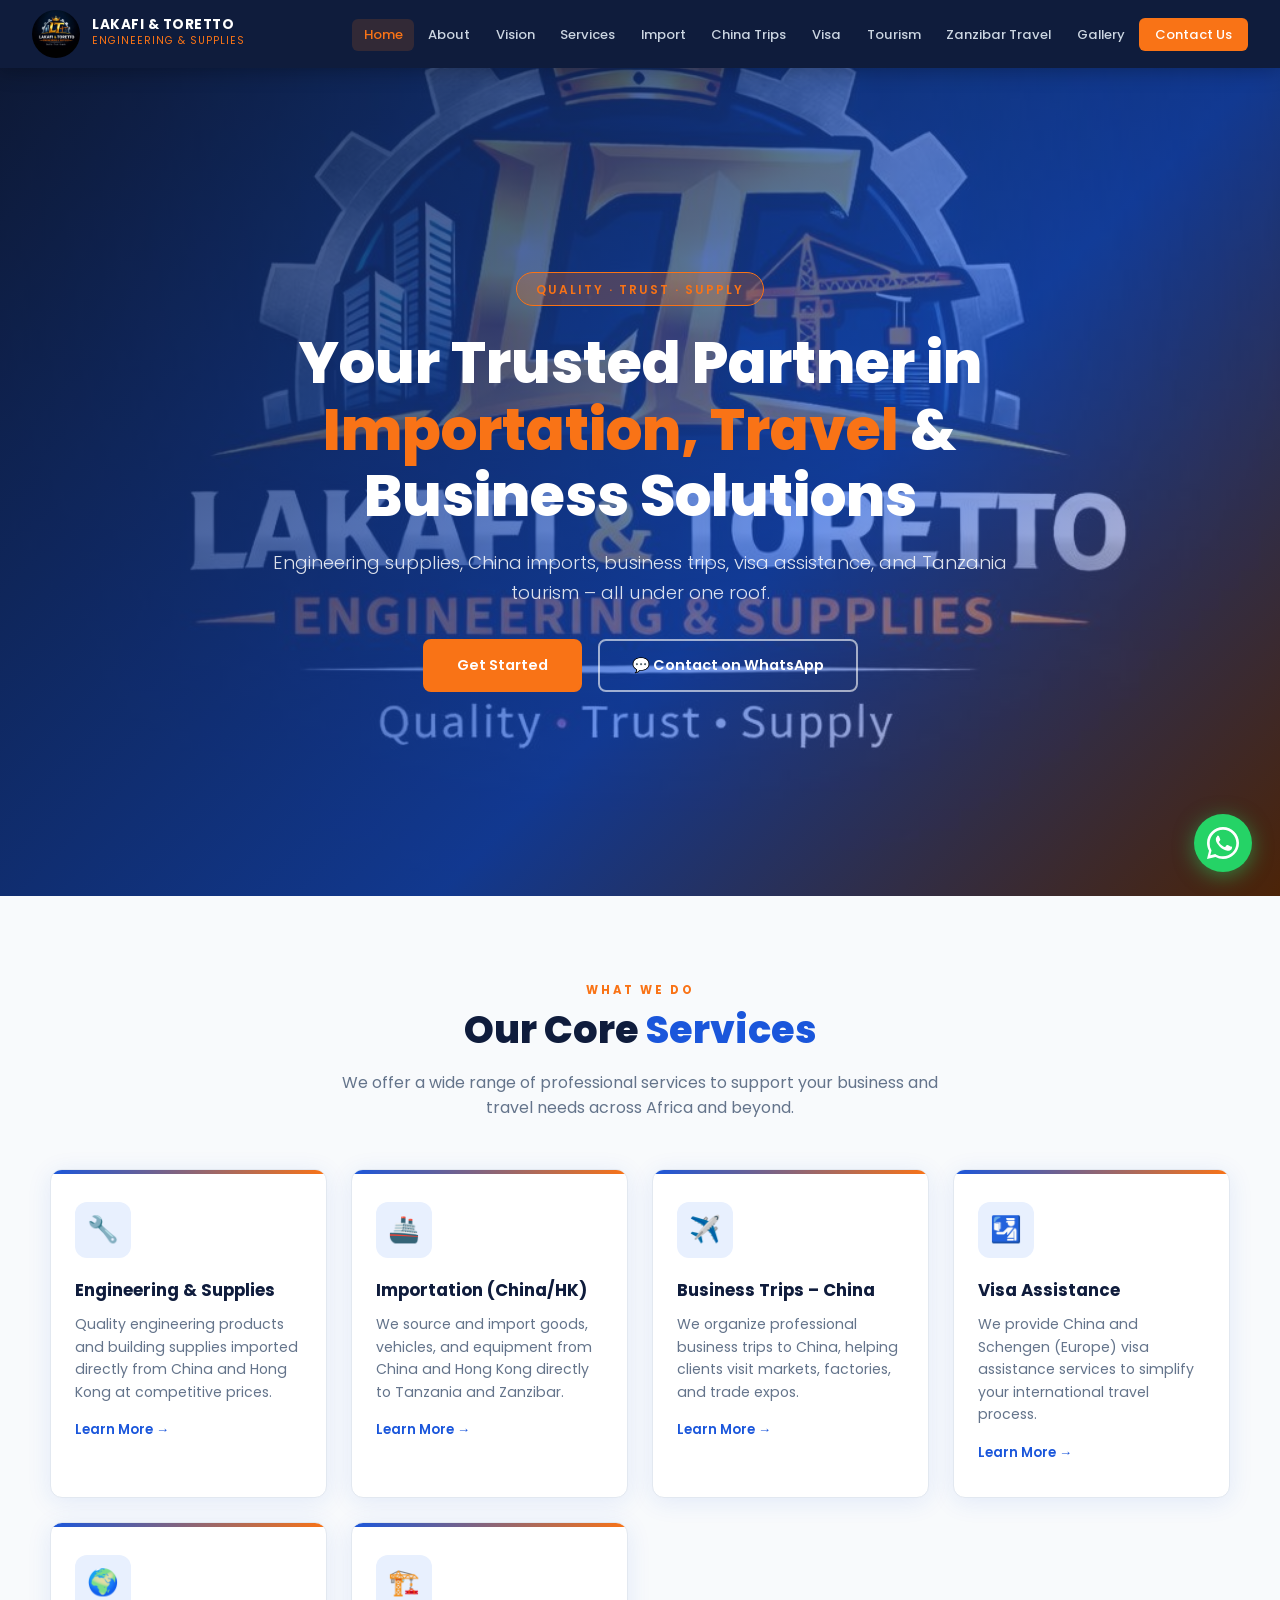
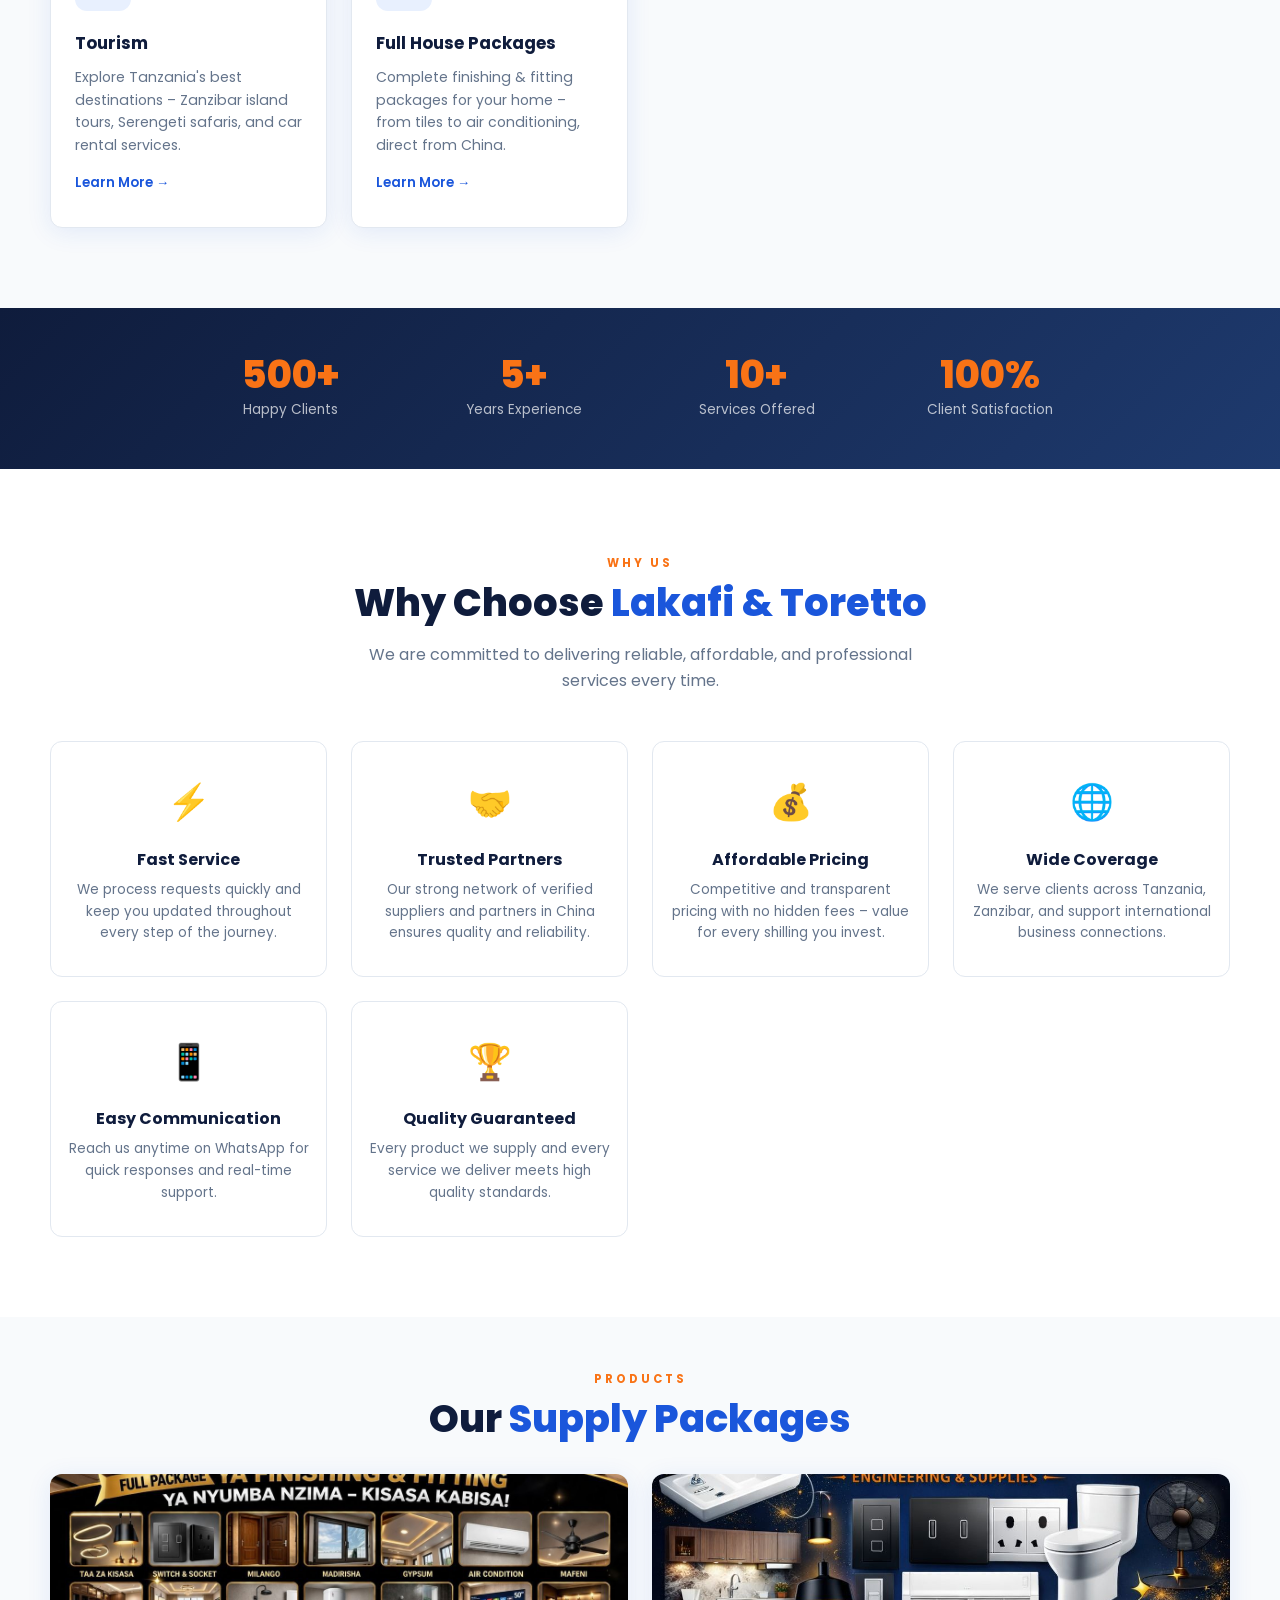
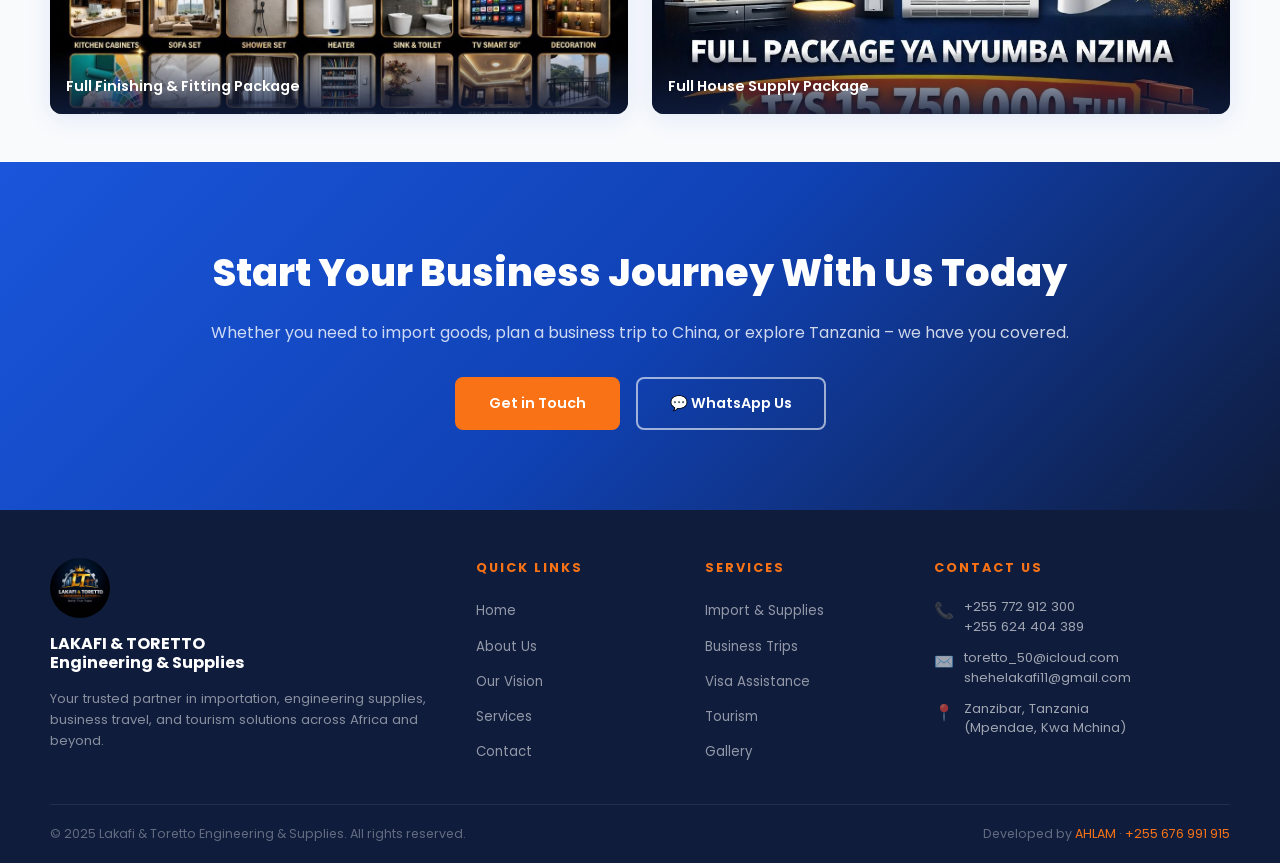
<file: index.html>
<!DOCTYPE html>
<html lang="en">
<head>
<meta charset="UTF-8"/>
<meta name="viewport" content="width=device-width, initial-scale=1.0"/>
<title>Lakafi & Toretto Engineering & Supplies – Home</title>
<link rel="stylesheet" href="style.css"/>
</head>
<body>

<!-- NAVBAR -->
<nav class="navbar">
  <a href="index.html" class="navbar-brand">
    <img src="hero.jpeg" alt="LT Logo"/>
    <div class="brand-text">
      <span class="brand-name">LAKAFI & TORETTO</span>
      <span class="brand-sub">Engineering & Supplies</span>
    </div>
  </a>
  <ul class="nav-links">
    <li><a href="index.html" class="active">Home</a></li>
    <li><a href="about.html">About</a></li>
    <li><a href="vision.html">Vision</a></li>
    <li><a href="services.html">Services</a></li>
    <li><a href="import.html">Import</a></li>
    <li><a href="trips.html">China Trips</a></li>
    <li><a href="visa.html">Visa</a></li>
    <li><a href="tourism.html">Tourism</a></li>
    <li><a href="zanzibar-travel.html">Zanzibar Travel</a></li>
    <li><a href="gallery.html">Gallery</a></li>
    <li><a href="contact.html" class="nav-cta">Contact Us</a></li>
  </ul>
  <div class="hamburger" onclick="toggleMenu()">
    <span></span><span></span><span></span>
  </div>
</nav>
<div class="mobile-menu" id="mobileMenu">
  <a href="index.html">Home</a>
  <a href="about.html">About Us</a>
  <a href="vision.html">Our Vision</a>
  <a href="services.html">Services</a>
  <a href="import.html">Import & Supplies</a>
  <a href="trips.html">Business Trips – China</a>
  <a href="visa.html">Visa Assistance</a>
  <a href="tourism.html">Tourism</a>
  <a href="zanzibar-travel.html">Zanzibar Travel</a>
  <a href="gallery.html">Gallery</a>
  <a href="contact.html">Contact Us</a>
</div>

<div class="page-wrapper">

  <!-- HERO -->
  <section class="hero" style="background-image: url('hero.jpeg');">
    <div class="hero-content">
      <div class="hero-badge">Quality · Trust · Supply</div>
      <h1>Your Trusted Partner in <span>Importation, Travel</span> & Business Solutions</h1>
      <p>Engineering supplies, China imports, business trips, visa assistance, and Tanzania tourism – all under one roof.</p>
      <div class="hero-btns">
        <a href="services.html" class="btn btn-primary">Get Started</a>
        <a href="https://wa.me/255772912300" target="_blank" class="btn btn-outline">💬 Contact on WhatsApp</a>
      </div>
    </div>
  </section>

  <!-- SERVICES OVERVIEW -->
  <section style="background: var(--light);">
    <div class="container">
      <div class="text-center">
        <span class="section-label">What We Do</span>
        <h2 class="section-title">Our Core <span>Services</span></h2>
        <p class="section-desc">We offer a wide range of professional services to support your business and travel needs across Africa and beyond.</p>
      </div>
      <div class="services-grid">
        <div class="service-card">
          <div class="service-icon">🔧</div>
          <h3>Engineering & Supplies</h3>
          <p>Quality engineering products and building supplies imported directly from China and Hong Kong at competitive prices.</p>
          <a href="import.html" class="read-more">Learn More →</a>
        </div>
        <div class="service-card">
          <div class="service-icon">🚢</div>
          <h3>Importation (China/HK)</h3>
          <p>We source and import goods, vehicles, and equipment from China and Hong Kong directly to Tanzania and Zanzibar.</p>
          <a href="import.html" class="read-more">Learn More →</a>
        </div>
        <div class="service-card">
          <div class="service-icon">✈️</div>
          <h3>Business Trips – China</h3>
          <p>We organize professional business trips to China, helping clients visit markets, factories, and trade expos.</p>
          <a href="trips.html" class="read-more">Learn More →</a>
        </div>
        <div class="service-card">
          <div class="service-icon">🛂</div>
          <h3>Visa Assistance</h3>
          <p>We provide China and Schengen (Europe) visa assistance services to simplify your international travel process.</p>
          <a href="visa.html" class="read-more">Learn More →</a>
        </div>
        <div class="service-card">
          <div class="service-icon">🌍</div>
          <h3>Tourism</h3>
          <p>Explore Tanzania's best destinations – Zanzibar island tours, Serengeti safaris, and car rental services.</p>
          <a href="tourism.html" class="read-more">Learn More →</a>
        </div>
        <div class="service-card">
          <div class="service-icon">🏗️</div>
          <h3>Full House Packages</h3>
          <p>Complete finishing & fitting packages for your home – from tiles to air conditioning, direct from China.</p>
          <a href="import.html" class="read-more">Learn More →</a>
        </div>
      </div>
    </div>
  </section>

  <!-- STATS -->
  <div class="stats-bar">
    <div class="stats-grid">
      <div class="stat-item"><h2>500+</h2><p>Happy Clients</p></div>
      <div class="stat-item"><h2>5+</h2><p>Years Experience</p></div>
      <div class="stat-item"><h2>10+</h2><p>Services Offered</p></div>
      <div class="stat-item"><h2>100%</h2><p>Client Satisfaction</p></div>
    </div>
  </div>

  <!-- WHY CHOOSE US -->
  <section>
    <div class="container">
      <div class="text-center">
        <span class="section-label">Why Us</span>
        <h2 class="section-title">Why Choose <span>Lakafi & Toretto</span></h2>
        <p class="section-desc">We are committed to delivering reliable, affordable, and professional services every time.</p>
      </div>
      <div class="why-grid">
        <div class="why-card">
          <span class="why-icon">⚡</span>
          <h3>Fast Service</h3>
          <p>We process requests quickly and keep you updated throughout every step of the journey.</p>
        </div>
        <div class="why-card">
          <span class="why-icon">🤝</span>
          <h3>Trusted Partners</h3>
          <p>Our strong network of verified suppliers and partners in China ensures quality and reliability.</p>
        </div>
        <div class="why-card">
          <span class="why-icon">💰</span>
          <h3>Affordable Pricing</h3>
          <p>Competitive and transparent pricing with no hidden fees – value for every shilling you invest.</p>
        </div>
        <div class="why-card">
          <span class="why-icon">🌐</span>
          <h3>Wide Coverage</h3>
          <p>We serve clients across Tanzania, Zanzibar, and support international business connections.</p>
        </div>
        <div class="why-card">
          <span class="why-icon">📱</span>
          <h3>Easy Communication</h3>
          <p>Reach us anytime on WhatsApp for quick responses and real-time support.</p>
        </div>
        <div class="why-card">
          <span class="why-icon">🏆</span>
          <h3>Quality Guaranteed</h3>
          <p>Every product we supply and every service we deliver meets high quality standards.</p>
        </div>
      </div>
    </div>
  </section>

  <!-- PRODUCT SHOWCASE -->
  <section style="background: var(--light); padding-top: 3rem; padding-bottom: 3rem;">
    <div class="container">
      <div class="text-center" style="margin-bottom: 2rem;">
        <span class="section-label">Products</span>
        <h2 class="section-title">Our <span>Supply Packages</span></h2>
      </div>
      <div class="img-grid">
        <div class="img-card">
          <img src="product1.jpeg" alt="Full Finishing Package"/>
          <div class="img-card-label">Full Finishing & Fitting Package</div>
        </div>
        <div class="img-card">
          <img src="product2.jpeg" alt="Full House Package"/>
          <div class="img-card-label">Full House Supply Package</div>
        </div>
      </div>
    </div>
  </section>

  <!-- CTA -->
  <section class="cta-section">
    <div class="container">
      <h2>Start Your Business Journey With Us Today</h2>
      <p>Whether you need to import goods, plan a business trip to China, or explore Tanzania – we have you covered.</p>
      <div style="display:flex;gap:1rem;justify-content:center;flex-wrap:wrap;">
        <a href="contact.html" class="btn btn-primary">Get in Touch</a>
        <a href="https://wa.me/255772912300" target="_blank" class="btn btn-outline">💬 WhatsApp Us</a>
      </div>
    </div>
  </section>

</div><!-- end page-wrapper -->

<!-- FOOTER -->
<footer>
  <div class="footer-grid">
    <div class="footer-brand">
      <img src="hero.jpeg" alt="LT Logo"/>
      <h3>LAKAFI & TORETTO<br/>Engineering & Supplies</h3>
      <p>Your trusted partner in importation, engineering supplies, business travel, and tourism solutions across Africa and beyond.</p>
    </div>
    <div class="footer-col">
      <h4>Quick Links</h4>
      <ul>
        <li><a href="index.html">Home</a></li>
        <li><a href="about.html">About Us</a></li>
        <li><a href="vision.html">Our Vision</a></li>
        <li><a href="services.html">Services</a></li>
        <li><a href="contact.html">Contact</a></li>
      </ul>
    </div>
    <div class="footer-col">
      <h4>Services</h4>
      <ul>
        <li><a href="import.html">Import & Supplies</a></li>
        <li><a href="trips.html">Business Trips</a></li>
        <li><a href="visa.html">Visa Assistance</a></li>
        <li><a href="tourism.html">Tourism</a></li>
        <li><a href="gallery.html">Gallery</a></li>
      </ul>
    </div>
    <div class="footer-col">
      <h4>Contact Us</h4>
      <div class="footer-contact">
        <div class="footer-contact-item">
          <span class="ico">📞</span>
          <span><a href="tel:+255772912300">+255 772 912 300</a><br/><a href="tel:+255624404389">+255 624 404 389</a></span>
        </div>
        <div class="footer-contact-item">
          <span class="ico">✉️</span>
          <span><a href="mailto:toretto_50@icloud.com">toretto_50@icloud.com</a><br/><a href="mailto:shehelakafi11@gmail.com">shehelakafi11@gmail.com</a></span>
        </div>
        <div class="footer-contact-item">
          <span class="ico">📍</span>
          <span>Zanzibar, Tanzania<br/>(Mpendae, Kwa Mchina)</span>
        </div>
      </div>
    </div>
  </div>
  <div class="footer-bottom">
    <p>© 2025 Lakafi & Toretto Engineering & Supplies. All rights reserved.</p>
    <p>Developed by <span class="dev">AHLAM</span> · <a href="tel:+255 676 991 915" style="color:var(--orange);text-decoration:none;">+255 676 991 915</a></p>
  </div>
</footer>

<!-- WhatsApp Float -->
<a href="https://wa.me/255772912300" target="_blank" class="whatsapp-float" title="Chat on WhatsApp">
  <svg viewBox="0 0 32 32" xmlns="http://www.w3.org/2000/svg"><path d="M16 0C7.164 0 0 7.163 0 16c0 2.82.736 5.47 2.024 7.773L0 32l8.466-2.008A15.93 15.93 0 0016 32c8.836 0 16-7.163 16-16S24.836 0 16 0zm0 29.333c-2.61 0-5.055-.71-7.155-1.946l-.512-.303-5.025 1.19 1.237-4.896-.336-.528A13.293 13.293 0 012.667 16C2.667 8.636 8.636 2.667 16 2.667S29.333 8.636 29.333 16 23.364 29.333 16 29.333zm7.27-9.942c-.4-.2-2.363-1.165-2.728-1.298-.366-.132-.632-.2-.898.2-.266.4-1.032 1.298-1.265 1.564-.233.266-.465.3-.865.1-.4-.2-1.688-.622-3.215-1.982-1.188-1.06-1.99-2.37-2.222-2.77-.233-.4-.025-.616.175-.816.18-.178.4-.465.6-.698.2-.233.266-.4.4-.666.133-.266.066-.5-.033-.7-.1-.2-.898-2.163-1.23-2.962-.325-.775-.655-.67-.898-.683-.233-.012-.5-.015-.765-.015-.266 0-.698.1-.1065.5-.366.4-1.398 1.365-1.398 3.33 0 1.966 1.432 3.866 1.632 4.132.2.266 2.82 4.31 6.832 6.042.954.41 1.698.655 2.28.839.958.305 1.83.262 2.52.159.768-.115 2.363-.966 2.697-1.9.333-.932.333-1.73.233-1.9-.1-.166-.366-.266-.765-.465z"/></svg>
</a>

<script>
function toggleMenu(){
  document.getElementById('mobileMenu').classList.toggle('open');
}
</script>
</body>
</html>
</file>
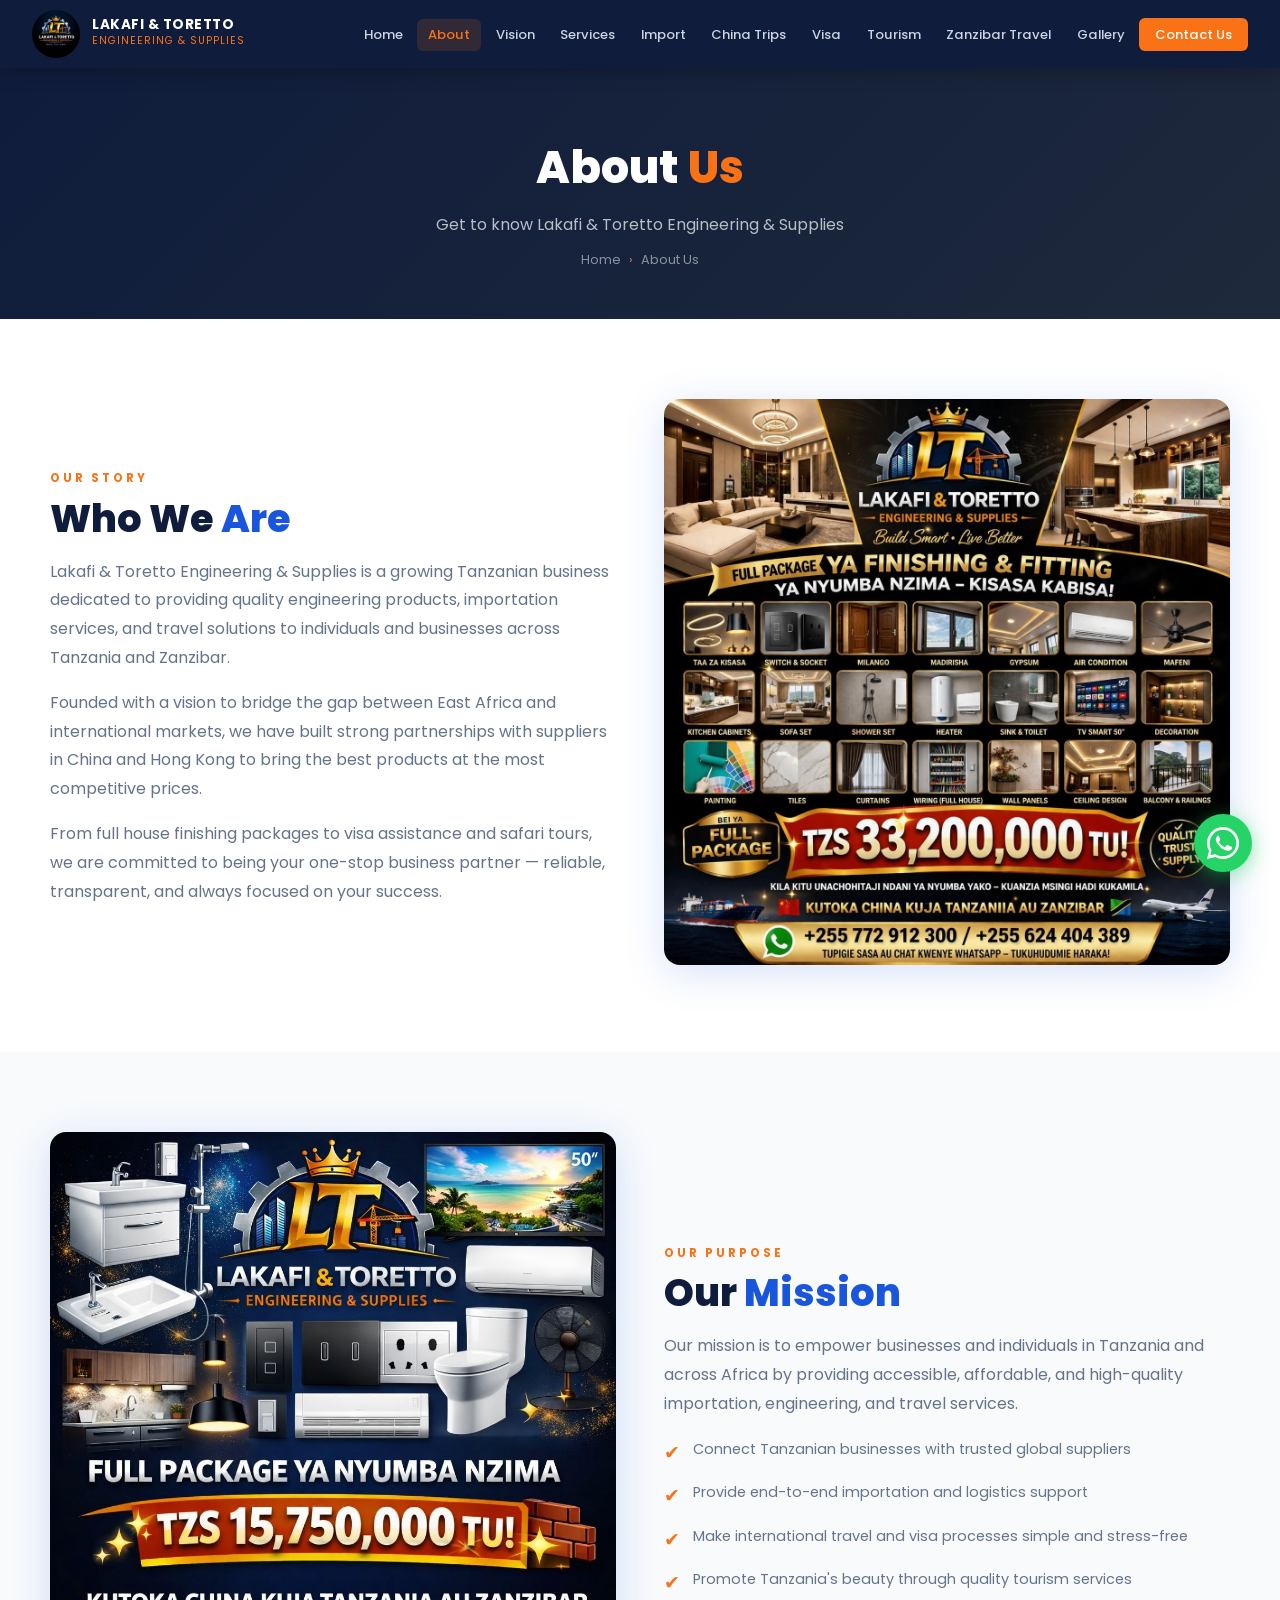
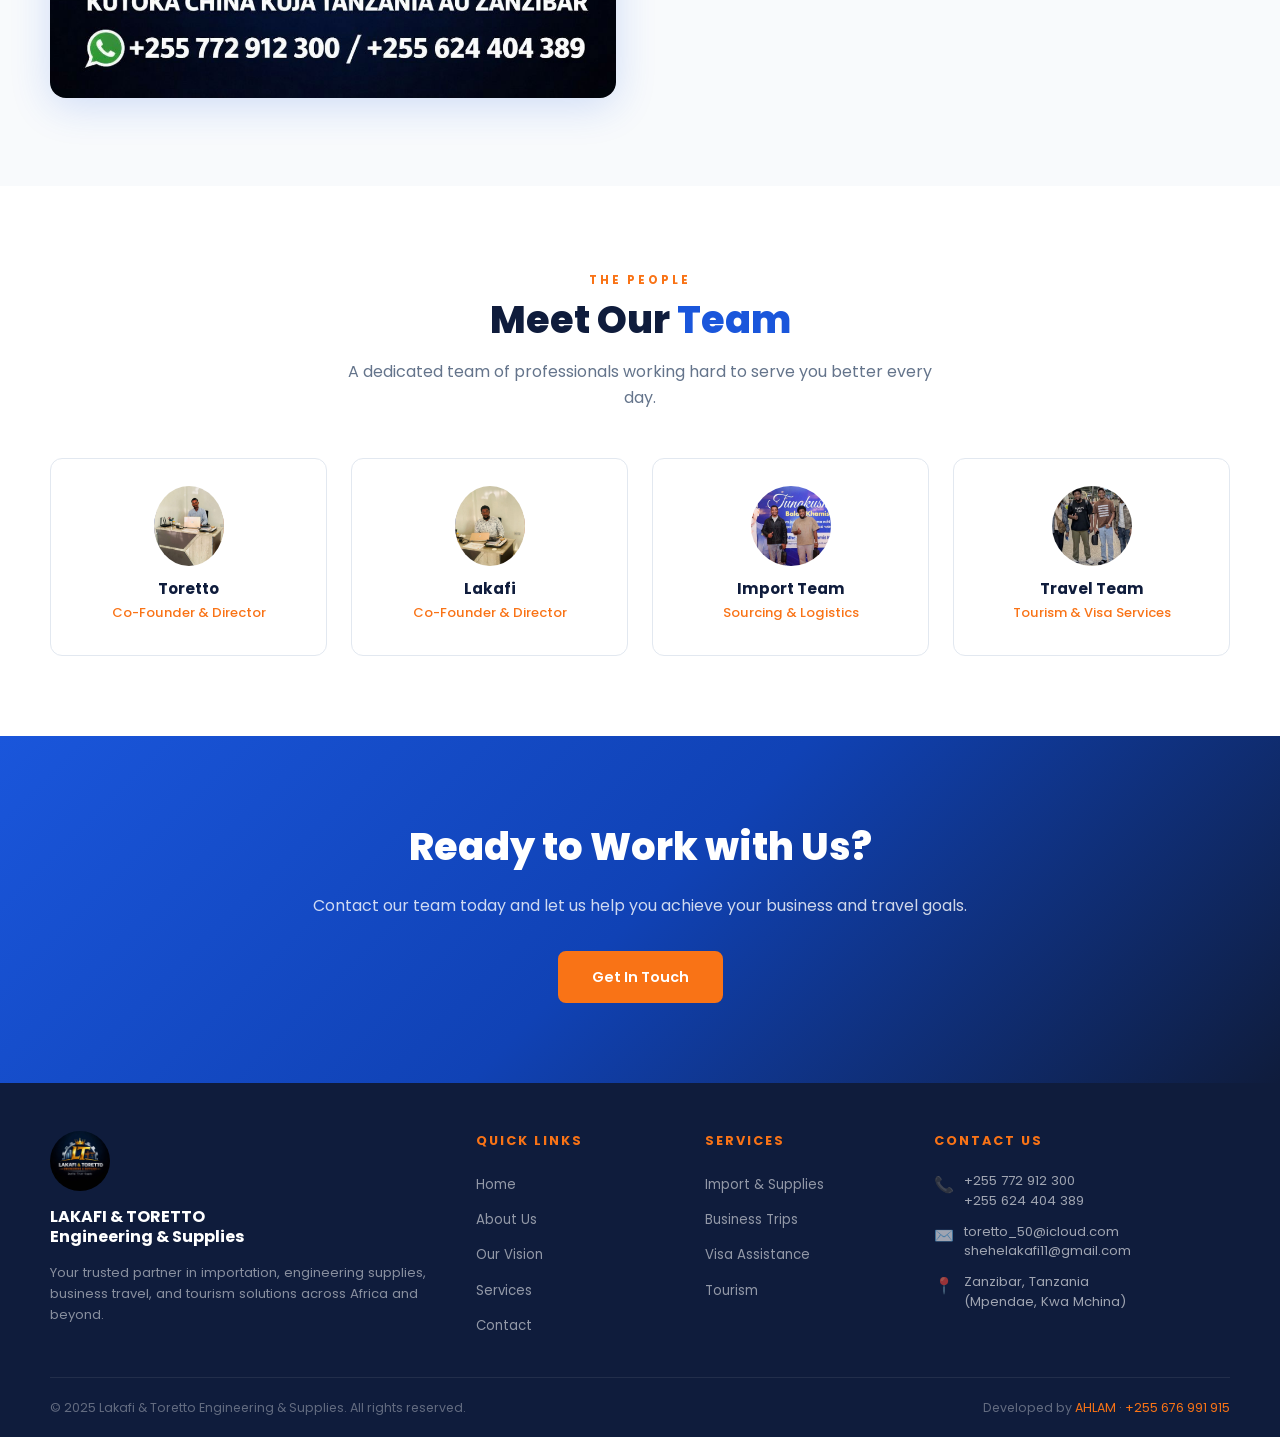
<file: about.html>
<!DOCTYPE html>
<html lang="en">
<head>
<meta charset="UTF-8"/>
<meta name="viewport" content="width=device-width, initial-scale=1.0"/>
<title>About Us – Lakafi & Toretto Engineering & Supplies</title>
<link rel="stylesheet" href="style.css"/>
</head>
<body>

<nav class="navbar">
  <a href="index.html" class="navbar-brand">
    <img src="hero.jpeg" alt="LT Logo"/>
    <div class="brand-text">
      <span class="brand-name">LAKAFI & TORETTO</span>
      <span class="brand-sub">Engineering & Supplies</span>
    </div>
  </a>
  <ul class="nav-links">
    <li><a href="index.html">Home</a></li>
    <li><a href="about.html" class="active">About</a></li>
    <li><a href="vision.html">Vision</a></li>
    <li><a href="services.html">Services</a></li>
    <li><a href="import.html">Import</a></li>
    <li><a href="trips.html">China Trips</a></li>
    <li><a href="visa.html">Visa</a></li>
    <li><a href="tourism.html">Tourism</a></li>
    <li><a href="zanzibar-travel.html">Zanzibar Travel</a></li>
    <li><a href="gallery.html">Gallery</a></li>
    <li><a href="contact.html" class="nav-cta">Contact Us</a></li>
  </ul>
  <div class="hamburger" onclick="toggleMenu()"><span></span><span></span><span></span></div>
</nav>
<div class="mobile-menu" id="mobileMenu">
  <a href="index.html">Home</a><a href="about.html">About Us</a><a href="vision.html">Our Vision</a>
  <a href="services.html">Services</a><a href="import.html">Import & Supplies</a>
  <a href="trips.html">Business Trips – China</a><a href="visa.html">Visa Assistance</a>
  <a href="tourism.html">Tourism</a><a href="contact.html">Contact Us</a>
</div>

<div class="page-wrapper">

  <div class="page-header">
    <h1>About <span>Us</span></h1>
    <p>Get to know Lakafi & Toretto Engineering & Supplies</p>
    <div class="breadcrumb">
      <a href="index.html">Home</a><span class="sep">›</span><span>About Us</span>
    </div>
  </div>

  <!-- COMPANY BACKGROUND -->
  <section>
    <div class="container">
      <div style="display:grid;grid-template-columns:1fr 1fr;gap:3rem;align-items:center;">
        <div>
          <span class="section-label">Our Story</span>
          <h2 class="section-title">Who We <span>Are</span></h2>
          <p style="color:var(--gray);margin-bottom:1rem;line-height:1.8;">
            Lakafi & Toretto Engineering & Supplies is a growing Tanzanian business dedicated to providing quality engineering products, importation services, and travel solutions to individuals and businesses across Tanzania and Zanzibar.
          </p>
          <p style="color:var(--gray);margin-bottom:1rem;line-height:1.8;">
            Founded with a vision to bridge the gap between East Africa and international markets, we have built strong partnerships with suppliers in China and Hong Kong to bring the best products at the most competitive prices.
          </p>
          <p style="color:var(--gray);line-height:1.8;">
            From full house finishing packages to visa assistance and safari tours, we are committed to being your one-stop business partner — reliable, transparent, and always focused on your success.
          </p>
        </div>
        <div>
          <img src="product1.jpeg" alt="Lakafi & Toretto Products" style="width:100%;border-radius:16px;box-shadow:var(--shadow-lg);"/>
        </div>
      </div>
    </div>
  </section>

  <!-- MISSION -->
  <section style="background:var(--light);">
    <div class="container">
      <div style="display:grid;grid-template-columns:1fr 1fr;gap:3rem;align-items:center;">
        <div>
          <img src="product2.jpeg" alt="Our Mission" style="width:100%;border-radius:16px;box-shadow:var(--shadow-lg);"/>
        </div>
        <div>
          <span class="section-label">Our Purpose</span>
          <h2 class="section-title">Our <span>Mission</span></h2>
          <p style="color:var(--gray);margin-bottom:1.2rem;line-height:1.8;">
            Our mission is to empower businesses and individuals in Tanzania and across Africa by providing accessible, affordable, and high-quality importation, engineering, and travel services.
          </p>
          <div style="display:flex;flex-direction:column;gap:0.8rem;">
            <div style="display:flex;gap:0.8rem;align-items:flex-start;">
              <span style="color:var(--orange);font-size:1.2rem;flex-shrink:0;">✔</span>
              <p style="color:var(--gray);font-size:0.9rem;">Connect Tanzanian businesses with trusted global suppliers</p>
            </div>
            <div style="display:flex;gap:0.8rem;align-items:flex-start;">
              <span style="color:var(--orange);font-size:1.2rem;flex-shrink:0;">✔</span>
              <p style="color:var(--gray);font-size:0.9rem;">Provide end-to-end importation and logistics support</p>
            </div>
            <div style="display:flex;gap:0.8rem;align-items:flex-start;">
              <span style="color:var(--orange);font-size:1.2rem;flex-shrink:0;">✔</span>
              <p style="color:var(--gray);font-size:0.9rem;">Make international travel and visa processes simple and stress-free</p>
            </div>
            <div style="display:flex;gap:0.8rem;align-items:flex-start;">
              <span style="color:var(--orange);font-size:1.2rem;flex-shrink:0;">✔</span>
              <p style="color:var(--gray);font-size:0.9rem;">Promote Tanzania's beauty through quality tourism services</p>
            </div>
          </div>
        </div>
      </div>
    </div>
  </section>

  <!-- TEAM -->
 <section>
  <div class="container">
    
    <div class="text-center">
      <span class="section-label">The People</span>
      <h2 class="section-title">Meet Our <span>Team</span></h2>
      <p class="section-desc">
        A dedicated team of professionals working hard to serve you better every day.
      </p>
    </div>

    <div class="team-grid">

      <!-- TORETTO -->
      <div class="team-card">
        <div class="team-avatar">
          <img src="Toretto.jpg" alt="Toretto">
        </div>
        <h4>Toretto</h4>
        <p>Co-Founder & Director</p>
      </div>

      <!-- LAKAFI -->
      <div class="team-card">
        <div class="team-avatar">
          <img src="lakafi.jpg" alt="Lakafi">
        </div>
        <h4>Lakafi</h4>
        <p>Co-Founder & Director</p>
      </div>

      <!-- IMPORT TEAM -->
      <div class="team-card">
        <div class="team-avatar">
          <img src="import.jpg" alt="Import Team">
        </div>
        <h4>Import Team</h4>
        <p>Sourcing & Logistics</p>
      </div>

      <!-- TRAVEL TEAM -->
      <div class="team-card">
        <div class="team-avatar">
          <img src="Travel.jpg" alt="Travel Team">
        </div>
        <h4>Travel Team</h4>
        <p>Tourism & Visa Services</p>
      </div>

    </div>

  </div>
</section>

  <!-- CTA -->
  <section class="cta-section">
    <div class="container">
      <h2>Ready to Work with Us?</h2>
      <p>Contact our team today and let us help you achieve your business and travel goals.</p>
      <a href="contact.html" class="btn btn-primary">Get In Touch</a>
    </div>
  </section>

</div>

<footer>
  <div class="footer-grid">
    <div class="footer-brand">
      <img src="hero.jpeg" alt="LT Logo"/>
      <h3>LAKAFI & TORETTO<br/>Engineering & Supplies</h3>
      <p>Your trusted partner in importation, engineering supplies, business travel, and tourism solutions across Africa and beyond.</p>
    </div>
    <div class="footer-col">
      <h4>Quick Links</h4>
      <ul><li><a href="index.html">Home</a></li><li><a href="about.html">About Us</a></li><li><a href="vision.html">Our Vision</a></li><li><a href="services.html">Services</a></li><li><a href="contact.html">Contact</a></li></ul>
    </div>
    <div class="footer-col">
      <h4>Services</h4>
      <ul><li><a href="import.html">Import & Supplies</a></li><li><a href="trips.html">Business Trips</a></li><li><a href="visa.html">Visa Assistance</a></li><li><a href="tourism.html">Tourism</a></li></ul>
    </div>
    <div class="footer-col">
      <h4>Contact Us</h4>
      <div class="footer-contact">
        <div class="footer-contact-item"><span class="ico">📞</span><span><a href="tel:+255772912300">+255 772 912 300</a><br/><a href="tel:+255624404389">+255 624 404 389</a></span></div>
        <div class="footer-contact-item"><span class="ico">✉️</span><span><a href="mailto:toretto_50@icloud.com">toretto_50@icloud.com</a><br/><a href="mailto:shehelakafi11@gmail.com">shehelakafi11@gmail.com</a></span></div>
        <div class="footer-contact-item"><span class="ico">📍</span><span>Zanzibar, Tanzania<br/>(Mpendae, Kwa Mchina)</span></div>
      </div>
    </div>
  </div>
  <div class="footer-bottom">
    <p>© 2025 Lakafi & Toretto Engineering & Supplies. All rights reserved.</p>
    <p>Developed by <span class="dev">AHLAM</span> · <a href="tel:+255 676 991 915" style="color:var(--orange);text-decoration:none;">+255 676 991 915</a></p>
  </div>
</footer>

<a href="https://wa.me/255772912300" target="_blank" class="whatsapp-float">
  <svg viewBox="0 0 32 32"><path d="M16 0C7.164 0 0 7.163 0 16c0 2.82.736 5.47 2.024 7.773L0 32l8.466-2.008A15.93 15.93 0 0016 32c8.836 0 16-7.163 16-16S24.836 0 16 0zm0 29.333c-2.61 0-5.055-.71-7.155-1.946l-.512-.303-5.025 1.19 1.237-4.896-.336-.528A13.293 13.293 0 012.667 16C2.667 8.636 8.636 2.667 16 2.667S29.333 8.636 29.333 16 23.364 29.333 16 29.333zm7.27-9.942c-.4-.2-2.363-1.165-2.728-1.298-.366-.132-.632-.2-.898.2-.266.4-1.032 1.298-1.265 1.564-.233.266-.465.3-.865.1-.4-.2-1.688-.622-3.215-1.982-1.188-1.06-1.99-2.37-2.222-2.77-.233-.4-.025-.616.175-.816.18-.178.4-.465.6-.698.2-.233.266-.4.4-.666.133-.266.066-.5-.033-.7-.1-.2-.898-2.163-1.23-2.962-.325-.775-.655-.67-.898-.683-.233-.012-.5-.015-.765-.015-.266 0-.698.1-.1065.5-.366.4-1.398 1.365-1.398 3.33 0 1.966 1.432 3.866 1.632 4.132.2.266 2.82 4.31 6.832 6.042.954.41 1.698.655 2.28.839.958.305 1.83.262 2.52.159.768-.115 2.363-.966 2.697-1.9.333-.932.333-1.73.233-1.9-.1-.166-.366-.266-.765-.465z"/></svg>
</a>

<script>function toggleMenu(){document.getElementById('mobileMenu').classList.toggle('open');}</script>
</body>
</html>
</file>
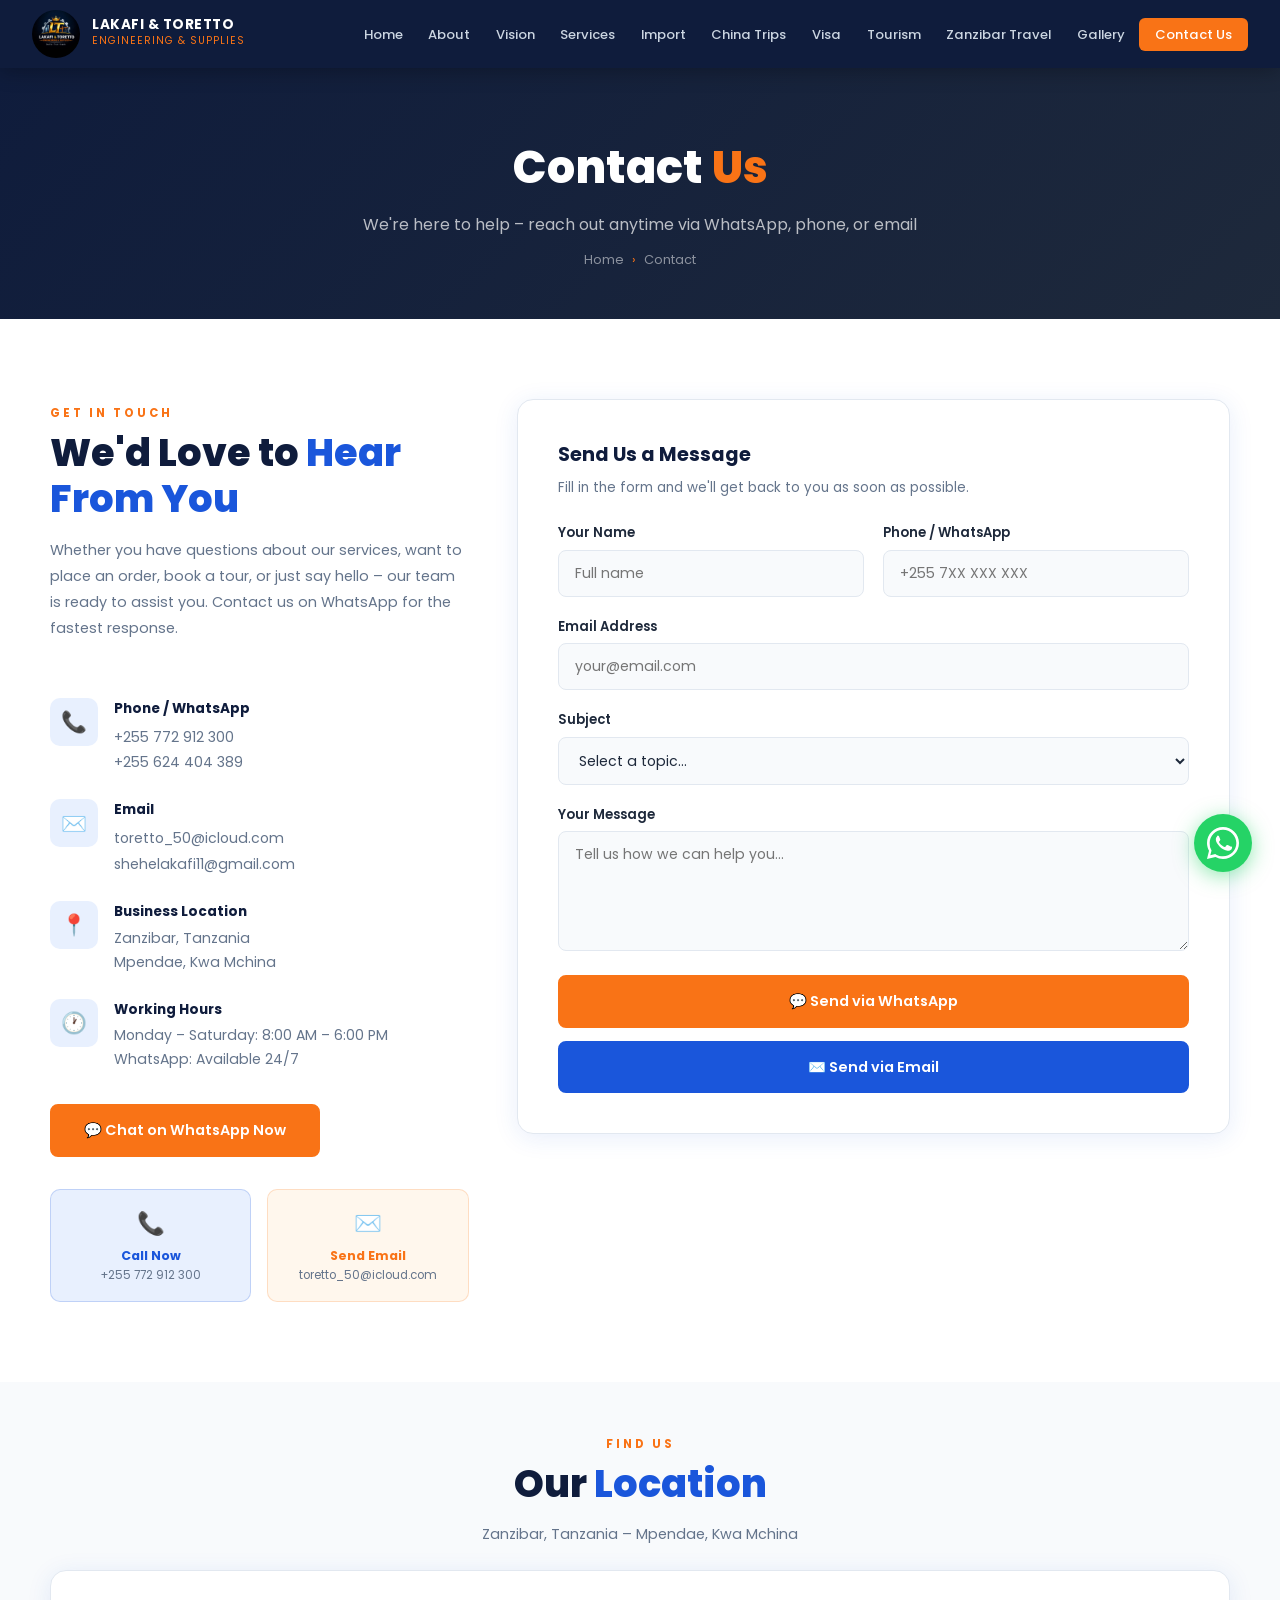
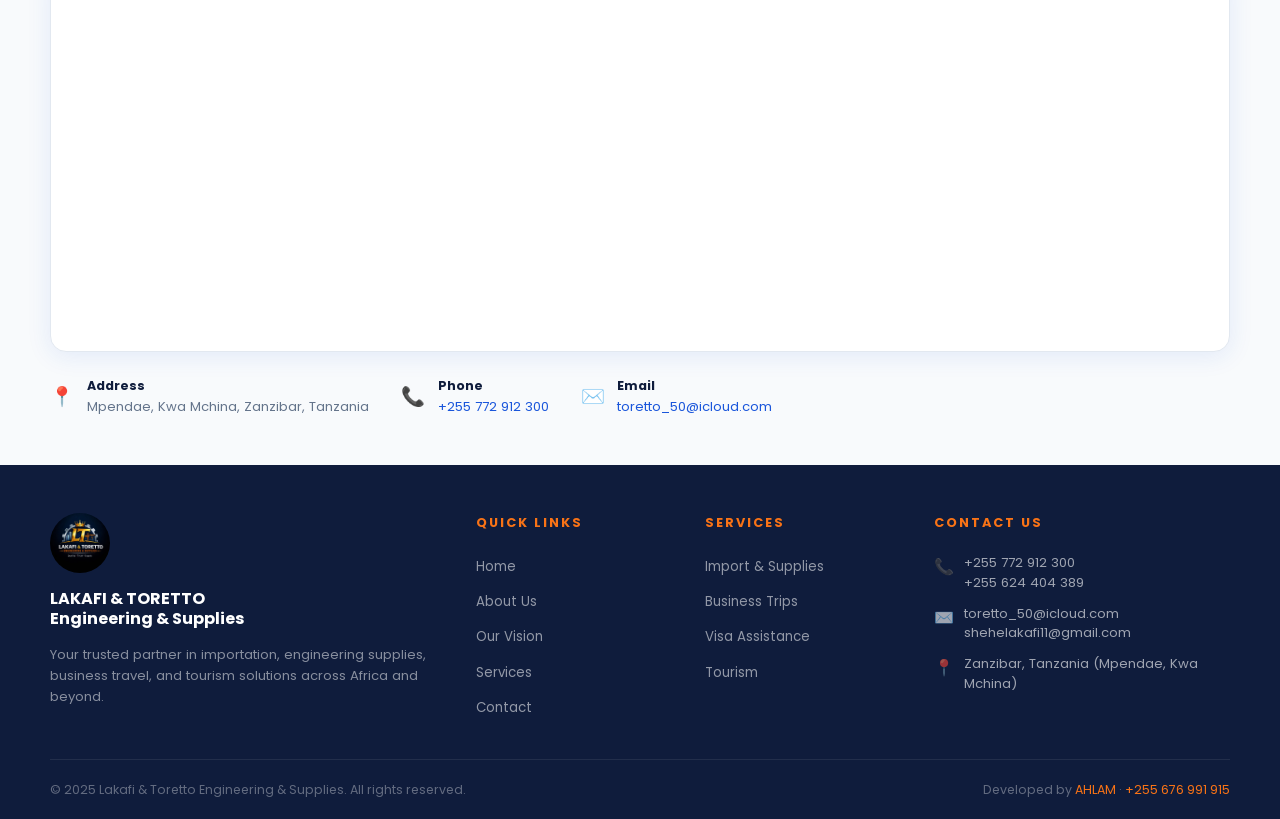
<file: contact.html>
<!DOCTYPE html>
<html lang="en">
<head>
<meta charset="UTF-8"/>
<meta name="viewport" content="width=device-width, initial-scale=1.0"/>
<title>Contact Us – Lakafi & Toretto Engineering & Supplies</title>
<link rel="stylesheet" href="style.css"/>
</head>
<body>

<nav class="navbar">
  <a href="index.html" class="navbar-brand">
    <img src="hero.jpeg" alt="LT Logo"/>
    <div class="brand-text">
      <span class="brand-name">LAKAFI & TORETTO</span>
      <span class="brand-sub">Engineering & Supplies</span>
    </div>
  </a>
  <ul class="nav-links">
    <li><a href="index.html">Home</a></li>
    <li><a href="about.html">About</a></li>
    <li><a href="vision.html">Vision</a></li>
    <li><a href="services.html">Services</a></li>
    <li><a href="import.html">Import</a></li>
    <li><a href="trips.html">China Trips</a></li>
    <li><a href="visa.html">Visa</a></li>
    <li><a href="tourism.html">Tourism</a></li>
    <li><a href="zanzibar-travel.html">Zanzibar Travel</a></li>
    <li><a href="gallery.html">Gallery</a></li>
    <li><a href="contact.html" class="nav-cta active">Contact Us</a></li>
  </ul>
  <div class="hamburger" onclick="toggleMenu()"><span></span><span></span><span></span></div>
</nav>
<div class="mobile-menu" id="mobileMenu">
  <a href="index.html">Home</a><a href="about.html">About Us</a><a href="vision.html">Our Vision</a>
  <a href="services.html">Services</a><a href="import.html">Import & Supplies</a>
  <a href="trips.html">Business Trips – China</a><a href="visa.html">Visa Assistance</a>
  <a href="tourism.html">Tourism</a><a href="contact.html">Contact Us</a>
  <a href="zanzibar-travel.html">Zanzibar Travel</a>
</div>

<div class="page-wrapper">

  <div class="page-header">
    <h1>Contact <span>Us</span></h1>
    <p>We're here to help – reach out anytime via WhatsApp, phone, or email</p>
    <div class="breadcrumb">
      <a href="index.html">Home</a><span class="sep">›</span><span>Contact</span>
    </div>
  </div>

  <section>
    <div class="container">
      <div class="contact-grid">

        <!-- CONTACT INFO -->
        <div class="contact-info">
          <div>
            <span class="section-label">Get In Touch</span>
            <h2 class="section-title">We'd Love to <span>Hear From You</span></h2>
            <p style="color:var(--gray);font-size:0.9rem;line-height:1.8;margin-bottom:2rem;">
              Whether you have questions about our services, want to place an order, book a tour, or just say hello – our team is ready to assist you. Contact us on WhatsApp for the fastest response.
            </p>
          </div>

          <div class="contact-item">
            <div class="contact-icon">📞</div>
            <div>
              <h4>Phone / WhatsApp</h4>
              <a href="tel:+255772912300">+255 772 912 300</a><br/>
              <a href="tel:+255624404389">+255 624 404 389</a>
            </div>
          </div>

          <div class="contact-item">
            <div class="contact-icon">✉️</div>
            <div>
              <h4>Email</h4>
              <a href="mailto:toretto_50@icloud.com">toretto_50@icloud.com</a><br/>
              <a href="mailto:shehelakafi11@gmail.com">shehelakafi11@gmail.com</a>
            </div>
          </div>

          <div class="contact-item">
            <div class="contact-icon">📍</div>
            <div>
              <h4>Business Location</h4>
              <p>Zanzibar, Tanzania</p>
              <p>Mpendae, Kwa Mchina</p>
            </div>
          </div>

          <div class="contact-item">
            <div class="contact-icon">🕐</div>
            <div>
              <h4>Working Hours</h4>
              <p>Monday – Saturday: 8:00 AM – 6:00 PM</p>
              <p>WhatsApp: Available 24/7</p>
            </div>
          </div>

          <!-- WhatsApp button -->
          <a href="https://wa.me/255772912300" target="_blank" class="btn btn-primary" style="width:fit-content;margin-top:0.5rem;">
            💬 Chat on WhatsApp Now
          </a>

          <!-- Quick contact cards -->
          <div style="display:grid;grid-template-columns:1fr 1fr;gap:1rem;margin-top:0.5rem;">
            <a href="tel:+255772912300" style="text-decoration:none;background:var(--blue-light);border-radius:10px;padding:1rem;text-align:center;border:1px solid rgba(26,86,219,0.2);">
              <div style="font-size:1.4rem;margin-bottom:0.3rem;">📞</div>
              <p style="font-size:0.78rem;font-weight:700;color:var(--blue);">Call Now</p>
              <p style="font-size:0.72rem;color:var(--gray);">+255 772 912 300</p>
            </a>
            <a href="mailto:toretto_50@icloud.com" style="text-decoration:none;background:#fff7ed;border-radius:10px;padding:1rem;text-align:center;border:1px solid rgba(249,115,22,0.2);">
              <div style="font-size:1.4rem;margin-bottom:0.3rem;">✉️</div>
              <p style="font-size:0.78rem;font-weight:700;color:var(--orange);">Send Email</p>
              <p style="font-size:0.72rem;color:var(--gray);">toretto_50@icloud.com</p>
            </a>
          </div>
        </div>

        <!-- CONTACT FORM -->
        <div>
          <div class="form-card">
            <h3 style="font-size:1.2rem;font-weight:700;color:var(--dark);margin-bottom:0.4rem;">Send Us a Message</h3>
            <p style="font-size:0.84rem;color:var(--gray);margin-bottom:1.5rem;">Fill in the form and we'll get back to you as soon as possible.</p>
            <div class="form-grid">
              <div class="form-group">
                <label for="c-name">Your Name</label>
                <input type="text" id="c-name" placeholder="Full name"/>
              </div>
              <div class="form-group">
                <label for="c-phone">Phone / WhatsApp</label>
                <input type="tel" id="c-phone" placeholder="+255 7XX XXX XXX"/>
              </div>
              <div class="form-group full">
                <label for="c-email">Email Address</label>
                <input type="email" id="c-email" placeholder="your@email.com"/>
              </div>
              <div class="form-group full">
                <label for="c-subject">Subject</label>
                <select id="c-subject">
                  <option value="">Select a topic...</option>
                  <option>Import & Supplies Inquiry</option>
                  <option>Business Trip to China</option>
                  <option>Visa Assistance</option>
                  <option>Tourism / Tour Booking</option>
                  <option>Car Rental</option>
                  <option>General Inquiry</option>
                </select>
              </div>
              <div class="form-group full">
                <label for="c-msg">Your Message</label>
                <textarea id="c-msg" placeholder="Tell us how we can help you..."></textarea>
              </div>
            </div>
            <div style="margin-top:1.5rem;display:flex;flex-direction:column;gap:0.8rem;">
              <a href="https://wa.me/255772912300" target="_blank" class="btn btn-primary" style="justify-content:center;">
                💬 Send via WhatsApp
              </a>
              <a href="mailto:toretto_50@icloud.com" class="btn btn-blue" style="justify-content:center;">
                ✉️ Send via Email
              </a>
            </div>
          </div>
        </div>

      </div>
    </div>
  </section>

  <!-- MAP SECTION -->
  <section style="background:var(--light);padding-top:3rem;padding-bottom:3rem;">
    <div class="container">
      <div class="text-center" style="margin-bottom:1.5rem;">
        <span class="section-label">Find Us</span>
        <h2 class="section-title">Our <span>Location</span></h2>
        <p style="color:var(--gray);font-size:0.9rem;">Zanzibar, Tanzania – Mpendae, Kwa Mchina</p>
      </div>
      <div style="background:var(--white);border-radius:16px;overflow:hidden;box-shadow:var(--shadow);border:1px solid var(--border);">
        <iframe
          src="https://www.google.com/maps/embed?pb=!1m18!1m12!1m3!1d127463.0!2d39.1894!3d-6.1659!2m3!1f0!2f0!3f0!3m2!1i1024!2i768!4f13.1!3m3!1m2!1s0x185cd0b9689de6b5%3A0x875f8f01a8bc2e0f!2sZanzibar%2C%20Tanzania!5e0!3m2!1sen!2s!4v1680000000000"
          width="100%" height="380" style="border:0;display:block;" allowfullscreen="" loading="lazy"
          referrerpolicy="no-referrer-when-downgrade">
        </iframe>
      </div>
      <div style="display:flex;gap:2rem;margin-top:1.5rem;flex-wrap:wrap;">
        <div style="display:flex;gap:0.8rem;align-items:center;">
          <span style="font-size:1.2rem;">📍</span>
          <div>
            <p style="font-size:0.78rem;font-weight:700;color:var(--dark);">Address</p>
            <p style="font-size:0.82rem;color:var(--gray);">Mpendae, Kwa Mchina, Zanzibar, Tanzania</p>
          </div>
        </div>
        <div style="display:flex;gap:0.8rem;align-items:center;">
          <span style="font-size:1.2rem;">📞</span>
          <div>
            <p style="font-size:0.78rem;font-weight:700;color:var(--dark);">Phone</p>
            <p style="font-size:0.82rem;color:var(--gray);"><a href="tel:+255772912300" style="color:var(--blue);text-decoration:none;">+255 772 912 300</a></p>
          </div>
        </div>
        <div style="display:flex;gap:0.8rem;align-items:center;">
          <span style="font-size:1.2rem;">✉️</span>
          <div>
            <p style="font-size:0.78rem;font-weight:700;color:var(--dark);">Email</p>
            <p style="font-size:0.82rem;color:var(--gray);"><a href="mailto:toretto_50@icloud.com" style="color:var(--blue);text-decoration:none;">toretto_50@icloud.com</a></p>
          </div>
        </div>
      </div>
    </div>
  </section>

</div>

<footer>
  <div class="footer-grid">
    <div class="footer-brand"><img src="hero.jpeg" alt="LT Logo"/><h3>LAKAFI & TORETTO<br/>Engineering & Supplies</h3><p>Your trusted partner in importation, engineering supplies, business travel, and tourism solutions across Africa and beyond.</p></div>
    <div class="footer-col"><h4>Quick Links</h4><ul><li><a href="index.html">Home</a></li><li><a href="about.html">About Us</a></li><li><a href="vision.html">Our Vision</a></li><li><a href="services.html">Services</a></li><li><a href="contact.html">Contact</a></li></ul></div>
    <div class="footer-col"><h4>Services</h4><ul><li><a href="import.html">Import & Supplies</a></li><li><a href="trips.html">Business Trips</a></li><li><a href="visa.html">Visa Assistance</a></li><li><a href="tourism.html">Tourism</a></li></ul></div>
    <div class="footer-col"><h4>Contact Us</h4><div class="footer-contact"><div class="footer-contact-item"><span class="ico">📞</span><span><a href="tel:+255772912300">+255 772 912 300</a><br/><a href="tel:+255624404389">+255 624 404 389</a></span></div><div class="footer-contact-item"><span class="ico">✉️</span><span><a href="mailto:toretto_50@icloud.com">toretto_50@icloud.com</a><br/><a href="mailto:shehelakafi11@gmail.com">shehelakafi11@gmail.com</a></span></div><div class="footer-contact-item"><span class="ico">📍</span><span>Zanzibar, Tanzania (Mpendae, Kwa Mchina)</span></div></div></div>
  </div>
  <div class="footer-bottom"><p>© 2025 Lakafi & Toretto Engineering & Supplies. All rights reserved.</p><p>Developed by <span class="dev">AHLAM</span> · <a href="tel:+255 676 991 915" style="color:var(--orange);text-decoration:none;">+255 676 991 915</a></p></div>
</footer>

<a href="https://wa.me/255772912300" target="_blank" class="whatsapp-float">
  <svg viewBox="0 0 32 32"><path d="M16 0C7.164 0 0 7.163 0 16c0 2.82.736 5.47 2.024 7.773L0 32l8.466-2.008A15.93 15.93 0 0016 32c8.836 0 16-7.163 16-16S24.836 0 16 0zm0 29.333c-2.61 0-5.055-.71-7.155-1.946l-.512-.303-5.025 1.19 1.237-4.896-.336-.528A13.293 13.293 0 012.667 16C2.667 8.636 8.636 2.667 16 2.667S29.333 8.636 29.333 16 23.364 29.333 16 29.333zm7.27-9.942c-.4-.2-2.363-1.165-2.728-1.298-.366-.132-.632-.2-.898.2-.266.4-1.032 1.298-1.265 1.564-.233.266-.465.3-.865.1-.4-.2-1.688-.622-3.215-1.982-1.188-1.06-1.99-2.37-2.222-2.77-.233-.4-.025-.616.175-.816.18-.178.4-.465.6-.698.2-.233.266-.4.4-.666.133-.266.066-.5-.033-.7-.1-.2-.898-2.163-1.23-2.962-.325-.775-.655-.67-.898-.683-.233-.012-.5-.015-.765-.015-.266 0-.698.1-.1065.5-.366.4-1.398 1.365-1.398 3.33 0 1.966 1.432 3.866 1.632 4.132.2.266 2.82 4.31 6.832 6.042.954.41 1.698.655 2.28.839.958.305 1.83.262 2.52.159.768-.115 2.363-.966 2.697-1.9.333-.932.333-1.73.233-1.9-.1-.166-.366-.266-.765-.465z"/></svg>
</a>
<script><script>
<script>
function toggleMenu(){
 document.getElementById('mobileMenu').classList.toggle('open');
}

function sendWhatsApp() {
    var name = document.getElementById("name").value;
    var phone = document.getElementById("phone").value;
    var email = document.getElementById("email").value;
    var subject = document.getElementById("subject").value;
    var message = document.getElementById("message").value;

    var text = "Hello,%0A" +
               "Name: " + name + "%0A" +
               "Phone: " + phone + "%0A" +
               "Email: " + email + "%0A" +
               "Subject: " + subject + "%0A" +
               "Message: " + message;

    var whatsappLink = "https://wa.me/255772912300?text=" + text;

    window.open(whatsappLink, "_blank");
}
</script>
</script></script>
</body>
</html>
</file>
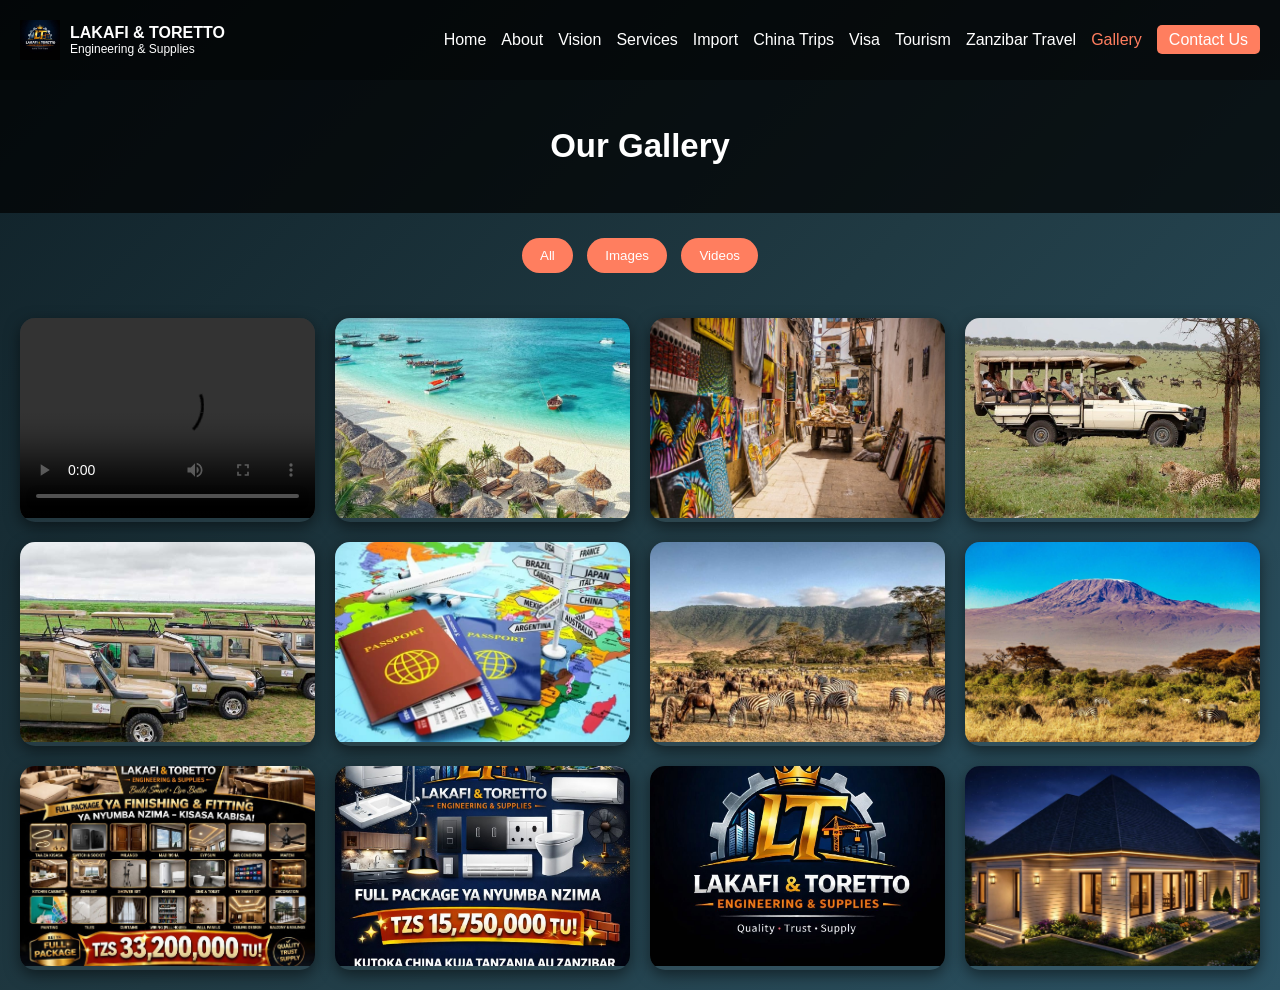
<file: gallery.html>
<!DOCTYPE html>
<html lang="en">
<head>
<meta charset="UTF-8">
<meta name="viewport" content="width=device-width, initial-scale=1.0">
<title>Gallery - Lakafi & Toretto</title>

<style>
body {
    font-family: 'Segoe UI', sans-serif;
    margin: 0;
    background: linear-gradient(135deg, #0f2027, #203a43, #2c5364);
    color: white;
}

/* HEADER */
header {
    background: rgba(0,0,0,0.7);
    padding: 20px;
    text-align: center;
    font-size: 22px;
}

/* BUTTONS */
.buttons {
    text-align: center;
    margin: 20px;
}

.buttons button {
    padding: 10px 18px;
    margin: 5px;
    border: none;
    border-radius: 25px;
    background: #ff7e5f;
    color: white;
    cursor: pointer;
    transition: 0.3s;
}

.buttons button:hover {
    background: #feb47b;
    transform: scale(1.1);
}

/* GALLERY */
.gallery {
    display: grid;
    grid-template-columns: repeat(auto-fit, minmax(250px, 1fr));
    gap: 20px;
    padding: 20px;
}

/* CARD STYLE */
.item {
    background: rgba(255,255,255,0.05);
    border-radius: 15px;
    overflow: hidden;
    box-shadow: 0 5px 15px rgba(0,0,0,0.5);
    backdrop-filter: blur(5px);
    transition: 0.3s;
}

/* IMAGE & VIDEO */
.item img, .item video {
    width: 100%;
    height: 200px;
    object-fit: cover;
}

/* HOVER EFFECT 🔥 */
.item:hover {
    transform: translateY(-10px) scale(1.03);
    box-shadow: 0 10px 25px rgba(0,0,0,0.8);
}

/* HIDE */
.hide {
    display: none;
}
    /* NAVBAR */
.navbar {
    display: flex;
    justify-content: space-between;
    align-items: center;
    padding: 15px 20px;
    background: rgba(0,0,0,0.8);
}

.navbar-brand {
    display: flex;
    align-items: center;
    text-decoration: none;
    color: white;
}

.navbar-brand img {
    width: 40px;
    margin-right: 10px;
}

.brand-name {
    font-weight: bold;
}

.brand-sub {
    font-size: 12px;
    display: block;
}

.nav-links {
    list-style: none;
    display: flex;
    gap: 15px;
}

.nav-links li a {
    text-decoration: none;
    color: white;
    transition: 0.3s;
}

.nav-links li a:hover,
.nav-links .active {
    color: #ff7e5f;
}

/* CONTACT BUTTON */
.nav-cta {
    background: #ff7e5f;
    padding: 6px 12px;
    border-radius: 5px;
}
</style>
</head>

<body>

<!-- NAVBAR -->
<nav class="navbar">
    <a href="index.html" class="navbar-brand">
        <img src="hero.jpeg" alt="LT Logo"/>
        <div class="brand-text">
            <span class="brand-name">LAKAFI & TORETTO</span>
            <span class="brand-sub">Engineering & Supplies</span>
        </div>
    </a>

    <ul class="nav-links">
        <li><a href="index.html">Home</a></li>
        <li><a href="about.html">About</a></li>
        <li><a href="vision.html">Vision</a></li>
        <li><a href="services.html">Services</a></li>
        <li><a href="import.html">Import</a></li>
        <li><a href="trips.html">China Trips</a></li>
        <li><a href="visa.html">Visa</a></li>
        <li><a href="tourism.html">Tourism</a></li>
        <li><a href="zanzibar-travel.html">Zanzibar Travel</a></li>
        <li><a href="gallery.html" class="active">Gallery</a></li>
        <li><a href="contact.html" class="nav-cta">Contact Us</a></li>
    </ul>
</nav>

<!-- HEADER -->
<header>
    <h2>Our Gallery</h2>
</header>

<!-- BUTTONS -->
<div class="buttons">
    <button onclick="filterSelection('all')">All</button>
    <button onclick="filterSelection('image')">Images</button>
    <button onclick="filterSelection('video')">Videos</button>
</div>

<!-- GALLERY -->
<section class="gallery">

    <!-- VIDEO -->
    <div class="item video">
        <video controls>
            <source src="video1.mp4" type="video/mp4">
        </video>
    </div>

    <!-- IMAGES -->
    <div class="item image"><img src="zanzibar1.jpg"></div>
    <div class="item image"><img src="zanzibar2.jpg"></div>
    <div class="item image"><img src="car.jpg"></div>
    <div class="item image"><img src="car2.jpg"></div>
    <div class="item image"><img src="visa.jpg"></div>
    <div class="item image"><img src="safari1.jpg"></div>
    <div class="item image"><img src="safari2.jpg"></div>
    <div class="item image"><img src="product1.jpeg"></div>
    <div class="item image"><img src="product2.jpeg"></div>
    <div class="item image"><img src="hero.jpeg"></div>
     <div class="item image"><img src="apartment.jpg"></div>

</section>

<script>
function filterSelection(category) {
    let items = document.getElementsByClassName("item");

    for (let i = 0; i < items.length; i++) {
        if (category === "all") {
            items[i].classList.remove("hide");
        } else {
            if (items[i].classList.contains(category)) {
                items[i].classList.remove("hide");
            } else {
                items[i].classList.add("hide");
            }
        }
    }
}
</script>

</body>
</html>
</file>
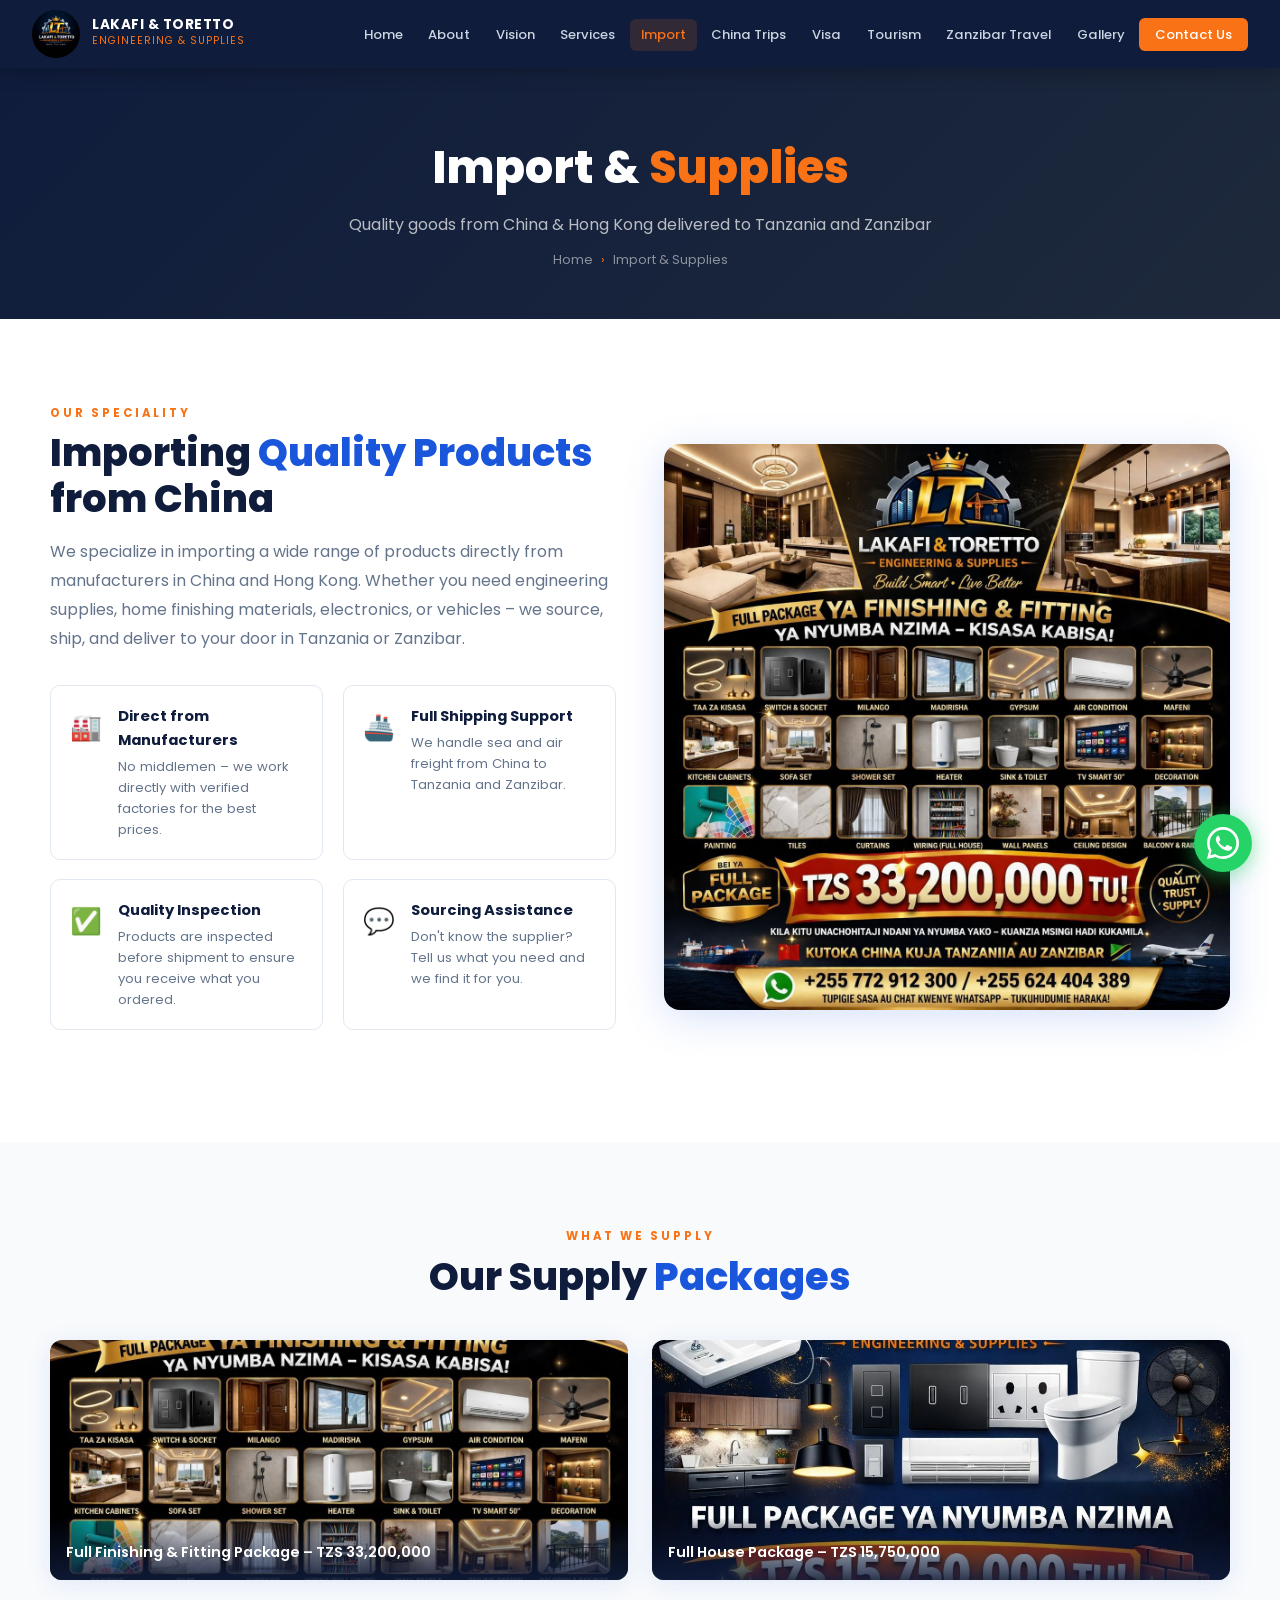
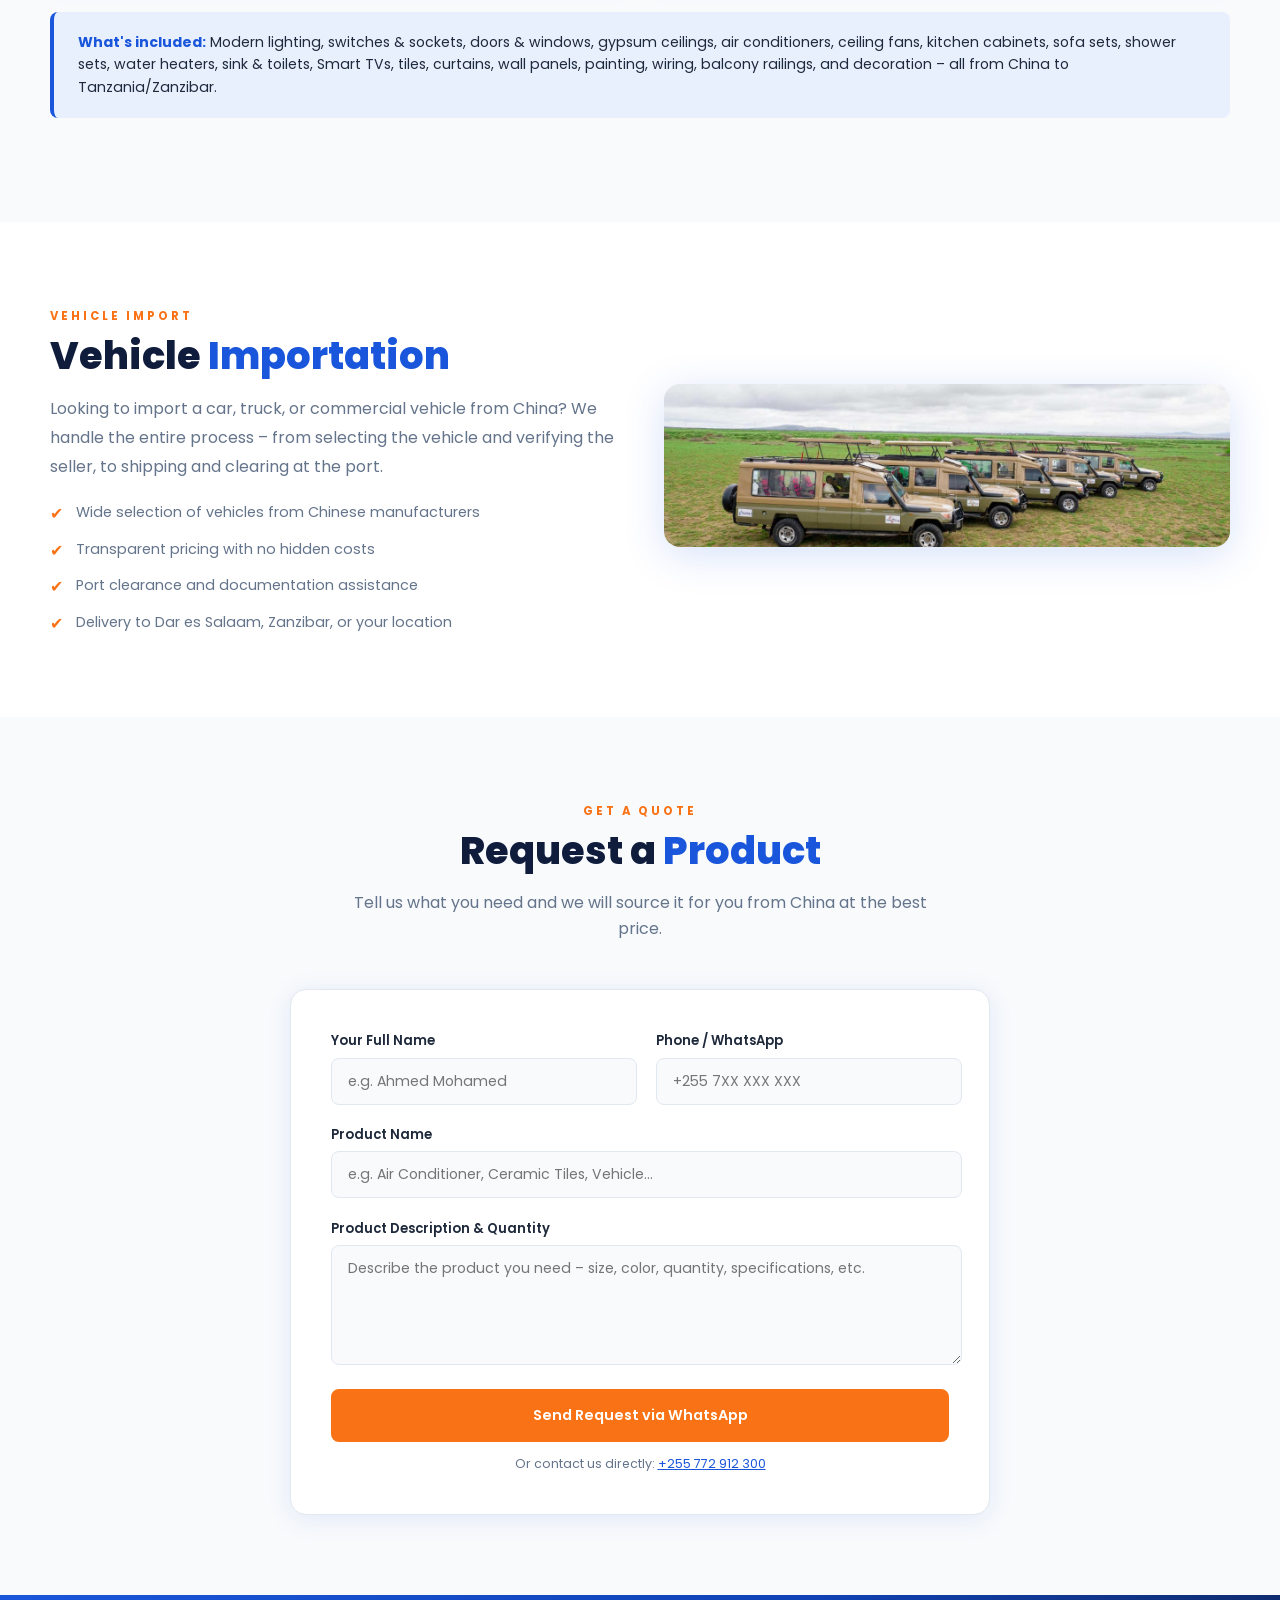
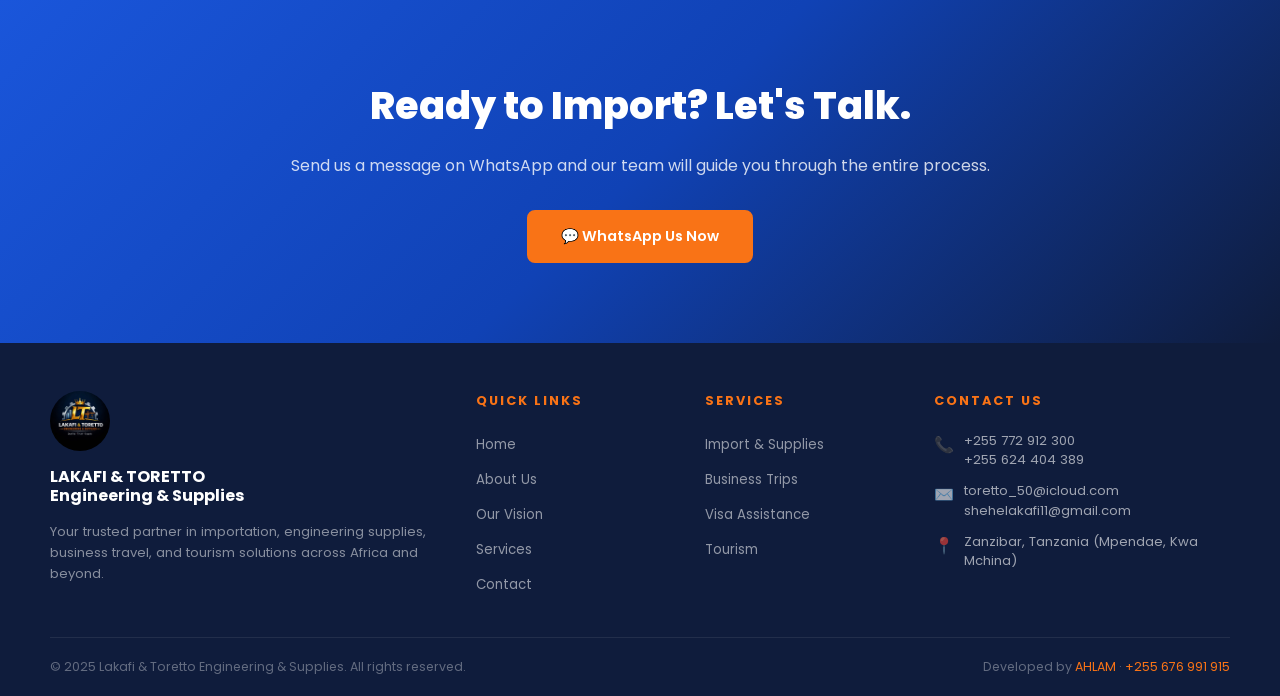
<file: import.html>
<!DOCTYPE html>
<html lang="en">
<head>
<meta charset="UTF-8"/>
<meta name="viewport" content="width=device-width, initial-scale=1.0"/>
<title>Import & Supplies – Lakafi & Toretto Engineering & Supplies</title>
<link rel="stylesheet" href="style.css"/>
</head>
<body>

<nav class="navbar">
  <a href="index.html" class="navbar-brand">
    <img src="hero.jpeg" alt="LT Logo"/>
    <div class="brand-text">
      <span class="brand-name">LAKAFI & TORETTO</span>
      <span class="brand-sub">Engineering & Supplies</span>
    </div>
  </a>
  <ul class="nav-links">
    <li><a href="index.html">Home</a></li>
    <li><a href="about.html">About</a></li>
    <li><a href="vision.html">Vision</a></li>
    <li><a href="services.html">Services</a></li>
    <li><a href="import.html" class="active">Import</a></li>
    <li><a href="trips.html">China Trips</a></li>
    <li><a href="visa.html">Visa</a></li>
    <li><a href="tourism.html">Tourism</a></li>
    <li><a href="zanzibar-travel.html">Zanzibar Travel</a></li>
    <li><a href="gallery.html">Gallery</a></li>
    <li><a href="contact.html" class="nav-cta">Contact Us</a></li>
  </ul>
  <div class="hamburger" onclick="toggleMenu()"><span></span><span></span><span></span></div>
</nav>
<div class="mobile-menu" id="mobileMenu">
  <a href="index.html">Home</a><a href="about.html">About Us</a><a href="vision.html">Our Vision</a>
  <a href="services.html">Services</a><a href="import.html">Import & Supplies</a>
  <a href="trips.html">Business Trips – China</a><a href="visa.html">Visa Assistance</a>
  <a href="tourism.html">Tourism</a><a href="contact.html">Contact Us</a>
</div>

<div class="page-wrapper">

  <div class="page-header">
    <h1>Import & <span>Supplies</span></h1>
    <p>Quality goods from China & Hong Kong delivered to Tanzania and Zanzibar</p>
    <div class="breadcrumb">
      <a href="index.html">Home</a><span class="sep">›</span><span>Import & Supplies</span>
    </div>
  </div>

  <!-- INTRO -->
  <section>
    <div class="container">
      <div style="display:grid;grid-template-columns:1fr 1fr;gap:3rem;align-items:center;">
        <div>
          <span class="section-label">Our Speciality</span>
          <h2 class="section-title">Importing <span>Quality Products</span> from China</h2>
          <p style="color:var(--gray);margin-bottom:1.2rem;line-height:1.8;">
            We specialize in importing a wide range of products directly from manufacturers in China and Hong Kong. Whether you need engineering supplies, home finishing materials, electronics, or vehicles – we source, ship, and deliver to your door in Tanzania or Zanzibar.
          </p>
          <div class="import-features">
            <div class="feature-item">
              <span class="icon">🏭</span>
              <div><h4>Direct from Manufacturers</h4><p>No middlemen – we work directly with verified factories for the best prices.</p></div>
            </div>
            <div class="feature-item">
              <span class="icon">🚢</span>
              <div><h4>Full Shipping Support</h4><p>We handle sea and air freight from China to Tanzania and Zanzibar.</p></div>
            </div>
            <div class="feature-item">
              <span class="icon">✅</span>
              <div><h4>Quality Inspection</h4><p>Products are inspected before shipment to ensure you receive what you ordered.</p></div>
            </div>
            <div class="feature-item">
              <span class="icon">💬</span>
              <div><h4>Sourcing Assistance</h4><p>Don't know the supplier? Tell us what you need and we find it for you.</p></div>
            </div>
          </div>
        </div>
        <div>
          <img src="product1.jpeg" alt="Import Products" style="width:100%;border-radius:16px;box-shadow:var(--shadow-lg);"/>
        </div>
      </div>
    </div>
  </section>

  <!-- PACKAGES -->
  <section style="background:var(--light);">
    <div class="container">
      <div class="text-center" style="margin-bottom:2.5rem;">
        <span class="section-label">What We Supply</span>
        <h2 class="section-title">Our Supply <span>Packages</span></h2>
      </div>
      <div class="img-grid" style="margin-bottom:2rem;">
        <div class="img-card">
          <img src="product1.jpeg" alt="Full Finishing & Fitting Package"/>
          <div class="img-card-label">Full Finishing & Fitting Package – TZS 33,200,000</div>
        </div>
        <div class="img-card">
          <img src="product2.jpeg" alt="Full House Package"/>
          <div class="img-card-label">Full House Package – TZS 15,750,000</div>
        </div>
      </div>
      <div class="info-box">
        <p><strong>What's included:</strong> Modern lighting, switches & sockets, doors & windows, gypsum ceilings, air conditioners, ceiling fans, kitchen cabinets, sofa sets, shower sets, water heaters, sink & toilets, Smart TVs, tiles, curtains, wall panels, painting, wiring, balcony railings, and decoration – all from China to Tanzania/Zanzibar.</p>
      </div>
    </div>
  </section>

  <!-- VEHICLE IMPORT -->
  <section>
    <div class="container">
      <div style="display:grid;grid-template-columns:1fr 1fr;gap:3rem;align-items:center;">
        <div>
          <span class="section-label">Vehicle Import</span>
          <h2 class="section-title">Vehicle <span>Importation</span></h2>
          <p style="color:var(--gray);margin-bottom:1.2rem;line-height:1.8;">
            Looking to import a car, truck, or commercial vehicle from China? We handle the entire process – from selecting the vehicle and verifying the seller, to shipping and clearing at the port.
          </p>
          <ul style="list-style:none;display:flex;flex-direction:column;gap:0.7rem;">
            <li style="display:flex;gap:0.8rem;"><span style="color:var(--orange);">✔</span><span style="color:var(--gray);font-size:0.9rem;">Wide selection of vehicles from Chinese manufacturers</span></li>
            <li style="display:flex;gap:0.8rem;"><span style="color:var(--orange);">✔</span><span style="color:var(--gray);font-size:0.9rem;">Transparent pricing with no hidden costs</span></li>
            <li style="display:flex;gap:0.8rem;"><span style="color:var(--orange);">✔</span><span style="color:var(--gray);font-size:0.9rem;">Port clearance and documentation assistance</span></li>
            <li style="display:flex;gap:0.8rem;"><span style="color:var(--orange);">✔</span><span style="color:var(--gray);font-size:0.9rem;">Delivery to Dar es Salaam, Zanzibar, or your location</span></li>
          </ul>
        </div>
        <div>
          <img src="car2.jpg" alt="Vehicle Import" style="width:100%;border-radius:16px;box-shadow:var(--shadow-lg);"/>
        </div>
      </div>
    </div>
  </section>

  <!-- REQUEST FORM -->
  <section style="background:var(--light);">
    <div class="container" style="max-width:700px;">
      <div class="text-center" style="margin-bottom:2rem;">
        <span class="section-label">Get a Quote</span>
        <h2 class="section-title">Request a <span>Product</span></h2>
        <p class="section-desc">Tell us what you need and we will source it for you from China at the best price.</p>
      </div>
      <div class="form-card">
        <div class="form-grid">
          <div class="form-group">
            <label for="req-name">Your Full Name</label>
            <input type="text" id="req-name" placeholder="e.g. Ahmed Mohamed"/>
          </div>
          <div class="form-group">
            <label for="req-phone">Phone / WhatsApp</label>
            <input type="tel" id="req-phone" placeholder="+255 7XX XXX XXX"/>
          </div>
          <div class="form-group full">
            <label for="req-product">Product Name</label>
            <input type="text" id="req-product" placeholder="e.g. Air Conditioner, Ceramic Tiles, Vehicle..."/>
          </div>
          <div class="form-group full">
            <label for="req-desc">Product Description & Quantity</label>
            <textarea id="req-desc" placeholder="Describe the product you need – size, color, quantity, specifications, etc."></textarea>
          </div>
        </div>
        <div style="margin-top:1.5rem;">
          <a href="https://wa.me/255772912300" target="_blank" class="btn btn-primary" style="width:100%;justify-content:center;">Send Request via WhatsApp</a>
        </div>
        <p style="text-align:center;font-size:0.78rem;color:var(--gray);margin-top:0.8rem;">Or contact us directly: <a href="tel:+255772912300" style="color:var(--blue);">+255 772 912 300</a></p>
      </div>
    </div>
  </section>

  <section class="cta-section">
    <div class="container">
      <h2>Ready to Import? Let's Talk.</h2>
      <p>Send us a message on WhatsApp and our team will guide you through the entire process.</p>
      <a href="https://wa.me/255772912300" target="_blank" class="btn btn-primary">💬 WhatsApp Us Now</a>
    </div>
  </section>

</div>

<footer>
  <div class="footer-grid">
    <div class="footer-brand"><img src="hero.jpeg" alt="LT Logo"/><h3>LAKAFI & TORETTO<br/>Engineering & Supplies</h3><p>Your trusted partner in importation, engineering supplies, business travel, and tourism solutions across Africa and beyond.</p></div>
    <div class="footer-col"><h4>Quick Links</h4><ul><li><a href="index.html">Home</a></li><li><a href="about.html">About Us</a></li><li><a href="vision.html">Our Vision</a></li><li><a href="services.html">Services</a></li><li><a href="contact.html">Contact</a></li></ul></div>
    <div class="footer-col"><h4>Services</h4><ul><li><a href="import.html">Import & Supplies</a></li><li><a href="trips.html">Business Trips</a></li><li><a href="visa.html">Visa Assistance</a></li><li><a href="tourism.html">Tourism</a></li></ul></div>
    <div class="footer-col"><h4>Contact Us</h4><div class="footer-contact"><div class="footer-contact-item"><span class="ico">📞</span><span><a href="tel:+255772912300">+255 772 912 300</a><br/><a href="tel:+255624404389">+255 624 404 389</a></span></div><div class="footer-contact-item"><span class="ico">✉️</span><span><a href="mailto:toretto_50@icloud.com">toretto_50@icloud.com</a><br/><a href="mailto:shehelakafi11@gmail.com">shehelakafi11@gmail.com</a></span></div><div class="footer-contact-item"><span class="ico">📍</span><span>Zanzibar, Tanzania (Mpendae, Kwa Mchina)</span></div></div></div>
  </div>
  <div class="footer-bottom"><p>© 2025 Lakafi & Toretto Engineering & Supplies. All rights reserved.</p><p>Developed by <span class="dev">AHLAM</span> · <a href="tel:+255 676 991 915" style="color:var(--orange);text-decoration:none;">+255 676 991 915</a></p></div>
</footer>

<a href="https://wa.me/255772912300" target="_blank" class="whatsapp-float">
  <svg viewBox="0 0 32 32"><path d="M16 0C7.164 0 0 7.163 0 16c0 2.82.736 5.47 2.024 7.773L0 32l8.466-2.008A15.93 15.93 0 0016 32c8.836 0 16-7.163 16-16S24.836 0 16 0zm0 29.333c-2.61 0-5.055-.71-7.155-1.946l-.512-.303-5.025 1.19 1.237-4.896-.336-.528A13.293 13.293 0 012.667 16C2.667 8.636 8.636 2.667 16 2.667S29.333 8.636 29.333 16 23.364 29.333 16 29.333zm7.27-9.942c-.4-.2-2.363-1.165-2.728-1.298-.366-.132-.632-.2-.898.2-.266.4-1.032 1.298-1.265 1.564-.233.266-.465.3-.865.1-.4-.2-1.688-.622-3.215-1.982-1.188-1.06-1.99-2.37-2.222-2.77-.233-.4-.025-.616.175-.816.18-.178.4-.465.6-.698.2-.233.266-.4.4-.666.133-.266.066-.5-.033-.7-.1-.2-.898-2.163-1.23-2.962-.325-.775-.655-.67-.898-.683-.233-.012-.5-.015-.765-.015-.266 0-.698.1-.1065.5-.366.4-1.398 1.365-1.398 3.33 0 1.966 1.432 3.866 1.632 4.132.2.266 2.82 4.31 6.832 6.042.954.41 1.698.655 2.28.839.958.305 1.83.262 2.52.159.768-.115 2.363-.966 2.697-1.9.333-.932.333-1.73.233-1.9-.1-.166-.366-.266-.765-.465z"/></svg>
</a>
<script>function toggleMenu(){document.getElementById('mobileMenu').classList.toggle('open');}</script>
</body>
</html>
</file>
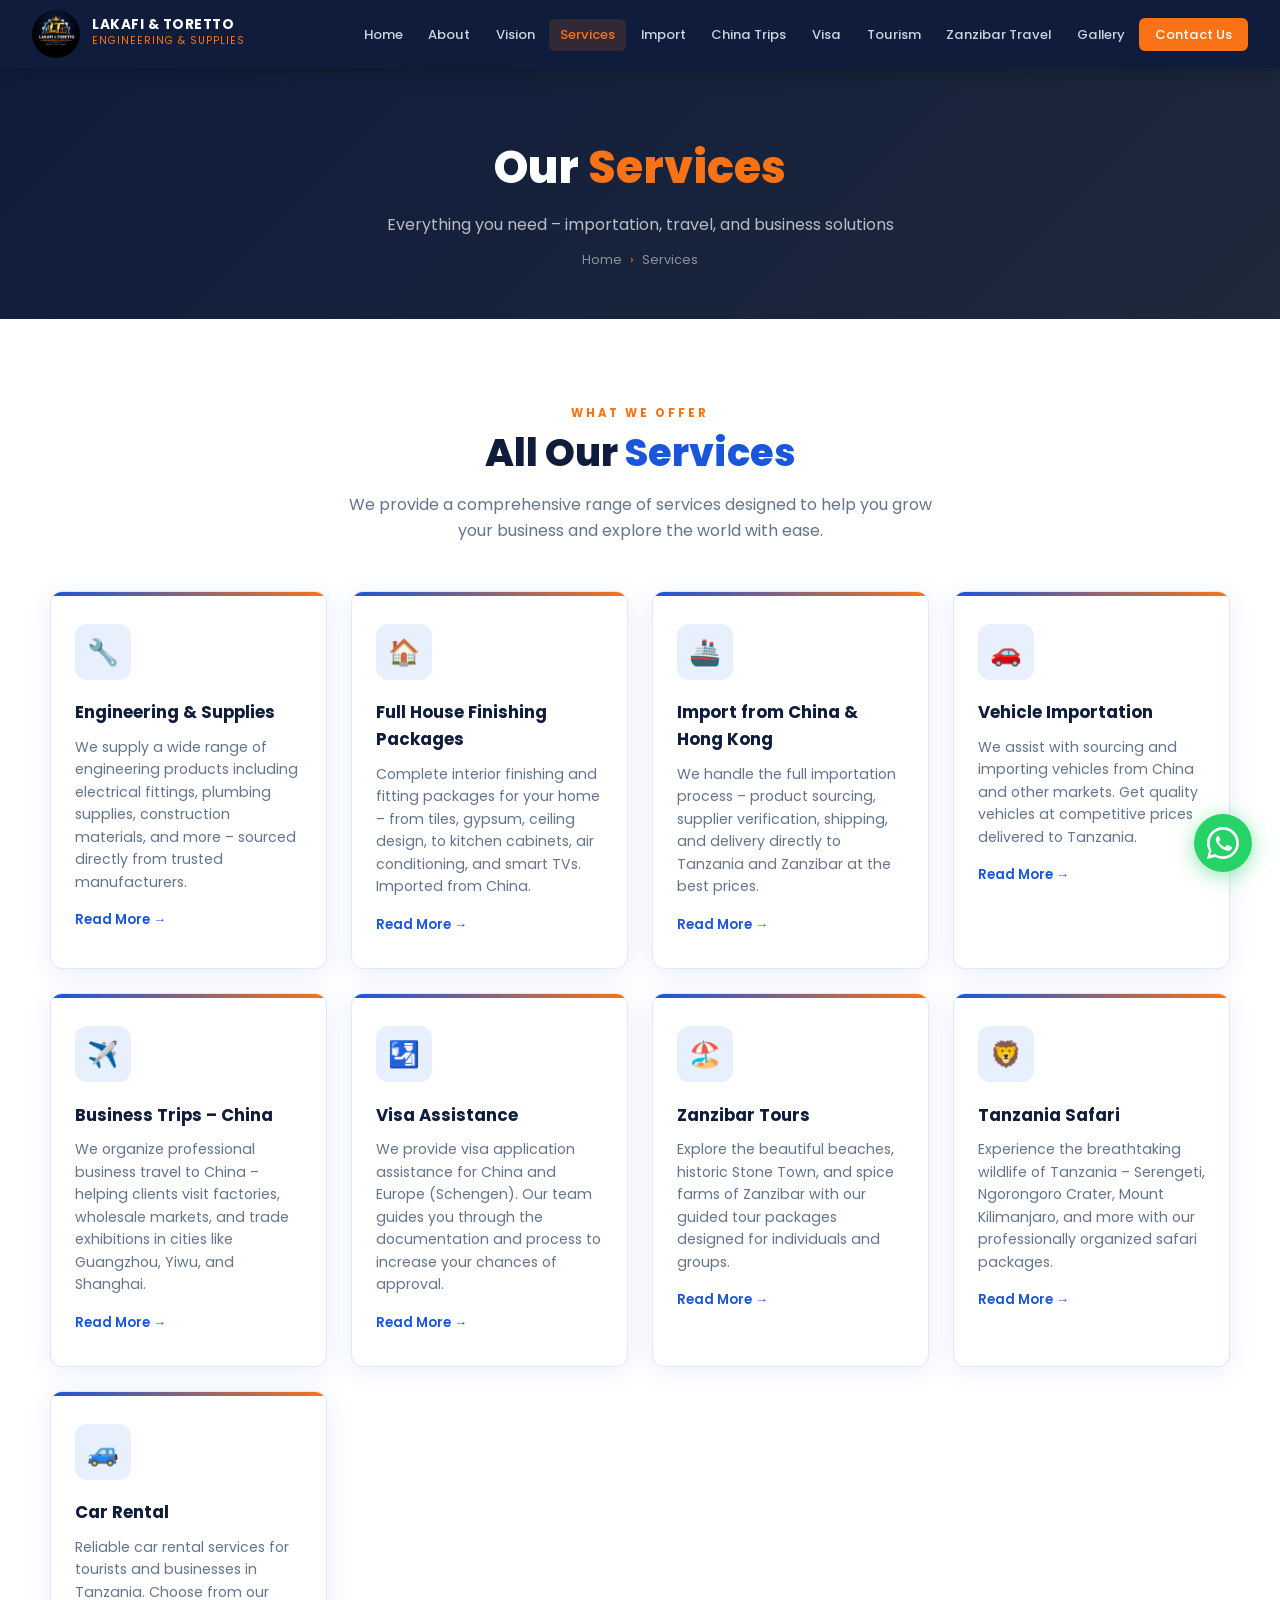
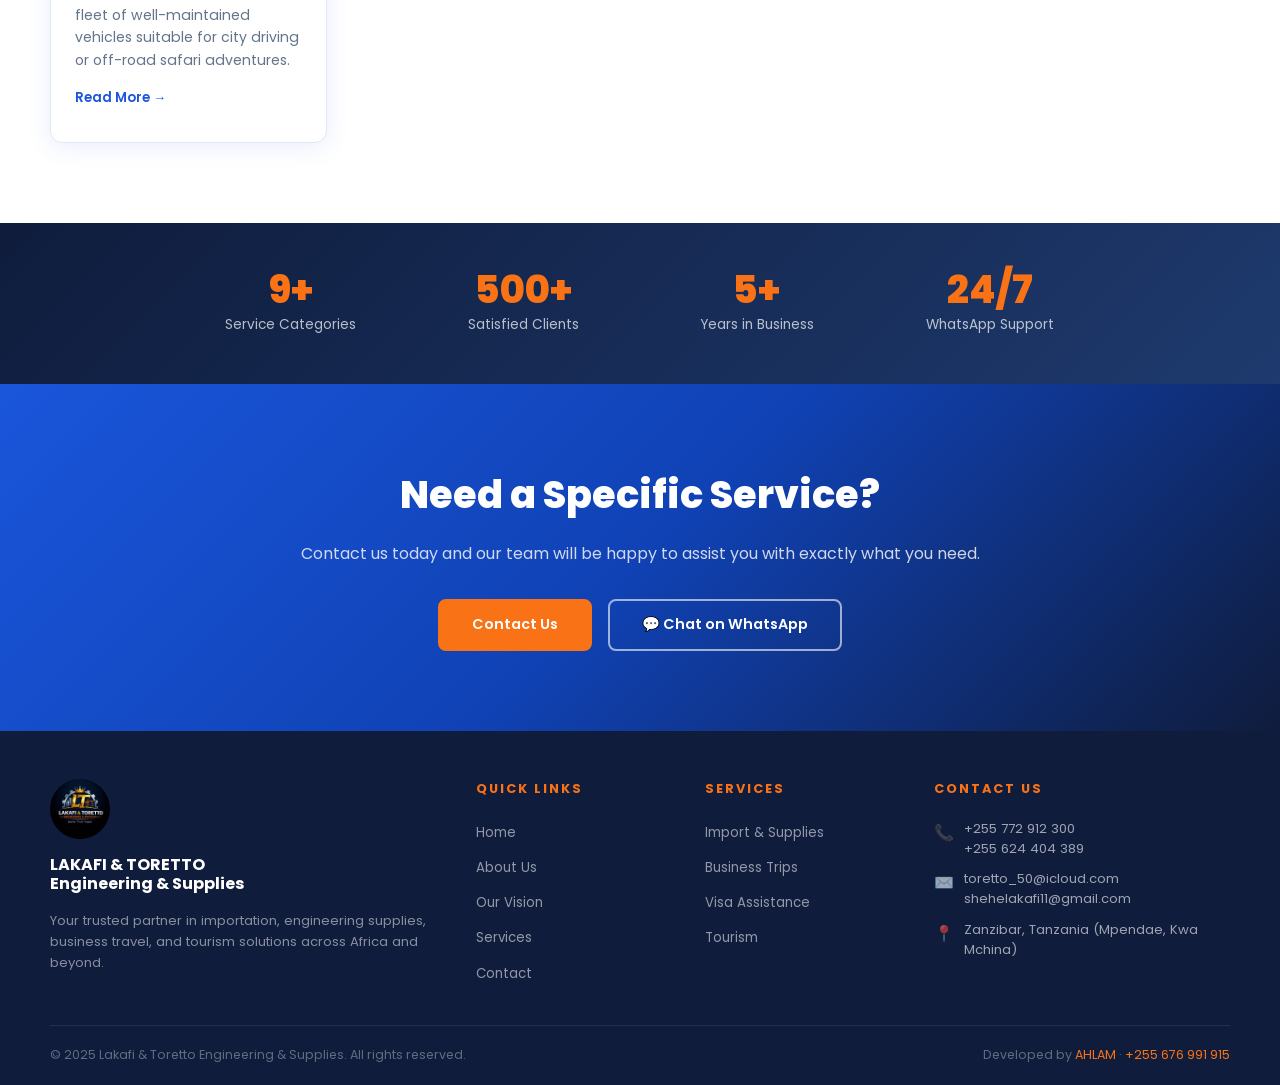
<file: services.html>
<!DOCTYPE html>
<html lang="en">
<head>
<meta charset="UTF-8"/>
<meta name="viewport" content="width=device-width, initial-scale=1.0"/>
<title>Services – Lakafi & Toretto Engineering & Supplies</title>
<link rel="stylesheet" href="style.css"/>
</head>
<body>

<nav class="navbar">
  <a href="index.html" class="navbar-brand">
    <img src="hero.jpeg" alt="LT Logo"/>
    <div class="brand-text">
      <span class="brand-name">LAKAFI & TORETTO</span>
      <span class="brand-sub">Engineering & Supplies</span>
    </div>
  </a>
  <ul class="nav-links">
    <li><a href="index.html">Home</a></li>
    <li><a href="about.html">About</a></li>
    <li><a href="vision.html">Vision</a></li>
    <li><a href="services.html" class="active">Services</a></li>
    <li><a href="import.html">Import</a></li>
    <li><a href="trips.html">China Trips</a></li>
    <li><a href="visa.html">Visa</a></li>
    <li><a href="tourism.html">Tourism</a></li>
    <li><a href="zanzibar-travel.html">Zanzibar Travel</a></li>
    <li><a href="gallery.html">Gallery</a></li>
    <li><a href="contact.html" class="nav-cta">Contact Us</a></li>
  </ul>
  <div class="hamburger" onclick="toggleMenu()"><span></span><span></span><span></span></div>
</nav>
<div class="mobile-menu" id="mobileMenu">
  <a href="index.html">Home</a><a href="about.html">About Us</a><a href="vision.html">Our Vision</a>
  <a href="services.html">Services</a><a href="import.html">Import & Supplies</a>
  <a href="trips.html">Business Trips – China</a><a href="visa.html">Visa Assistance</a>
  <a href="tourism.html">Tourism</a><a href="contact.html">Contact Us</a>
</div>

<div class="page-wrapper">

  <div class="page-header">
    <h1>Our <span>Services</span></h1>
    <p>Everything you need – importation, travel, and business solutions</p>
    <div class="breadcrumb">
      <a href="index.html">Home</a><span class="sep">›</span><span>Services</span>
    </div>
  </div>

  <section>
    <div class="container">
      <div class="text-center" style="margin-bottom:3rem;">
        <span class="section-label">What We Offer</span>
        <h2 class="section-title">All Our <span>Services</span></h2>
        <p class="section-desc">We provide a comprehensive range of services designed to help you grow your business and explore the world with ease.</p>
      </div>

      <div class="services-grid">

        <div class="service-card">
          <div class="service-icon">🔧</div>
          <h3>Engineering & Supplies</h3>
          <p>We supply a wide range of engineering products including electrical fittings, plumbing supplies, construction materials, and more – sourced directly from trusted manufacturers.</p>
          <a href="import.html" class="read-more">Read More →</a>
        </div>

        <div class="service-card">
          <div class="service-icon">🏠</div>
          <h3>Full House Finishing Packages</h3>
          <p>Complete interior finishing and fitting packages for your home – from tiles, gypsum, ceiling design, to kitchen cabinets, air conditioning, and smart TVs. Imported from China.</p>
          <a href="import.html" class="read-more">Read More →</a>
        </div>

        <div class="service-card">
          <div class="service-icon">🚢</div>
          <h3>Import from China & Hong Kong</h3>
          <p>We handle the full importation process – product sourcing, supplier verification, shipping, and delivery directly to Tanzania and Zanzibar at the best prices.</p>
          <a href="import.html" class="read-more">Read More →</a>
        </div>

        <div class="service-card">
          <div class="service-icon">🚗</div>
          <h3>Vehicle Importation</h3>
          <p>We assist with sourcing and importing vehicles from China and other markets. Get quality vehicles at competitive prices delivered to Tanzania.</p>
          <a href="import.html" class="read-more">Read More →</a>
        </div>

        <div class="service-card">
          <div class="service-icon">✈️</div>
          <h3>Business Trips – China</h3>
          <p>We organize professional business travel to China – helping clients visit factories, wholesale markets, and trade exhibitions in cities like Guangzhou, Yiwu, and Shanghai.</p>
          <a href="trips.html" class="read-more">Read More →</a>
        </div>

        <div class="service-card">
          <div class="service-icon">🛂</div>
          <h3>Visa Assistance</h3>
          <p>We provide visa application assistance for China and Europe (Schengen). Our team guides you through the documentation and process to increase your chances of approval.</p>
          <a href="visa.html" class="read-more">Read More →</a>
        </div>

        <div class="service-card">
          <div class="service-icon">🏖️</div>
          <h3>Zanzibar Tours</h3>
          <p>Explore the beautiful beaches, historic Stone Town, and spice farms of Zanzibar with our guided tour packages designed for individuals and groups.</p>
          <a href="tourism.html" class="read-more">Read More →</a>
        </div>

        <div class="service-card">
          <div class="service-icon">🦁</div>
          <h3>Tanzania Safari</h3>
          <p>Experience the breathtaking wildlife of Tanzania – Serengeti, Ngorongoro Crater, Mount Kilimanjaro, and more with our professionally organized safari packages.</p>
          <a href="tourism.html" class="read-more">Read More →</a>
        </div>

        <div class="service-card">
          <div class="service-icon">🚙</div>
          <h3>Car Rental</h3>
          <p>Reliable car rental services for tourists and businesses in Tanzania. Choose from our fleet of well-maintained vehicles suitable for city driving or off-road safari adventures.</p>
          <a href="tourism.html" class="read-more">Read More →</a>
        </div>

      </div>
    </div>
  </section>

  <div class="stats-bar">
    <div class="stats-grid">
      <div class="stat-item"><h2>9+</h2><p>Service Categories</p></div>
      <div class="stat-item"><h2>500+</h2><p>Satisfied Clients</p></div>
      <div class="stat-item"><h2>5+</h2><p>Years in Business</p></div>
      <div class="stat-item"><h2>24/7</h2><p>WhatsApp Support</p></div>
    </div>
  </div>

  <section class="cta-section">
    <div class="container">
      <h2>Need a Specific Service?</h2>
      <p>Contact us today and our team will be happy to assist you with exactly what you need.</p>
      <div style="display:flex;gap:1rem;justify-content:center;flex-wrap:wrap;">
        <a href="contact.html" class="btn btn-primary">Contact Us</a>
        <a href="https://wa.me/255772912300" target="_blank" class="btn btn-outline">💬 Chat on WhatsApp</a>
      </div>
    </div>
  </section>

</div>

<footer>
  <div class="footer-grid">
    <div class="footer-brand"><img src="hero.jpeg" alt="LT Logo"/><h3>LAKAFI & TORETTO<br/>Engineering & Supplies</h3><p>Your trusted partner in importation, engineering supplies, business travel, and tourism solutions across Africa and beyond.</p></div>
    <div class="footer-col"><h4>Quick Links</h4><ul><li><a href="index.html">Home</a></li><li><a href="about.html">About Us</a></li><li><a href="vision.html">Our Vision</a></li><li><a href="services.html">Services</a></li><li><a href="contact.html">Contact</a></li></ul></div>
    <div class="footer-col"><h4>Services</h4><ul><li><a href="import.html">Import & Supplies</a></li><li><a href="trips.html">Business Trips</a></li><li><a href="visa.html">Visa Assistance</a></li><li><a href="tourism.html">Tourism</a></li></ul></div>
    <div class="footer-col"><h4>Contact Us</h4><div class="footer-contact"><div class="footer-contact-item"><span class="ico">📞</span><span><a href="tel:+255772912300">+255 772 912 300</a><br/><a href="tel:+255624404389">+255 624 404 389</a></span></div><div class="footer-contact-item"><span class="ico">✉️</span><span><a href="mailto:toretto_50@icloud.com">toretto_50@icloud.com</a><br/><a href="mailto:shehelakafi11@gmail.com">shehelakafi11@gmail.com</a></span></div><div class="footer-contact-item"><span class="ico">📍</span><span>Zanzibar, Tanzania (Mpendae, Kwa Mchina)</span></div></div></div>
  </div>
  <div class="footer-bottom"><p>© 2025 Lakafi & Toretto Engineering & Supplies. All rights reserved.</p><p>Developed by <span class="dev">AHLAM</span> · <a href="tel:+255 676 991 915" style="color:var(--orange);text-decoration:none;">+255 676 991 915</a></p></div>
</footer>

<a href="https://wa.me/255772912300" target="_blank" class="whatsapp-float">
  <svg viewBox="0 0 32 32"><path d="M16 0C7.164 0 0 7.163 0 16c0 2.82.736 5.47 2.024 7.773L0 32l8.466-2.008A15.93 15.93 0 0016 32c8.836 0 16-7.163 16-16S24.836 0 16 0zm0 29.333c-2.61 0-5.055-.71-7.155-1.946l-.512-.303-5.025 1.19 1.237-4.896-.336-.528A13.293 13.293 0 012.667 16C2.667 8.636 8.636 2.667 16 2.667S29.333 8.636 29.333 16 23.364 29.333 16 29.333zm7.27-9.942c-.4-.2-2.363-1.165-2.728-1.298-.366-.132-.632-.2-.898.2-.266.4-1.032 1.298-1.265 1.564-.233.266-.465.3-.865.1-.4-.2-1.688-.622-3.215-1.982-1.188-1.06-1.99-2.37-2.222-2.77-.233-.4-.025-.616.175-.816.18-.178.4-.465.6-.698.2-.233.266-.4.4-.666.133-.266.066-.5-.033-.7-.1-.2-.898-2.163-1.23-2.962-.325-.775-.655-.67-.898-.683-.233-.012-.5-.015-.765-.015-.266 0-.698.1-.1065.5-.366.4-1.398 1.365-1.398 3.33 0 1.966 1.432 3.866 1.632 4.132.2.266 2.82 4.31 6.832 6.042.954.41 1.698.655 2.28.839.958.305 1.83.262 2.52.159.768-.115 2.363-.966 2.697-1.9.333-.932.333-1.73.233-1.9-.1-.166-.366-.266-.765-.465z"/></svg>
</a>
<script>function toggleMenu(){document.getElementById('mobileMenu').classList.toggle('open');}</script>
</body>
</html>
</file>
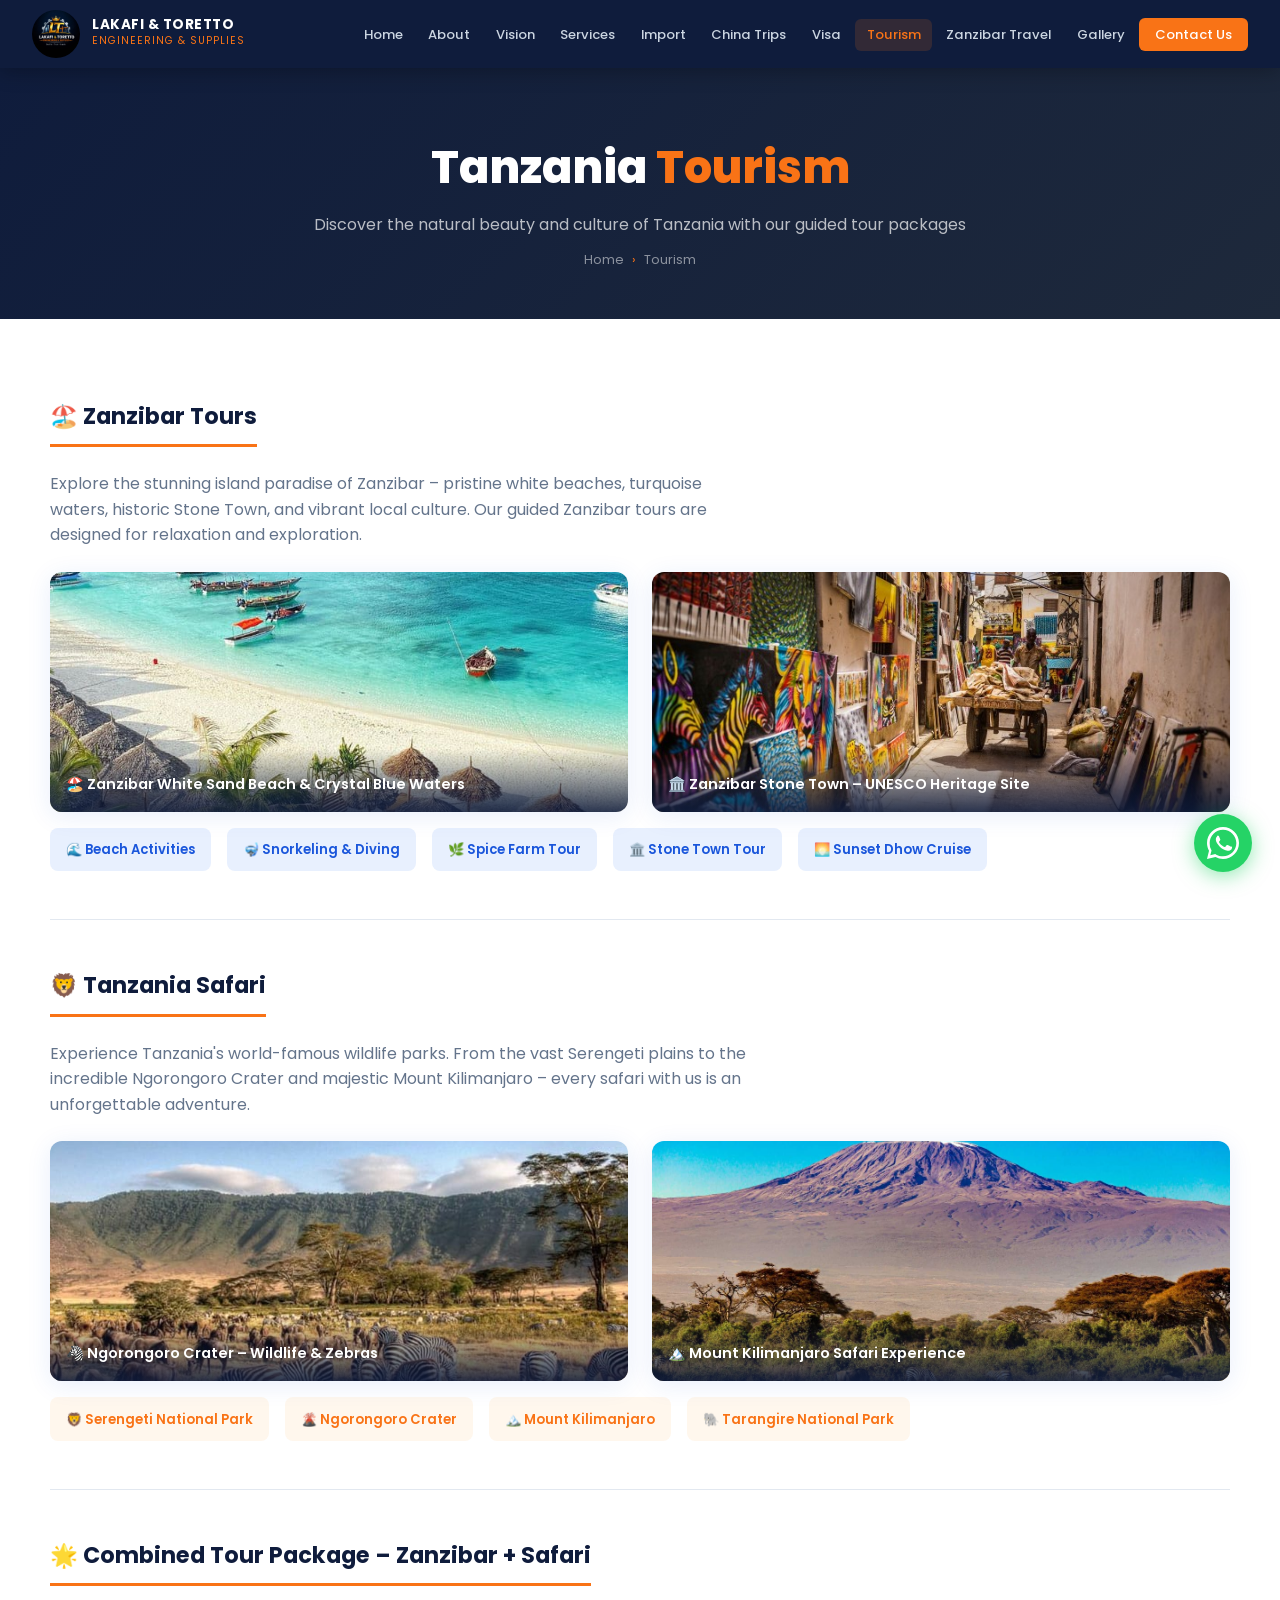
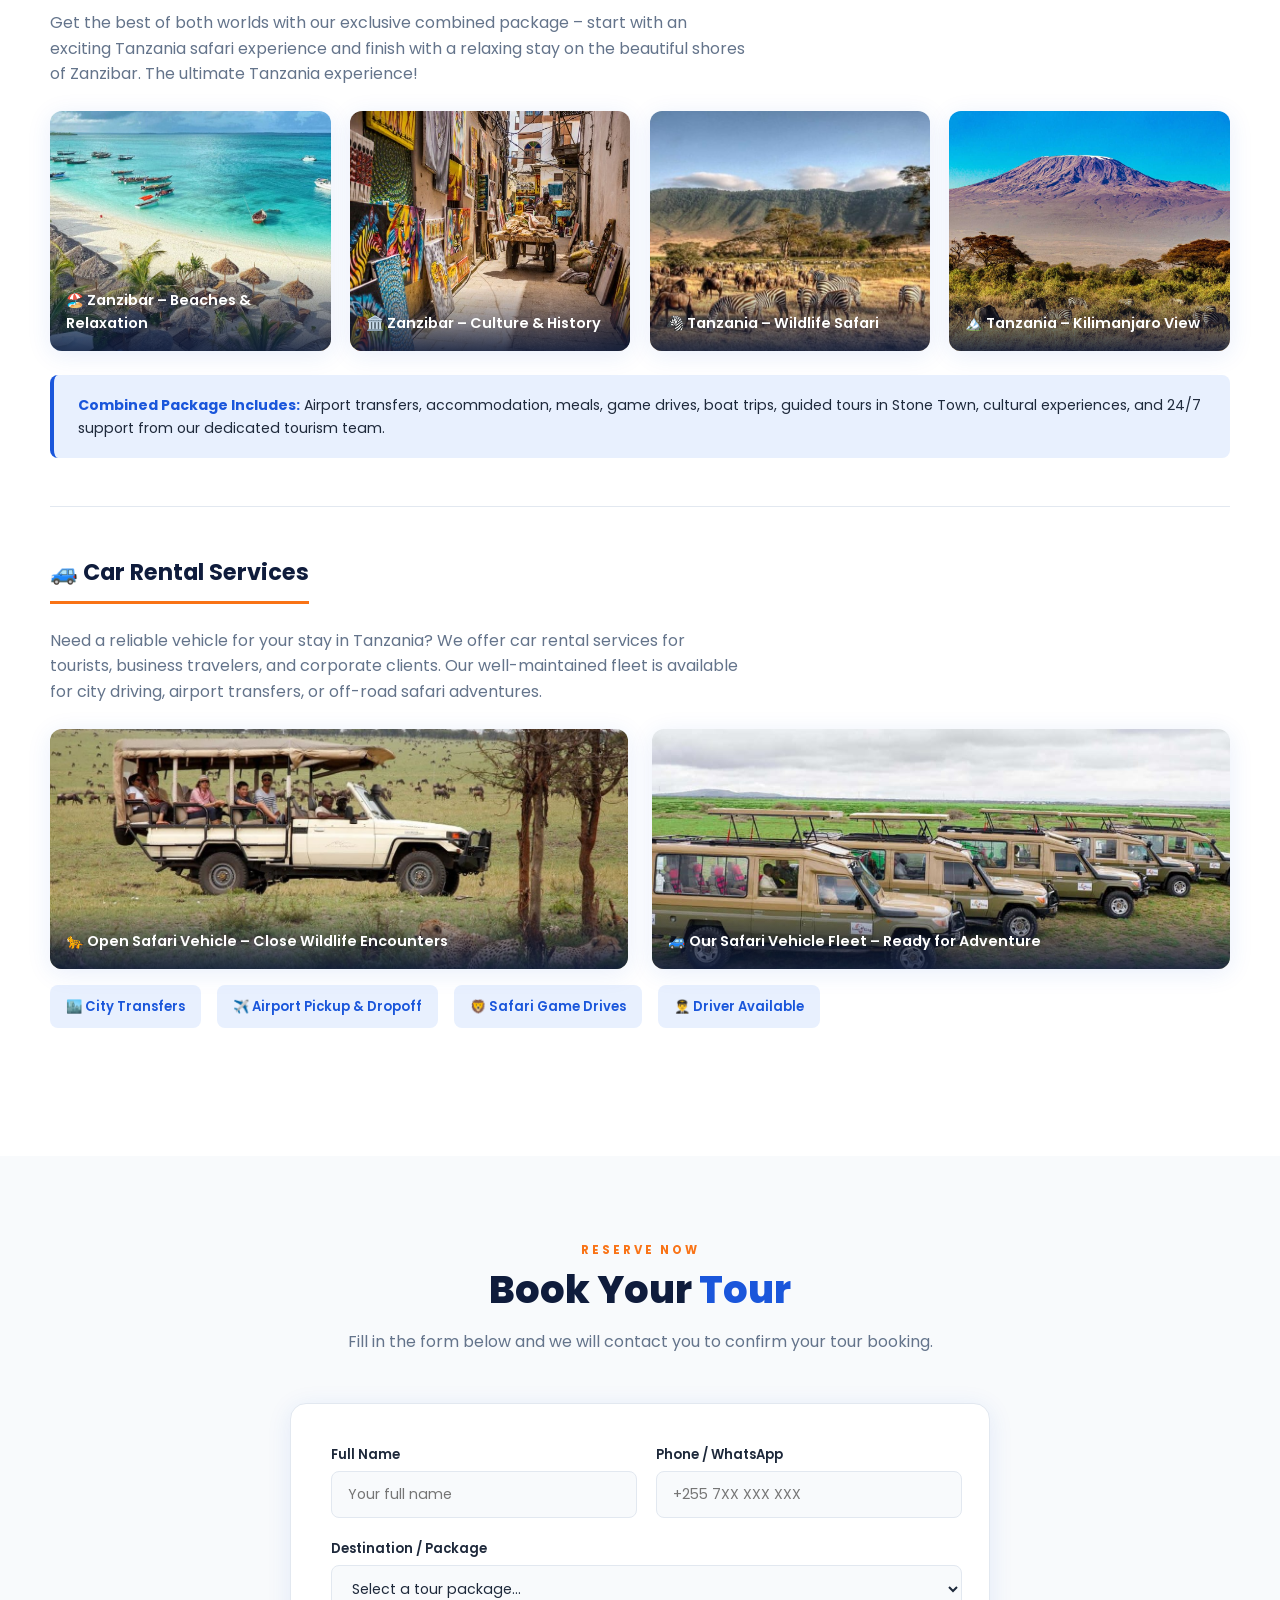
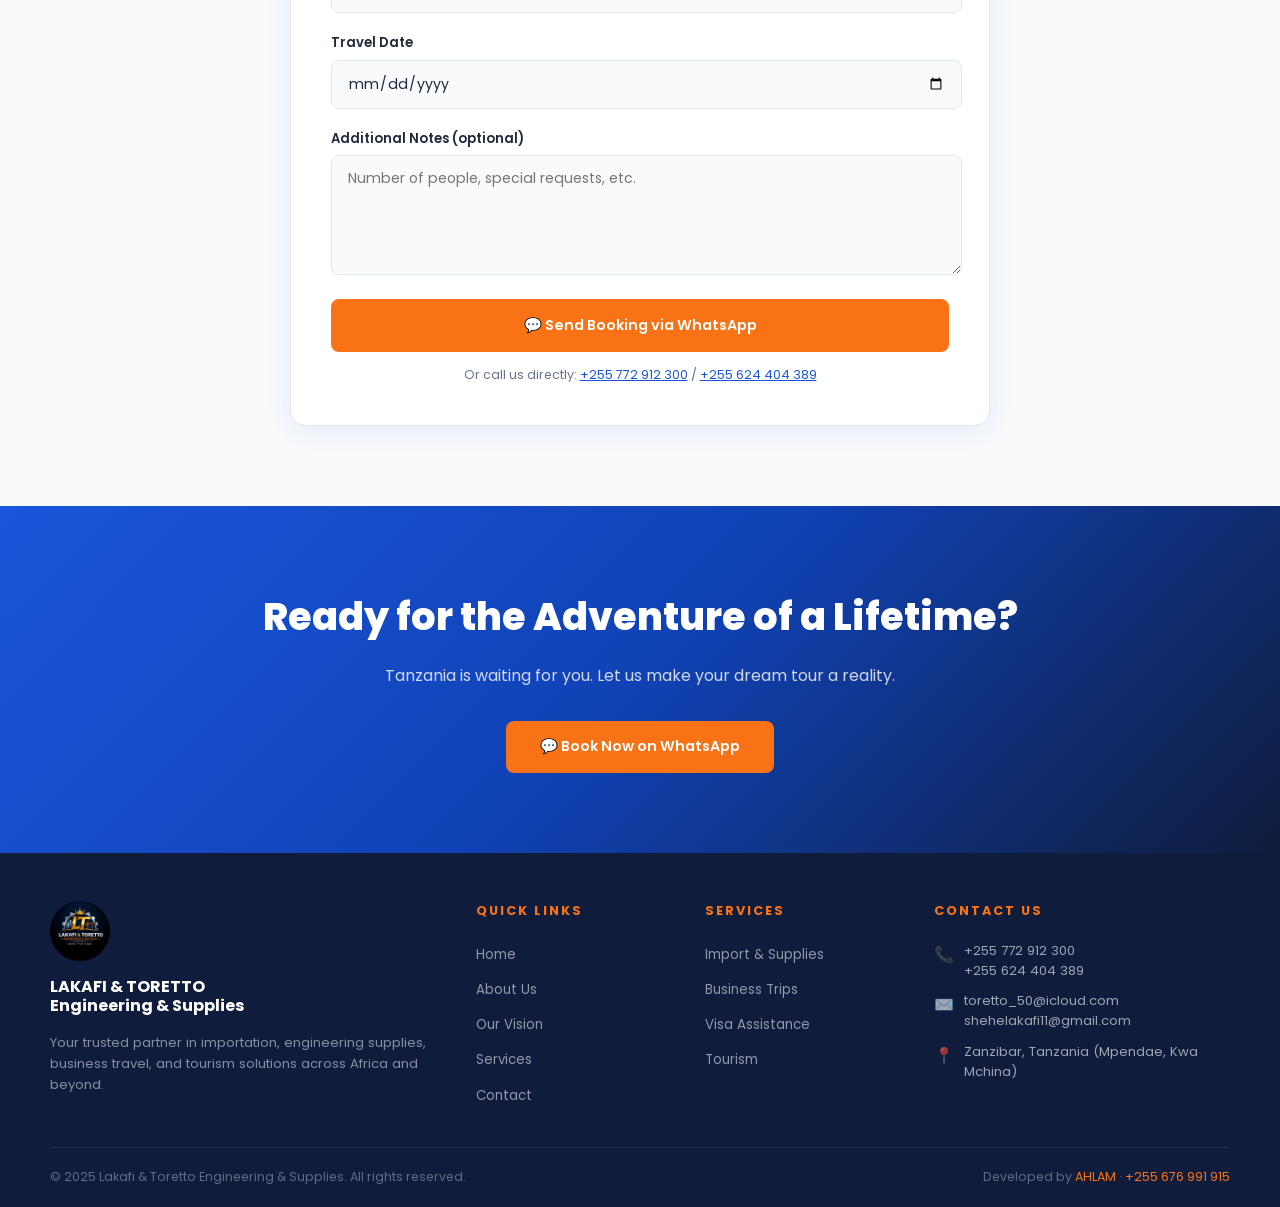
<file: tourism.html>
<!DOCTYPE html>
<html lang="en">
<head>
<meta charset="UTF-8"/>
<meta name="viewport" content="width=device-width, initial-scale=1.0"/>
<title>Tourism – Lakafi & Toretto Engineering & Supplies</title>
<link rel="stylesheet" href="style.css"/>
</head>
<body>

<nav class="navbar">
  <a href="index.html" class="navbar-brand">
    <img src="hero.jpeg" alt="LT Logo"/>
    <div class="brand-text">
      <span class="brand-name">LAKAFI & TORETTO</span>
      <span class="brand-sub">Engineering & Supplies</span>
    </div>
  </a>
  <ul class="nav-links">
    <li><a href="index.html">Home</a></li>
    <li><a href="about.html">About</a></li>
    <li><a href="vision.html">Vision</a></li>
    <li><a href="services.html">Services</a></li>
    <li><a href="import.html">Import</a></li>
    <li><a href="trips.html">China Trips</a></li>
    <li><a href="visa.html">Visa</a></li>
    <li><a href="tourism.html" class="active">Tourism</a></li>
    <li><a href="zanzibar-travel.html">Zanzibar Travel</a></li>
    <li><a href="gallery.html">Gallery</a></li>
    <li><a href="contact.html" class="nav-cta">Contact Us</a></li>
  </ul>
  <div class="hamburger" onclick="toggleMenu()"><span></span><span></span><span></span></div>
</nav>
<div class="mobile-menu" id="mobileMenu">
  <a href="index.html">Home</a><a href="about.html">About Us</a><a href="vision.html">Our Vision</a>
  <a href="services.html">Services</a><a href="import.html">Import & Supplies</a>
  <a href="trips.html">Business Trips – China</a><a href="visa.html">Visa Assistance</a>
  <a href="tourism.html">Tourism</a><a href="contact.html">Contact Us</a>
</div>

<div class="page-wrapper">

  <div class="page-header">
    <h1>Tanzania <span>Tourism</span></h1>
    <p>Discover the natural beauty and culture of Tanzania with our guided tour packages</p>
    <div class="breadcrumb">
      <a href="index.html">Home</a><span class="sep">›</span><span>Tourism</span>
    </div>
  </div>

  <section>
    <div class="container">

      <!-- ZANZIBAR TOURS -->
      <div class="tour-section">
        <h3>🏖️ Zanzibar Tours</h3>
        <p style="color:var(--gray);margin-bottom:1.5rem;max-width:700px;">
          Explore the stunning island paradise of Zanzibar – pristine white beaches, turquoise waters, historic Stone Town, and vibrant local culture. Our guided Zanzibar tours are designed for relaxation and exploration.
        </p>
        <div class="img-grid" style="margin-bottom:1rem;">
          <div class="img-card">
            <img src="zanzibar1.jpg" alt="Zanzibar Beach"/>
            <div class="img-card-label">🏖️ Zanzibar White Sand Beach & Crystal Blue Waters</div>
          </div>
          <div class="img-card">
            <img src="zanzibar2.jpg" alt="Zanzibar Stone Town"/>
            <div class="img-card-label">🏛️ Zanzibar Stone Town – UNESCO Heritage Site</div>
          </div>
        </div>
        <div style="display:flex;gap:1rem;flex-wrap:wrap;margin-top:1rem;">
          <div style="background:var(--blue-light);padding:0.7rem 1rem;border-radius:8px;font-size:0.82rem;font-weight:600;color:var(--blue);">🌊 Beach Activities</div>
          <div style="background:var(--blue-light);padding:0.7rem 1rem;border-radius:8px;font-size:0.82rem;font-weight:600;color:var(--blue);">🤿 Snorkeling & Diving</div>
          <div style="background:var(--blue-light);padding:0.7rem 1rem;border-radius:8px;font-size:0.82rem;font-weight:600;color:var(--blue);">🌿 Spice Farm Tour</div>
          <div style="background:var(--blue-light);padding:0.7rem 1rem;border-radius:8px;font-size:0.82rem;font-weight:600;color:var(--blue);">🏛️ Stone Town Tour</div>
          <div style="background:var(--blue-light);padding:0.7rem 1rem;border-radius:8px;font-size:0.82rem;font-weight:600;color:var(--blue);">🌅 Sunset Dhow Cruise</div>
        </div>
      </div>

      <hr style="border:none;border-top:1px solid var(--border);margin:3rem 0;"/>

      <!-- TANZANIA SAFARI -->
      <div class="tour-section">
        <h3>🦁 Tanzania Safari</h3>
        <p style="color:var(--gray);margin-bottom:1.5rem;max-width:700px;">
          Experience Tanzania's world-famous wildlife parks. From the vast Serengeti plains to the incredible Ngorongoro Crater and majestic Mount Kilimanjaro – every safari with us is an unforgettable adventure.
        </p>
        <div class="img-grid" style="margin-bottom:1rem;">
          <div class="img-card">
            <img src="safari1.jpg" alt="Tanzania Safari Wildlife"/>
            <div class="img-card-label">🦓 Ngorongoro Crater – Wildlife & Zebras</div>
          </div>
          <div class="img-card">
            <img src="safari2.jpg" alt="Mount Kilimanjaro Safari"/>
            <div class="img-card-label">🏔️ Mount Kilimanjaro Safari Experience</div>
          </div>
        </div>
        <div style="display:flex;gap:1rem;flex-wrap:wrap;margin-top:1rem;">
          <div style="background:#fff7ed;padding:0.7rem 1rem;border-radius:8px;font-size:0.82rem;font-weight:600;color:var(--orange);">🦁 Serengeti National Park</div>
          <div style="background:#fff7ed;padding:0.7rem 1rem;border-radius:8px;font-size:0.82rem;font-weight:600;color:var(--orange);">🌋 Ngorongoro Crater</div>
          <div style="background:#fff7ed;padding:0.7rem 1rem;border-radius:8px;font-size:0.82rem;font-weight:600;color:var(--orange);">🏔️ Mount Kilimanjaro</div>
          <div style="background:#fff7ed;padding:0.7rem 1rem;border-radius:8px;font-size:0.82rem;font-weight:600;color:var(--orange);">🐘 Tarangire National Park</div>
        </div>
      </div>

      <hr style="border:none;border-top:1px solid var(--border);margin:3rem 0;"/>

      <!-- COMBINED TOUR PACKAGE -->
      <div class="tour-section">
        <h3>🌟 Combined Tour Package – Zanzibar + Safari</h3>
        <p style="color:var(--gray);margin-bottom:1.5rem;max-width:700px;">
          Get the best of both worlds with our exclusive combined package – start with an exciting Tanzania safari experience and finish with a relaxing stay on the beautiful shores of Zanzibar. The ultimate Tanzania experience!
        </p>
        <div style="display:grid;grid-template-columns:repeat(auto-fit,minmax(260px,1fr));gap:1.2rem;">
          <div class="img-card">
            <img src="zanzibar1.jpg" alt="Zanzibar Beach"/>
            <div class="img-card-label">🏖️ Zanzibar – Beaches & Relaxation</div>
          </div>
          <div class="img-card">
            <img src="zanzibar2.jpg" alt="Zanzibar Stone Town"/>
            <div class="img-card-label">🏛️ Zanzibar – Culture & History</div>
          </div>
          <div class="img-card">
            <img src="safari1.jpg" alt="Tanzania Safari"/>
            <div class="img-card-label">🦓 Tanzania – Wildlife Safari</div>
          </div>
          <div class="img-card">
            <img src="safari2.jpg" alt="Kilimanjaro"/>
            <div class="img-card-label">🏔️ Tanzania – Kilimanjaro View</div>
          </div>
        </div>
        <div class="info-box" style="margin-top:1.5rem;">
          <p><strong>Combined Package Includes:</strong> Airport transfers, accommodation, meals, game drives, boat trips, guided tours in Stone Town, cultural experiences, and 24/7 support from our dedicated tourism team.</p>
        </div>
      </div>

      <hr style="border:none;border-top:1px solid var(--border);margin:3rem 0;"/>

      <!-- CAR RENTAL -->
      <div class="tour-section">
        <h3>🚙 Car Rental Services</h3>
        <p style="color:var(--gray);margin-bottom:1.5rem;max-width:700px;">
          Need a reliable vehicle for your stay in Tanzania? We offer car rental services for tourists, business travelers, and corporate clients. Our well-maintained fleet is available for city driving, airport transfers, or off-road safari adventures.
        </p>
        <div class="img-grid" style="margin-bottom:1rem;">
          <div class="img-card">
            <img src="car.jpg" alt="Safari Vehicle with Cheetahs"/>
            <div class="img-card-label">🐆 Open Safari Vehicle – Close Wildlife Encounters</div>
          </div>
          <div class="img-card">
            <img src="car2.jpg" alt="Safari Vehicle Fleet"/>
            <div class="img-card-label">🚙 Our Safari Vehicle Fleet – Ready for Adventure</div>
          </div>
        </div>
        <div style="display:flex;gap:1rem;flex-wrap:wrap;margin-top:1rem;">
          <div style="background:var(--blue-light);padding:0.7rem 1rem;border-radius:8px;font-size:0.82rem;font-weight:600;color:var(--blue);">🏙️ City Transfers</div>
          <div style="background:var(--blue-light);padding:0.7rem 1rem;border-radius:8px;font-size:0.82rem;font-weight:600;color:var(--blue);">✈️ Airport Pickup & Dropoff</div>
          <div style="background:var(--blue-light);padding:0.7rem 1rem;border-radius:8px;font-size:0.82rem;font-weight:600;color:var(--blue);">🦁 Safari Game Drives</div>
          <div style="background:var(--blue-light);padding:0.7rem 1rem;border-radius:8px;font-size:0.82rem;font-weight:600;color:var(--blue);">👨‍✈️ Driver Available</div>
        </div>
      </div>

    </div>
  </section>

  <!-- BOOKING FORM -->
  <section style="background:var(--light);">
    <div class="container" style="max-width:700px;">
      <div class="text-center" style="margin-bottom:2rem;">
        <span class="section-label">Reserve Now</span>
        <h2 class="section-title">Book Your <span>Tour</span></h2>
        <p class="section-desc">Fill in the form below and we will contact you to confirm your tour booking.</p>
      </div>
      <div class="form-card">
        <div class="form-grid">
          <div class="form-group">
            <label for="tour-name">Full Name</label>
            <input type="text" id="tour-name" placeholder="Your full name"/>
          </div>
          <div class="form-group">
            <label for="tour-phone">Phone / WhatsApp</label>
            <input type="tel" id="tour-phone" placeholder="+255 7XX XXX XXX"/>
          </div>
          <div class="form-group full">
            <label for="tour-dest">Destination / Package</label>
            <select id="tour-dest">
              <option value="">Select a tour package...</option>
              <option>Zanzibar Tour</option>
              <option>Tanzania Safari</option>
              <option>Combined Tour (Zanzibar + Safari)</option>
              <option>Car Rental</option>
            </select>
          </div>
          <div class="form-group full">
            <label for="tour-date">Travel Date</label>
            <input type="date" id="tour-date"/>
          </div>
          <div class="form-group full">
            <label for="tour-notes">Additional Notes (optional)</label>
            <textarea id="tour-notes" placeholder="Number of people, special requests, etc."></textarea>
          </div>
        </div>
        <div style="margin-top:1.5rem;">
          <a href="https://wa.me/255772912300" target="_blank" class="btn btn-primary" style="width:100%;justify-content:center;">💬 Send Booking via WhatsApp</a>
        </div>
        <p style="text-align:center;font-size:0.78rem;color:var(--gray);margin-top:0.8rem;">
          Or call us directly: <a href="tel:+255772912300" style="color:var(--blue);">+255 772 912 300</a> / <a href="tel:+255624404389" style="color:var(--blue);">+255 624 404 389</a>
        </p>
      </div>
    </div>
  </section>

  <section class="cta-section">
    <div class="container">
      <h2>Ready for the Adventure of a Lifetime?</h2>
      <p>Tanzania is waiting for you. Let us make your dream tour a reality.</p>
      <a href="https://wa.me/255772912300" target="_blank" class="btn btn-primary">💬 Book Now on WhatsApp</a>
    </div>
  </section>

</div>

<footer>
  <div class="footer-grid">
    <div class="footer-brand"><img src="hero.jpeg" alt="LT Logo"/><h3>LAKAFI & TORETTO<br/>Engineering & Supplies</h3><p>Your trusted partner in importation, engineering supplies, business travel, and tourism solutions across Africa and beyond.</p></div>
    <div class="footer-col"><h4>Quick Links</h4><ul><li><a href="index.html">Home</a></li><li><a href="about.html">About Us</a></li><li><a href="vision.html">Our Vision</a></li><li><a href="services.html">Services</a></li><li><a href="contact.html">Contact</a></li></ul></div>
    <div class="footer-col"><h4>Services</h4><ul><li><a href="import.html">Import & Supplies</a></li><li><a href="trips.html">Business Trips</a></li><li><a href="visa.html">Visa Assistance</a></li><li><a href="tourism.html">Tourism</a></li></ul></div>
    <div class="footer-col"><h4>Contact Us</h4><div class="footer-contact"><div class="footer-contact-item"><span class="ico">📞</span><span><a href="tel:+255772912300">+255 772 912 300</a><br/><a href="tel:+255624404389">+255 624 404 389</a></span></div><div class="footer-contact-item"><span class="ico">✉️</span><span><a href="mailto:toretto_50@icloud.com">toretto_50@icloud.com</a><br/><a href="mailto:shehelakafi11@gmail.com">shehelakafi11@gmail.com</a></span></div><div class="footer-contact-item"><span class="ico">📍</span><span>Zanzibar, Tanzania (Mpendae, Kwa Mchina)</span></div></div></div>
  </div>
  <div class="footer-bottom"><p>© 2025 Lakafi & Toretto Engineering & Supplies. All rights reserved.</p><p>Developed by <span class="dev">AHLAM</span> · <a href="tel:+255 676 991 915" style="color:var(--orange);text-decoration:none;">+255 676 991 915</a></p></div>
</footer>

<a href="https://wa.me/255772912300" target="_blank" class="whatsapp-float">
  <svg viewBox="0 0 32 32"><path d="M16 0C7.164 0 0 7.163 0 16c0 2.82.736 5.47 2.024 7.773L0 32l8.466-2.008A15.93 15.93 0 0016 32c8.836 0 16-7.163 16-16S24.836 0 16 0zm0 29.333c-2.61 0-5.055-.71-7.155-1.946l-.512-.303-5.025 1.19 1.237-4.896-.336-.528A13.293 13.293 0 012.667 16C2.667 8.636 8.636 2.667 16 2.667S29.333 8.636 29.333 16 23.364 29.333 16 29.333zm7.27-9.942c-.4-.2-2.363-1.165-2.728-1.298-.366-.132-.632-.2-.898.2-.266.4-1.032 1.298-1.265 1.564-.233.266-.465.3-.865.1-.4-.2-1.688-.622-3.215-1.982-1.188-1.06-1.99-2.37-2.222-2.77-.233-.4-.025-.616.175-.816.18-.178.4-.465.6-.698.2-.233.266-.4.4-.666.133-.266.066-.5-.033-.7-.1-.2-.898-2.163-1.23-2.962-.325-.775-.655-.67-.898-.683-.233-.012-.5-.015-.765-.015-.266 0-.698.1-.1065.5-.366.4-1.398 1.365-1.398 3.33 0 1.966 1.432 3.866 1.632 4.132.2.266 2.82 4.31 6.832 6.042.954.41 1.698.655 2.28.839.958.305 1.83.262 2.52.159.768-.115 2.363-.966 2.697-1.9.333-.932.333-1.73.233-1.9-.1-.166-.366-.266-.765-.465z"/></svg>
</a>
<script>function toggleMenu(){document.getElementById('mobileMenu').classList.toggle('open');}</script>
</body>
</html>
</file>
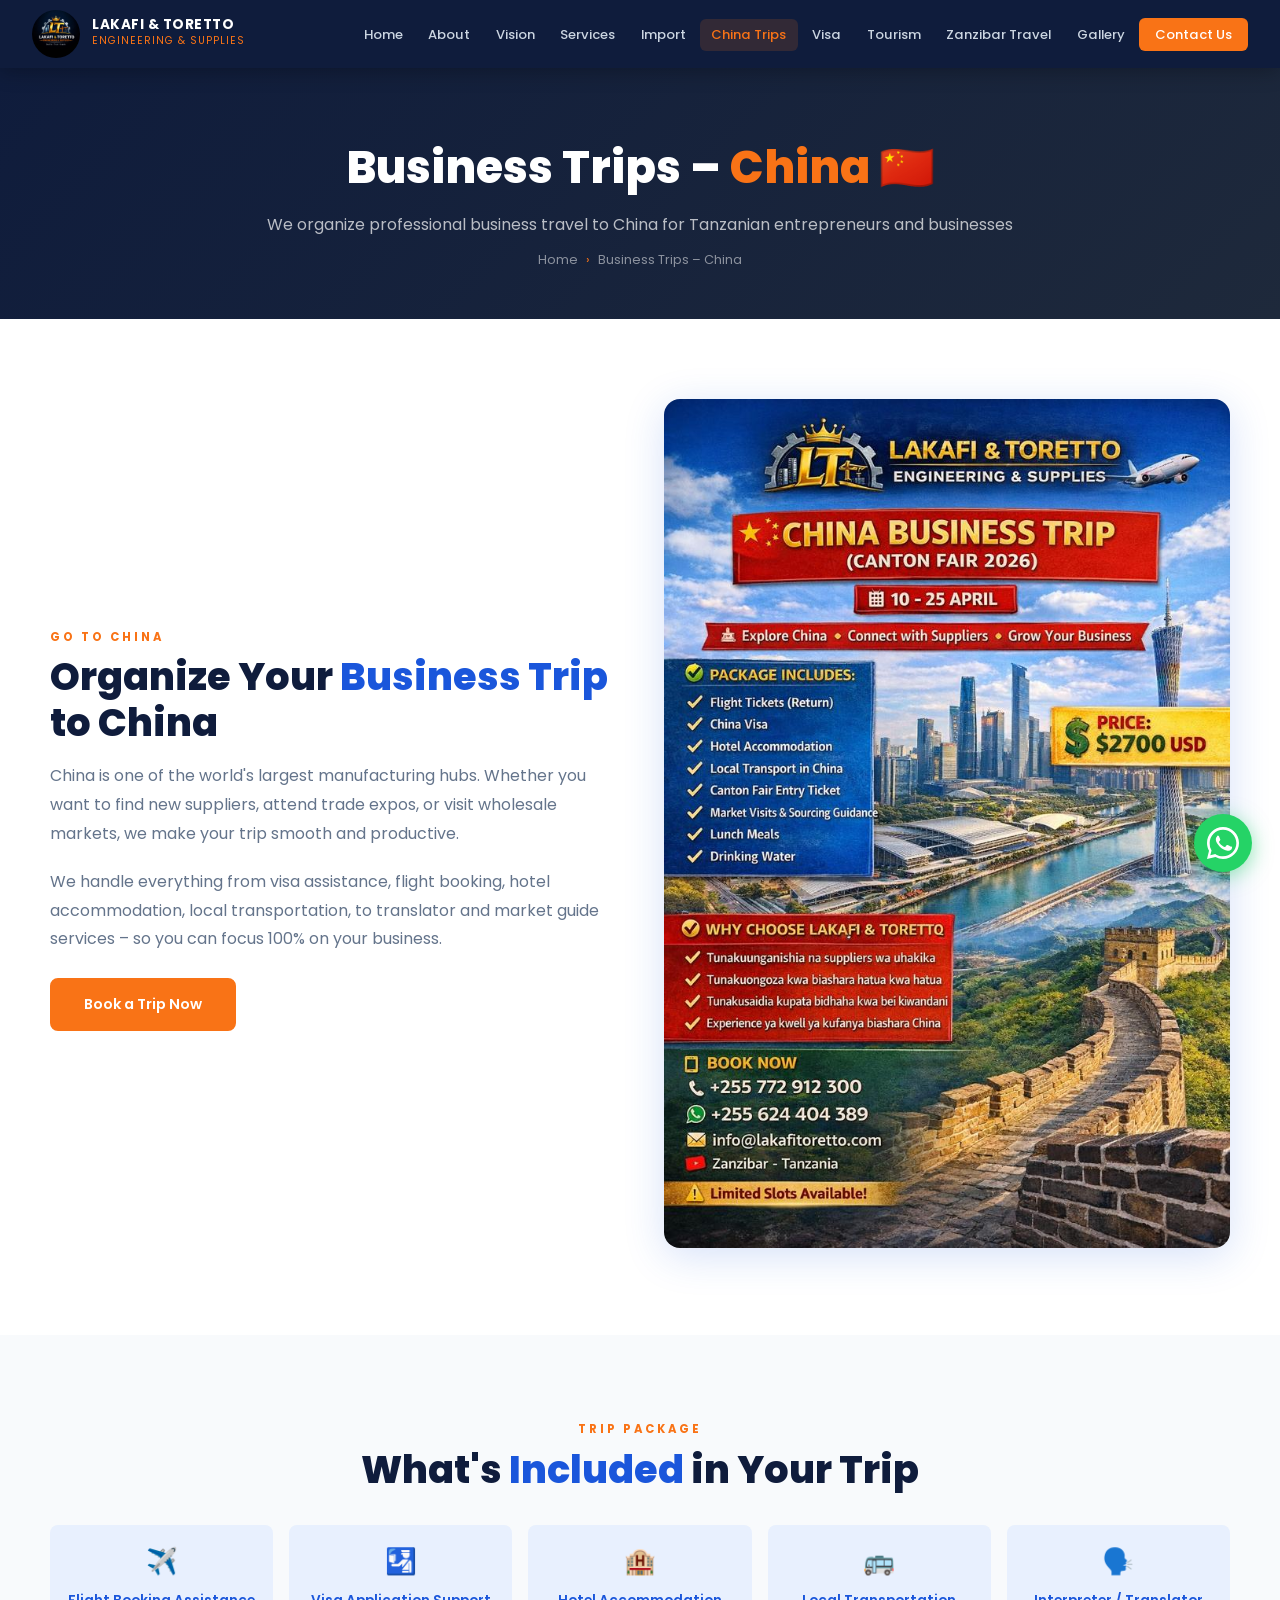
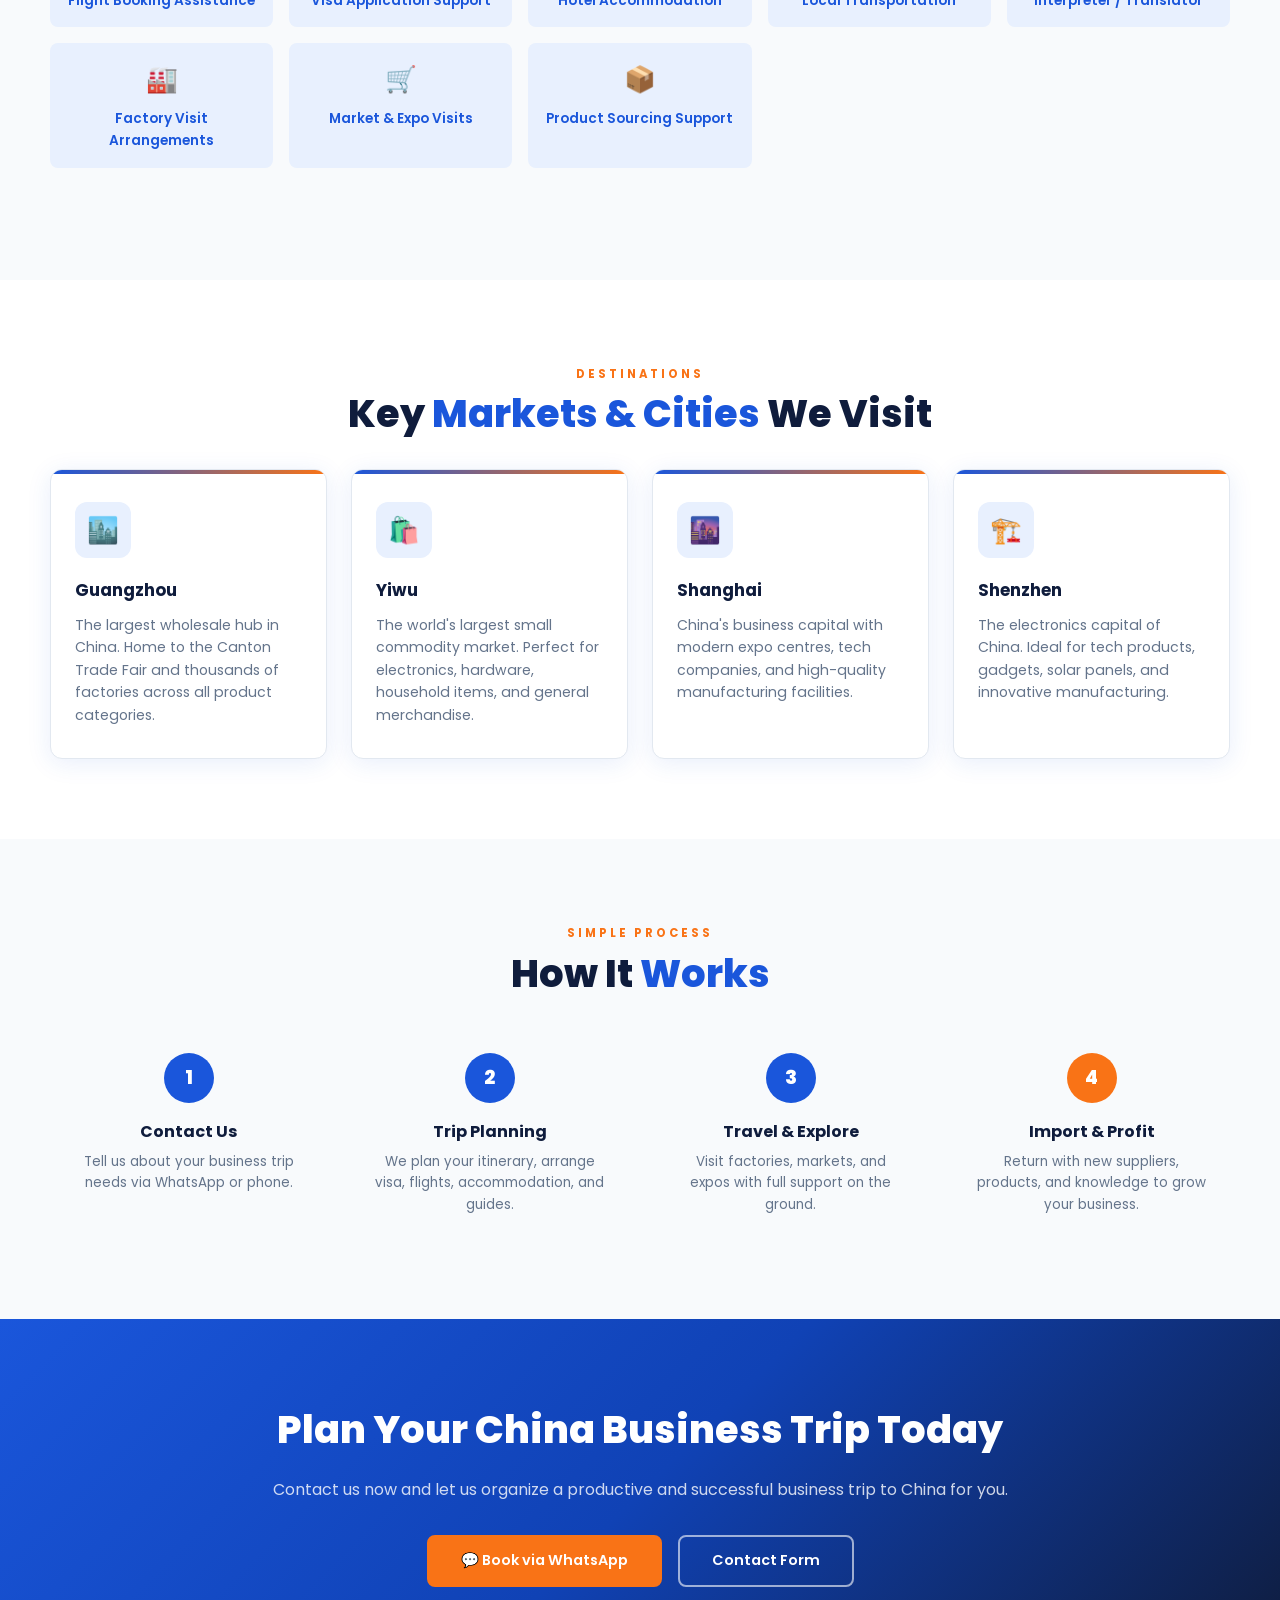
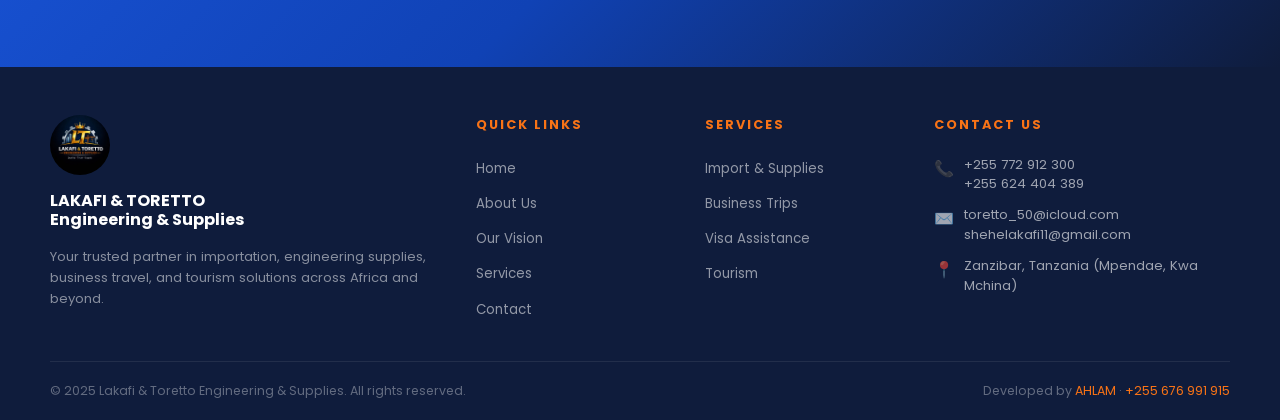
<file: trips.html>
<!DOCTYPE html>
<html lang="en">
<head>
<meta charset="UTF-8"/>
<meta name="viewport" content="width=device-width, initial-scale=1.0"/>
<title>Business Trips – China | Lakafi & Toretto Engineering & Supplies</title>
<link rel="stylesheet" href="style.css"/>
</head>
<body>

<nav class="navbar">
  <a href="index.html" class="navbar-brand">
    <img src="hero.jpeg" alt="LT Logo"/>
    <div class="brand-text">
      <span class="brand-name">LAKAFI & TORETTO</span>
      <span class="brand-sub">Engineering & Supplies</span>
    </div>
  </a>
  <ul class="nav-links">
    <li><a href="index.html">Home</a></li>
    <li><a href="about.html">About</a></li>
    <li><a href="vision.html">Vision</a></li>
    <li><a href="services.html">Services</a></li>
    <li><a href="import.html">Import</a></li>
    <li><a href="trips.html" class="active">China Trips</a></li>
    <li><a href="visa.html">Visa</a></li>
    <li><a href="tourism.html">Tourism</a></li>
    <li><a href="zanzibar-travel.html">Zanzibar Travel</a></li>
    <li><a href="gallery.html">Gallery</a></li>
    <li><a href="contact.html" class="nav-cta">Contact Us</a></li>
  </ul>
  <div class="hamburger" onclick="toggleMenu()"><span></span><span></span><span></span></div>
</nav>
<div class="mobile-menu" id="mobileMenu">
  <a href="index.html">Home</a><a href="about.html">About Us</a><a href="vision.html">Our Vision</a>
  <a href="services.html">Services</a><a href="import.html">Import & Supplies</a>
  <a href="trips.html">Business Trips – China</a><a href="visa.html">Visa Assistance</a>
  <a href="tourism.html">Tourism</a><a href="contact.html">Contact Us</a>
</div>

<div class="page-wrapper">

  <div class="page-header">
    <h1>Business Trips – <span>China</span> 🇨🇳</h1>
    <p>We organize professional business travel to China for Tanzanian entrepreneurs and businesses</p>
    <div class="breadcrumb">
      <a href="index.html">Home</a><span class="sep">›</span><span>Business Trips – China</span>
    </div>
  </div>

  <section>
    <div class="container">
      <div style="display:grid;grid-template-columns:1fr 1fr;gap:3rem;align-items:center;">
        <div>
          <span class="section-label">Go to China</span>
          <h2 class="section-title">Organize Your <span>Business Trip</span> to China</h2>
          <p style="color:var(--gray);margin-bottom:1.2rem;line-height:1.8;">
            China is one of the world's largest manufacturing hubs. Whether you want to find new suppliers, attend trade expos, or visit wholesale markets, we make your trip smooth and productive.
          </p>
          <p style="color:var(--gray);margin-bottom:1.5rem;line-height:1.8;">
            We handle everything from visa assistance, flight booking, hotel accommodation, local transportation, to translator and market guide services – so you can focus 100% on your business.
          </p>
          <a href="https://wa.me/255772912300" target="_blank" class="btn btn-primary">Book a Trip Now</a>
        </div>
        <div>
          <img src="trip.jpg" alt="China Business Trip" style="width:100%;border-radius:16px;box-shadow:var(--shadow-lg);"/>
        </div>
      </div>
    </div>
  </section>

  <!-- WHAT WE COVER -->
  <section style="background:var(--light);">
    <div class="container">
      <div class="text-center" style="margin-bottom:2rem;">
        <span class="section-label">Trip Package</span>
        <h2 class="section-title">What's <span>Included</span> in Your Trip</h2>
      </div>
      <div class="trip-highlights">
        <div class="highlight-chip"><span>✈️</span>Flight Booking Assistance</div>
        <div class="highlight-chip"><span>🛂</span>Visa Application Support</div>
        <div class="highlight-chip"><span>🏨</span>Hotel Accommodation</div>
        <div class="highlight-chip"><span>🚌</span>Local Transportation</div>
        <div class="highlight-chip"><span>🗣️</span>Interpreter / Translator</div>
        <div class="highlight-chip"><span>🏭</span>Factory Visit Arrangements</div>
        <div class="highlight-chip"><span>🛒</span>Market & Expo Visits</div>
        <div class="highlight-chip"><span>📦</span>Product Sourcing Support</div>
      </div>
    </div>
  </section>

  <!-- MARKETS -->
  <section>
    <div class="container">
      <div class="text-center" style="margin-bottom:2rem;">
        <span class="section-label">Destinations</span>
        <h2 class="section-title">Key <span>Markets & Cities</span> We Visit</h2>
      </div>
      <div class="services-grid">
        <div class="service-card">
          <div class="service-icon">🏙️</div>
          <h3>Guangzhou</h3>
          <p>The largest wholesale hub in China. Home to the Canton Trade Fair and thousands of factories across all product categories.</p>
        </div>
        <div class="service-card">
          <div class="service-icon">🛍️</div>
          <h3>Yiwu</h3>
          <p>The world's largest small commodity market. Perfect for electronics, hardware, household items, and general merchandise.</p>
        </div>
        <div class="service-card">
          <div class="service-icon">🌆</div>
          <h3>Shanghai</h3>
          <p>China's business capital with modern expo centres, tech companies, and high-quality manufacturing facilities.</p>
        </div>
        <div class="service-card">
          <div class="service-icon">🏗️</div>
          <h3>Shenzhen</h3>
          <p>The electronics capital of China. Ideal for tech products, gadgets, solar panels, and innovative manufacturing.</p>
        </div>
      </div>
    </div>
  </section>

  <!-- HOW IT WORKS -->
  <section style="background:var(--light);">
    <div class="container">
      <div class="text-center" style="margin-bottom:2rem;">
        <span class="section-label">Simple Process</span>
        <h2 class="section-title">How It <span>Works</span></h2>
      </div>
      <div style="display:grid;grid-template-columns:repeat(auto-fit,minmax(200px,1fr));gap:1.5rem;">
        <div style="text-align:center;padding:1.5rem;">
          <div style="width:50px;height:50px;border-radius:50%;background:var(--blue);color:white;display:flex;align-items:center;justify-content:center;font-weight:800;font-size:1.2rem;margin:0 auto 1rem;">1</div>
          <h4 style="font-weight:700;color:var(--dark);margin-bottom:0.4rem;">Contact Us</h4>
          <p style="font-size:0.84rem;color:var(--gray);">Tell us about your business trip needs via WhatsApp or phone.</p>
        </div>
        <div style="text-align:center;padding:1.5rem;">
          <div style="width:50px;height:50px;border-radius:50%;background:var(--blue);color:white;display:flex;align-items:center;justify-content:center;font-weight:800;font-size:1.2rem;margin:0 auto 1rem;">2</div>
          <h4 style="font-weight:700;color:var(--dark);margin-bottom:0.4rem;">Trip Planning</h4>
          <p style="font-size:0.84rem;color:var(--gray);">We plan your itinerary, arrange visa, flights, accommodation, and guides.</p>
        </div>
        <div style="text-align:center;padding:1.5rem;">
          <div style="width:50px;height:50px;border-radius:50%;background:var(--blue);color:white;display:flex;align-items:center;justify-content:center;font-weight:800;font-size:1.2rem;margin:0 auto 1rem;">3</div>
          <h4 style="font-weight:700;color:var(--dark);margin-bottom:0.4rem;">Travel & Explore</h4>
          <p style="font-size:0.84rem;color:var(--gray);">Visit factories, markets, and expos with full support on the ground.</p>
        </div>
        <div style="text-align:center;padding:1.5rem;">
          <div style="width:50px;height:50px;border-radius:50%;background:var(--orange);color:white;display:flex;align-items:center;justify-content:center;font-weight:800;font-size:1.2rem;margin:0 auto 1rem;">4</div>
          <h4 style="font-weight:700;color:var(--dark);margin-bottom:0.4rem;">Import & Profit</h4>
          <p style="font-size:0.84rem;color:var(--gray);">Return with new suppliers, products, and knowledge to grow your business.</p>
        </div>
      </div>
    </div>
  </section>

  <section class="cta-section">
    <div class="container">
      <h2>Plan Your China Business Trip Today</h2>
      <p>Contact us now and let us organize a productive and successful business trip to China for you.</p>
      <div style="display:flex;gap:1rem;justify-content:center;flex-wrap:wrap;">
        <a href="https://wa.me/255772912300" target="_blank" class="btn btn-primary">💬 Book via WhatsApp</a>
        <a href="contact.html" class="btn btn-outline">Contact Form</a>
      </div>
    </div>
  </section>

</div>

<footer>
  <div class="footer-grid">
    <div class="footer-brand"><img src="hero.jpeg" alt="LT Logo"/><h3>LAKAFI & TORETTO<br/>Engineering & Supplies</h3><p>Your trusted partner in importation, engineering supplies, business travel, and tourism solutions across Africa and beyond.</p></div>
    <div class="footer-col"><h4>Quick Links</h4><ul><li><a href="index.html">Home</a></li><li><a href="about.html">About Us</a></li><li><a href="vision.html">Our Vision</a></li><li><a href="services.html">Services</a></li><li><a href="contact.html">Contact</a></li></ul></div>
    <div class="footer-col"><h4>Services</h4><ul><li><a href="import.html">Import & Supplies</a></li><li><a href="trips.html">Business Trips</a></li><li><a href="visa.html">Visa Assistance</a></li><li><a href="tourism.html">Tourism</a></li></ul></div>
    <div class="footer-col"><h4>Contact Us</h4><div class="footer-contact"><div class="footer-contact-item"><span class="ico">📞</span><span><a href="tel:+255772912300">+255 772 912 300</a><br/><a href="tel:+255624404389">+255 624 404 389</a></span></div><div class="footer-contact-item"><span class="ico">✉️</span><span><a href="mailto:toretto_50@icloud.com">toretto_50@icloud.com</a><br/><a href="mailto:shehelakafi11@gmail.com">shehelakafi11@gmail.com</a></span></div><div class="footer-contact-item"><span class="ico">📍</span><span>Zanzibar, Tanzania (Mpendae, Kwa Mchina)</span></div></div></div>
  </div>
  <div class="footer-bottom"><p>© 2025 Lakafi & Toretto Engineering & Supplies. All rights reserved.</p><p>Developed by <span class="dev">AHLAM</span> · <a href="tel:+255 676 991 915" style="color:var(--orange);text-decoration:none;">+255 676 991 915</a></p></div>
</footer>

<a href="https://wa.me/255772912300" target="_blank" class="whatsapp-float">
  <svg viewBox="0 0 32 32"><path d="M16 0C7.164 0 0 7.163 0 16c0 2.82.736 5.47 2.024 7.773L0 32l8.466-2.008A15.93 15.93 0 0016 32c8.836 0 16-7.163 16-16S24.836 0 16 0zm0 29.333c-2.61 0-5.055-.71-7.155-1.946l-.512-.303-5.025 1.19 1.237-4.896-.336-.528A13.293 13.293 0 012.667 16C2.667 8.636 8.636 2.667 16 2.667S29.333 8.636 29.333 16 23.364 29.333 16 29.333zm7.27-9.942c-.4-.2-2.363-1.165-2.728-1.298-.366-.132-.632-.2-.898.2-.266.4-1.032 1.298-1.265 1.564-.233.266-.465.3-.865.1-.4-.2-1.688-.622-3.215-1.982-1.188-1.06-1.99-2.37-2.222-2.77-.233-.4-.025-.616.175-.816.18-.178.4-.465.6-.698.2-.233.266-.4.4-.666.133-.266.066-.5-.033-.7-.1-.2-.898-2.163-1.23-2.962-.325-.775-.655-.67-.898-.683-.233-.012-.5-.015-.765-.015-.266 0-.698.1-.1065.5-.366.4-1.398 1.365-1.398 3.33 0 1.966 1.432 3.866 1.632 4.132.2.266 2.82 4.31 6.832 6.042.954.41 1.698.655 2.28.839.958.305 1.83.262 2.52.159.768-.115 2.363-.966 2.697-1.9.333-.932.333-1.73.233-1.9-.1-.166-.366-.266-.765-.465z"/></svg>
</a>
<script>function toggleMenu(){document.getElementById('mobileMenu').classList.toggle('open');}</script>
</body>
</html>
</file>
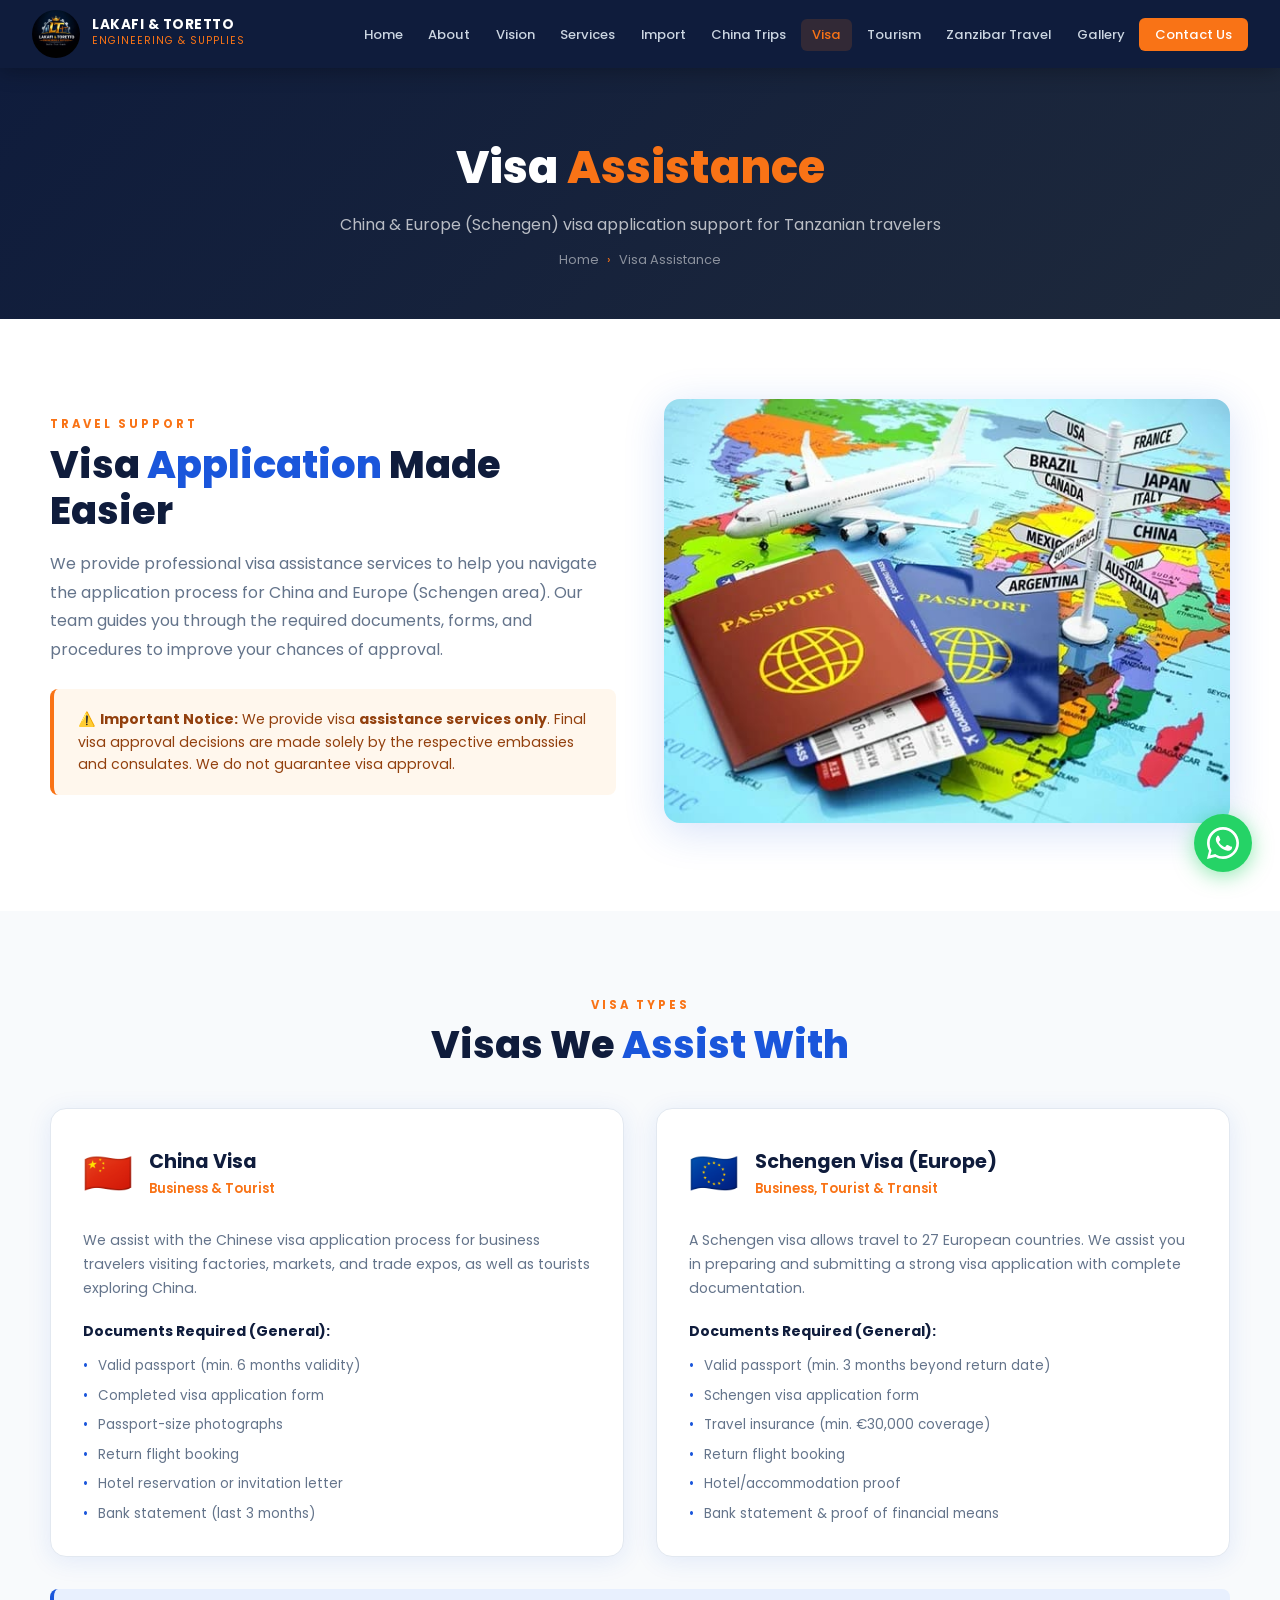
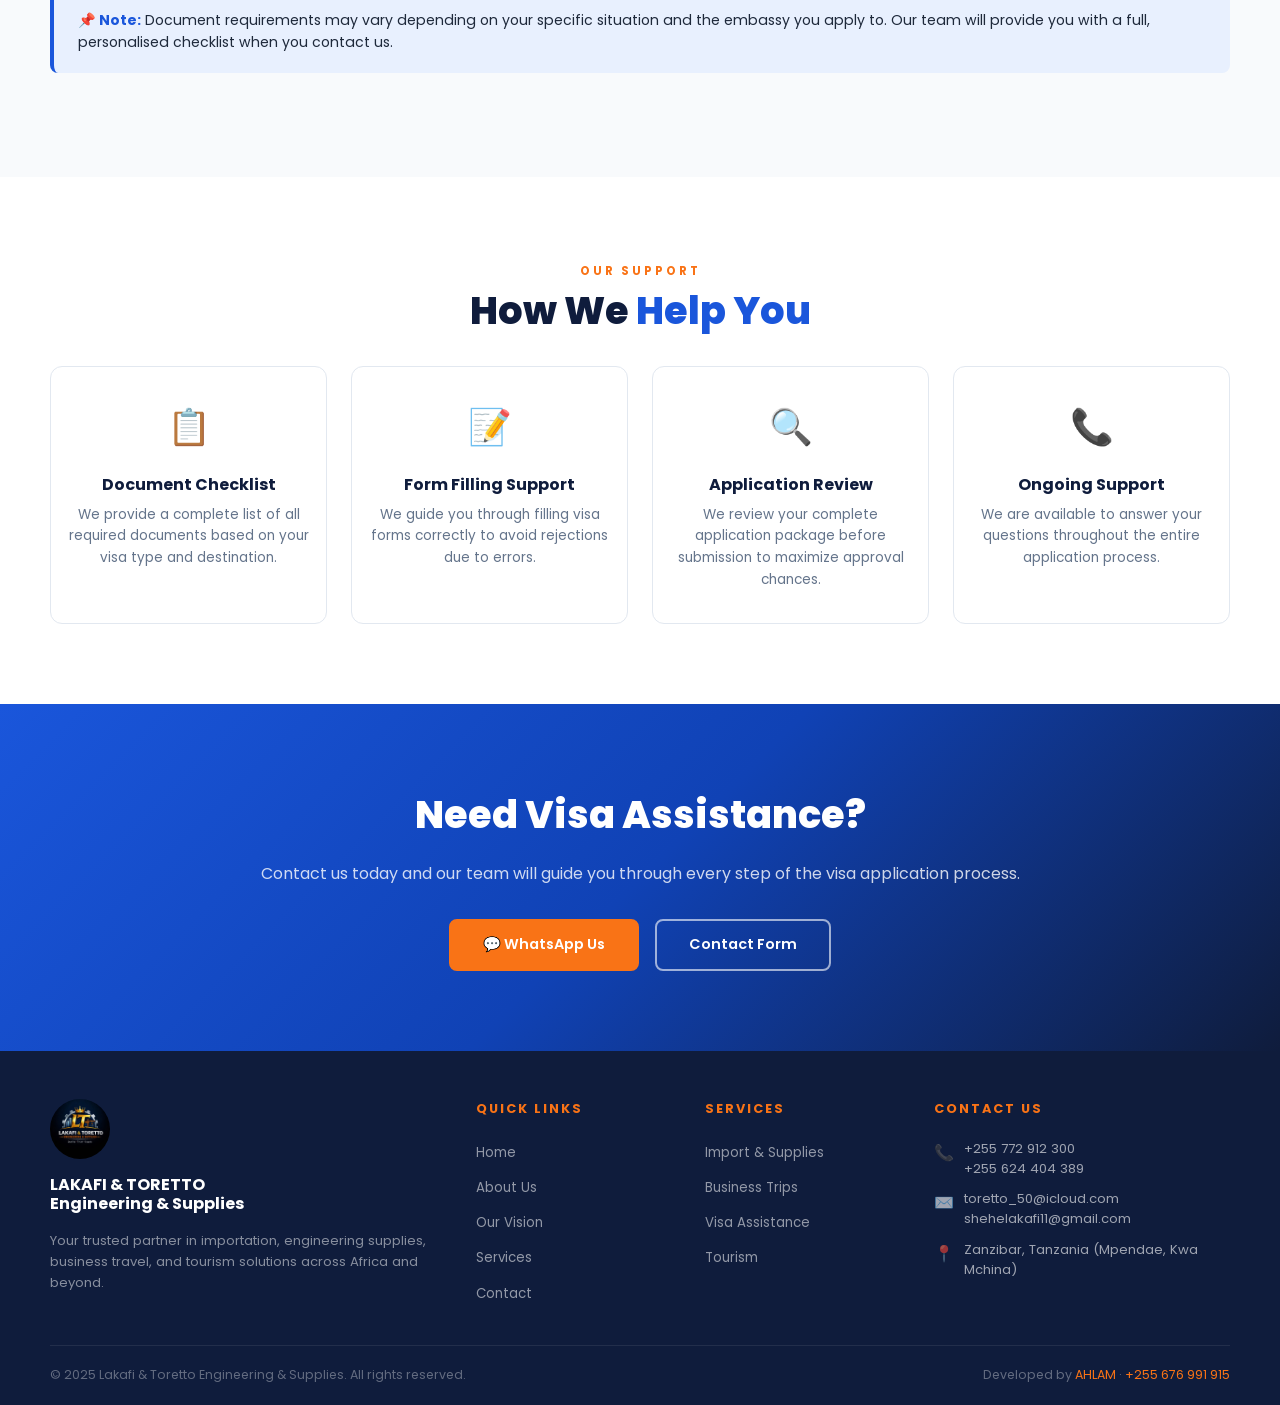
<file: visa.html>
<!DOCTYPE html>
<html lang="en">
<head>
<meta charset="UTF-8"/>
<meta name="viewport" content="width=device-width, initial-scale=1.0"/>
<title>Visa Assistance – Lakafi & Toretto Engineering & Supplies</title>
<link rel="stylesheet" href="style.css"/>
</head>
<body>

<nav class="navbar">
  <a href="index.html" class="navbar-brand">
    <img src="hero.jpeg" alt="LT Logo"/>
    <div class="brand-text">
      <span class="brand-name">LAKAFI & TORETTO</span>
      <span class="brand-sub">Engineering & Supplies</span>
    </div>
  </a>
  <ul class="nav-links">
    <li><a href="index.html">Home</a></li>
    <li><a href="about.html">About</a></li>
    <li><a href="vision.html">Vision</a></li>
    <li><a href="services.html">Services</a></li>
    <li><a href="import.html">Import</a></li>
    <li><a href="trips.html">China Trips</a></li>
    <li><a href="visa.html" class="active">Visa</a></li>
    <li><a href="tourism.html">Tourism</a></li>
    <li><a href="zanzibar-travel.html">Zanzibar Travel</a></li>
    <li><a href="gallery.html">Gallery</a></li>
    <li><a href="contact.html" class="nav-cta">Contact Us</a></li>
  </ul>
  <div class="hamburger" onclick="toggleMenu()"><span></span><span></span><span></span></div>
</nav>
<div class="mobile-menu" id="mobileMenu">
  <a href="index.html">Home</a><a href="about.html">About Us</a><a href="vision.html">Our Vision</a>
  <a href="services.html">Services</a><a href="import.html">Import & Supplies</a>
  <a href="trips.html">Business Trips – China</a><a href="visa.html">Visa Assistance</a>
  <a href="tourism.html">Tourism</a><a href="contact.html">Contact Us</a>
</div>

<div class="page-wrapper">

  <div class="page-header">
    <h1>Visa <span>Assistance</span></h1>
    <p>China & Europe (Schengen) visa application support for Tanzanian travelers</p>
    <div class="breadcrumb">
      <a href="index.html">Home</a><span class="sep">›</span><span>Visa Assistance</span>
    </div>
  </div>

  <!-- MAIN -->
  <section>
    <div class="container">
      <div style="display:grid;grid-template-columns:1fr 1fr;gap:3rem;align-items:center;">
        <div>
          <span class="section-label">Travel Support</span>
          <h2 class="section-title">Visa <span>Application</span> Made Easier</h2>
          <p style="color:var(--gray);margin-bottom:1.2rem;line-height:1.8;">
            We provide professional visa assistance services to help you navigate the application process for China and Europe (Schengen area). Our team guides you through the required documents, forms, and procedures to improve your chances of approval.
          </p>
          <div class="warning-box">
            <p>⚠️ <strong>Important Notice:</strong> We provide visa <strong>assistance services only</strong>. Final visa approval decisions are made solely by the respective embassies and consulates. We do not guarantee visa approval.</p>
          </div>
        </div>
        <div>
          <img src="visa.jpg" alt="Visa Assistance" style="width:100%;border-radius:16px;box-shadow:var(--shadow-lg);"/>
        </div>
      </div>
    </div>
  </section>

  <!-- VISA TYPES -->
  <section style="background:var(--light);">
    <div class="container">
      <div class="text-center" style="margin-bottom:2.5rem;">
        <span class="section-label">Visa Types</span>
        <h2 class="section-title">Visas We <span>Assist With</span></h2>
      </div>
      <div style="display:grid;grid-template-columns:1fr 1fr;gap:2rem;">

        <!-- China Visa -->
        <div style="background:var(--white);border-radius:16px;padding:2rem;border:1px solid var(--border);box-shadow:var(--shadow);">
          <div style="display:flex;align-items:center;gap:1rem;margin-bottom:1.5rem;">
            <span style="font-size:2.5rem;">🇨🇳</span>
            <div>
              <h3 style="font-size:1.2rem;font-weight:700;color:var(--dark);">China Visa</h3>
              <p style="font-size:0.82rem;color:var(--orange);font-weight:600;">Business & Tourist</p>
            </div>
          </div>
          <p style="color:var(--gray);font-size:0.88rem;margin-bottom:1.2rem;line-height:1.7;">We assist with the Chinese visa application process for business travelers visiting factories, markets, and trade expos, as well as tourists exploring China.</p>
          <h4 style="font-size:0.88rem;font-weight:700;color:var(--dark);margin-bottom:0.8rem;">Documents Required (General):</h4>
          <ul style="list-style:none;display:flex;flex-direction:column;gap:0.5rem;">
            <li style="display:flex;gap:0.6rem;font-size:0.84rem;color:var(--gray);"><span style="color:var(--blue);">•</span>Valid passport (min. 6 months validity)</li>
            <li style="display:flex;gap:0.6rem;font-size:0.84rem;color:var(--gray);"><span style="color:var(--blue);">•</span>Completed visa application form</li>
            <li style="display:flex;gap:0.6rem;font-size:0.84rem;color:var(--gray);"><span style="color:var(--blue);">•</span>Passport-size photographs</li>
            <li style="display:flex;gap:0.6rem;font-size:0.84rem;color:var(--gray);"><span style="color:var(--blue);">•</span>Return flight booking</li>
            <li style="display:flex;gap:0.6rem;font-size:0.84rem;color:var(--gray);"><span style="color:var(--blue);">•</span>Hotel reservation or invitation letter</li>
            <li style="display:flex;gap:0.6rem;font-size:0.84rem;color:var(--gray);"><span style="color:var(--blue);">•</span>Bank statement (last 3 months)</li>
          </ul>
        </div>

        <!-- Schengen Visa -->
        <div style="background:var(--white);border-radius:16px;padding:2rem;border:1px solid var(--border);box-shadow:var(--shadow);">
          <div style="display:flex;align-items:center;gap:1rem;margin-bottom:1.5rem;">
            <span style="font-size:2.5rem;">🇪🇺</span>
            <div>
              <h3 style="font-size:1.2rem;font-weight:700;color:var(--dark);">Schengen Visa (Europe)</h3>
              <p style="font-size:0.82rem;color:var(--orange);font-weight:600;">Business, Tourist & Transit</p>
            </div>
          </div>
          <p style="color:var(--gray);font-size:0.88rem;margin-bottom:1.2rem;line-height:1.7;">A Schengen visa allows travel to 27 European countries. We assist you in preparing and submitting a strong visa application with complete documentation.</p>
          <h4 style="font-size:0.88rem;font-weight:700;color:var(--dark);margin-bottom:0.8rem;">Documents Required (General):</h4>
          <ul style="list-style:none;display:flex;flex-direction:column;gap:0.5rem;">
            <li style="display:flex;gap:0.6rem;font-size:0.84rem;color:var(--gray);"><span style="color:var(--blue);">•</span>Valid passport (min. 3 months beyond return date)</li>
            <li style="display:flex;gap:0.6rem;font-size:0.84rem;color:var(--gray);"><span style="color:var(--blue);">•</span>Schengen visa application form</li>
            <li style="display:flex;gap:0.6rem;font-size:0.84rem;color:var(--gray);"><span style="color:var(--blue);">•</span>Travel insurance (min. €30,000 coverage)</li>
            <li style="display:flex;gap:0.6rem;font-size:0.84rem;color:var(--gray);"><span style="color:var(--blue);">•</span>Return flight booking</li>
            <li style="display:flex;gap:0.6rem;font-size:0.84rem;color:var(--gray);"><span style="color:var(--blue);">•</span>Hotel/accommodation proof</li>
            <li style="display:flex;gap:0.6rem;font-size:0.84rem;color:var(--gray);"><span style="color:var(--blue);">•</span>Bank statement & proof of financial means</li>
          </ul>
        </div>

      </div>

      <div class="info-box" style="margin-top:2rem;">
        <p><strong>📌 Note:</strong> Document requirements may vary depending on your specific situation and the embassy you apply to. Our team will provide you with a full, personalised checklist when you contact us.</p>
      </div>
    </div>
  </section>

  <!-- HOW WE HELP -->
  <section>
    <div class="container">
      <div class="text-center" style="margin-bottom:2rem;">
        <span class="section-label">Our Support</span>
        <h2 class="section-title">How We <span>Help You</span></h2>
      </div>
      <div class="why-grid">
        <div class="why-card">
          <span class="why-icon">📋</span>
          <h3>Document Checklist</h3>
          <p>We provide a complete list of all required documents based on your visa type and destination.</p>
        </div>
        <div class="why-card">
          <span class="why-icon">📝</span>
          <h3>Form Filling Support</h3>
          <p>We guide you through filling visa forms correctly to avoid rejections due to errors.</p>
        </div>
        <div class="why-card">
          <span class="why-icon">🔍</span>
          <h3>Application Review</h3>
          <p>We review your complete application package before submission to maximize approval chances.</p>
        </div>
        <div class="why-card">
          <span class="why-icon">📞</span>
          <h3>Ongoing Support</h3>
          <p>We are available to answer your questions throughout the entire application process.</p>
        </div>
      </div>
    </div>
  </section>

  <section class="cta-section">
    <div class="container">
      <h2>Need Visa Assistance?</h2>
      <p>Contact us today and our team will guide you through every step of the visa application process.</p>
      <div style="display:flex;gap:1rem;justify-content:center;flex-wrap:wrap;">
        <a href="https://wa.me/255772912300" target="_blank" class="btn btn-primary">💬 WhatsApp Us</a>
        <a href="contact.html" class="btn btn-outline">Contact Form</a>
      </div>
    </div>
  </section>

</div>

<footer>
  <div class="footer-grid">
    <div class="footer-brand"><img src="hero.jpeg" alt="LT Logo"/><h3>LAKAFI & TORETTO<br/>Engineering & Supplies</h3><p>Your trusted partner in importation, engineering supplies, business travel, and tourism solutions across Africa and beyond.</p></div>
    <div class="footer-col"><h4>Quick Links</h4><ul><li><a href="index.html">Home</a></li><li><a href="about.html">About Us</a></li><li><a href="vision.html">Our Vision</a></li><li><a href="services.html">Services</a></li><li><a href="contact.html">Contact</a></li></ul></div>
    <div class="footer-col"><h4>Services</h4><ul><li><a href="import.html">Import & Supplies</a></li><li><a href="trips.html">Business Trips</a></li><li><a href="visa.html">Visa Assistance</a></li><li><a href="tourism.html">Tourism</a></li></ul></div>
    <div class="footer-col"><h4>Contact Us</h4><div class="footer-contact"><div class="footer-contact-item"><span class="ico">📞</span><span><a href="tel:+255772912300">+255 772 912 300</a><br/><a href="tel:+255624404389">+255 624 404 389</a></span></div><div class="footer-contact-item"><span class="ico">✉️</span><span><a href="mailto:toretto_50@icloud.com">toretto_50@icloud.com</a><br/><a href="mailto:shehelakafi11@gmail.com">shehelakafi11@gmail.com</a></span></div><div class="footer-contact-item"><span class="ico">📍</span><span>Zanzibar, Tanzania (Mpendae, Kwa Mchina)</span></div></div></div>
  </div>
  <div class="footer-bottom"><p>© 2025 Lakafi & Toretto Engineering & Supplies. All rights reserved.</p><p>Developed by <span class="dev">AHLAM</span> · <a href="tel:+255 676 991 915" style="color:var(--orange);text-decoration:none;">+255 676 991 915</a></p></div>
</footer>

<a href="https://wa.me/255772912300" target="_blank" class="whatsapp-float">
  <svg viewBox="0 0 32 32"><path d="M16 0C7.164 0 0 7.163 0 16c0 2.82.736 5.47 2.024 7.773L0 32l8.466-2.008A15.93 15.93 0 0016 32c8.836 0 16-7.163 16-16S24.836 0 16 0zm0 29.333c-2.61 0-5.055-.71-7.155-1.946l-.512-.303-5.025 1.19 1.237-4.896-.336-.528A13.293 13.293 0 012.667 16C2.667 8.636 8.636 2.667 16 2.667S29.333 8.636 29.333 16 23.364 29.333 16 29.333zm7.27-9.942c-.4-.2-2.363-1.165-2.728-1.298-.366-.132-.632-.2-.898.2-.266.4-1.032 1.298-1.265 1.564-.233.266-.465.3-.865.1-.4-.2-1.688-.622-3.215-1.982-1.188-1.06-1.99-2.37-2.222-2.77-.233-.4-.025-.616.175-.816.18-.178.4-.465.6-.698.2-.233.266-.4.4-.666.133-.266.066-.5-.033-.7-.1-.2-.898-2.163-1.23-2.962-.325-.775-.655-.67-.898-.683-.233-.012-.5-.015-.765-.015-.266 0-.698.1-.1065.5-.366.4-1.398 1.365-1.398 3.33 0 1.966 1.432 3.866 1.632 4.132.2.266 2.82 4.31 6.832 6.042.954.41 1.698.655 2.28.839.958.305 1.83.262 2.52.159.768-.115 2.363-.966 2.697-1.9.333-.932.333-1.73.233-1.9-.1-.166-.366-.266-.765-.465z"/></svg>
</a>
<script>function toggleMenu(){document.getElementById('mobileMenu').classList.toggle('open');}</script>
</body>
</html>
</file>
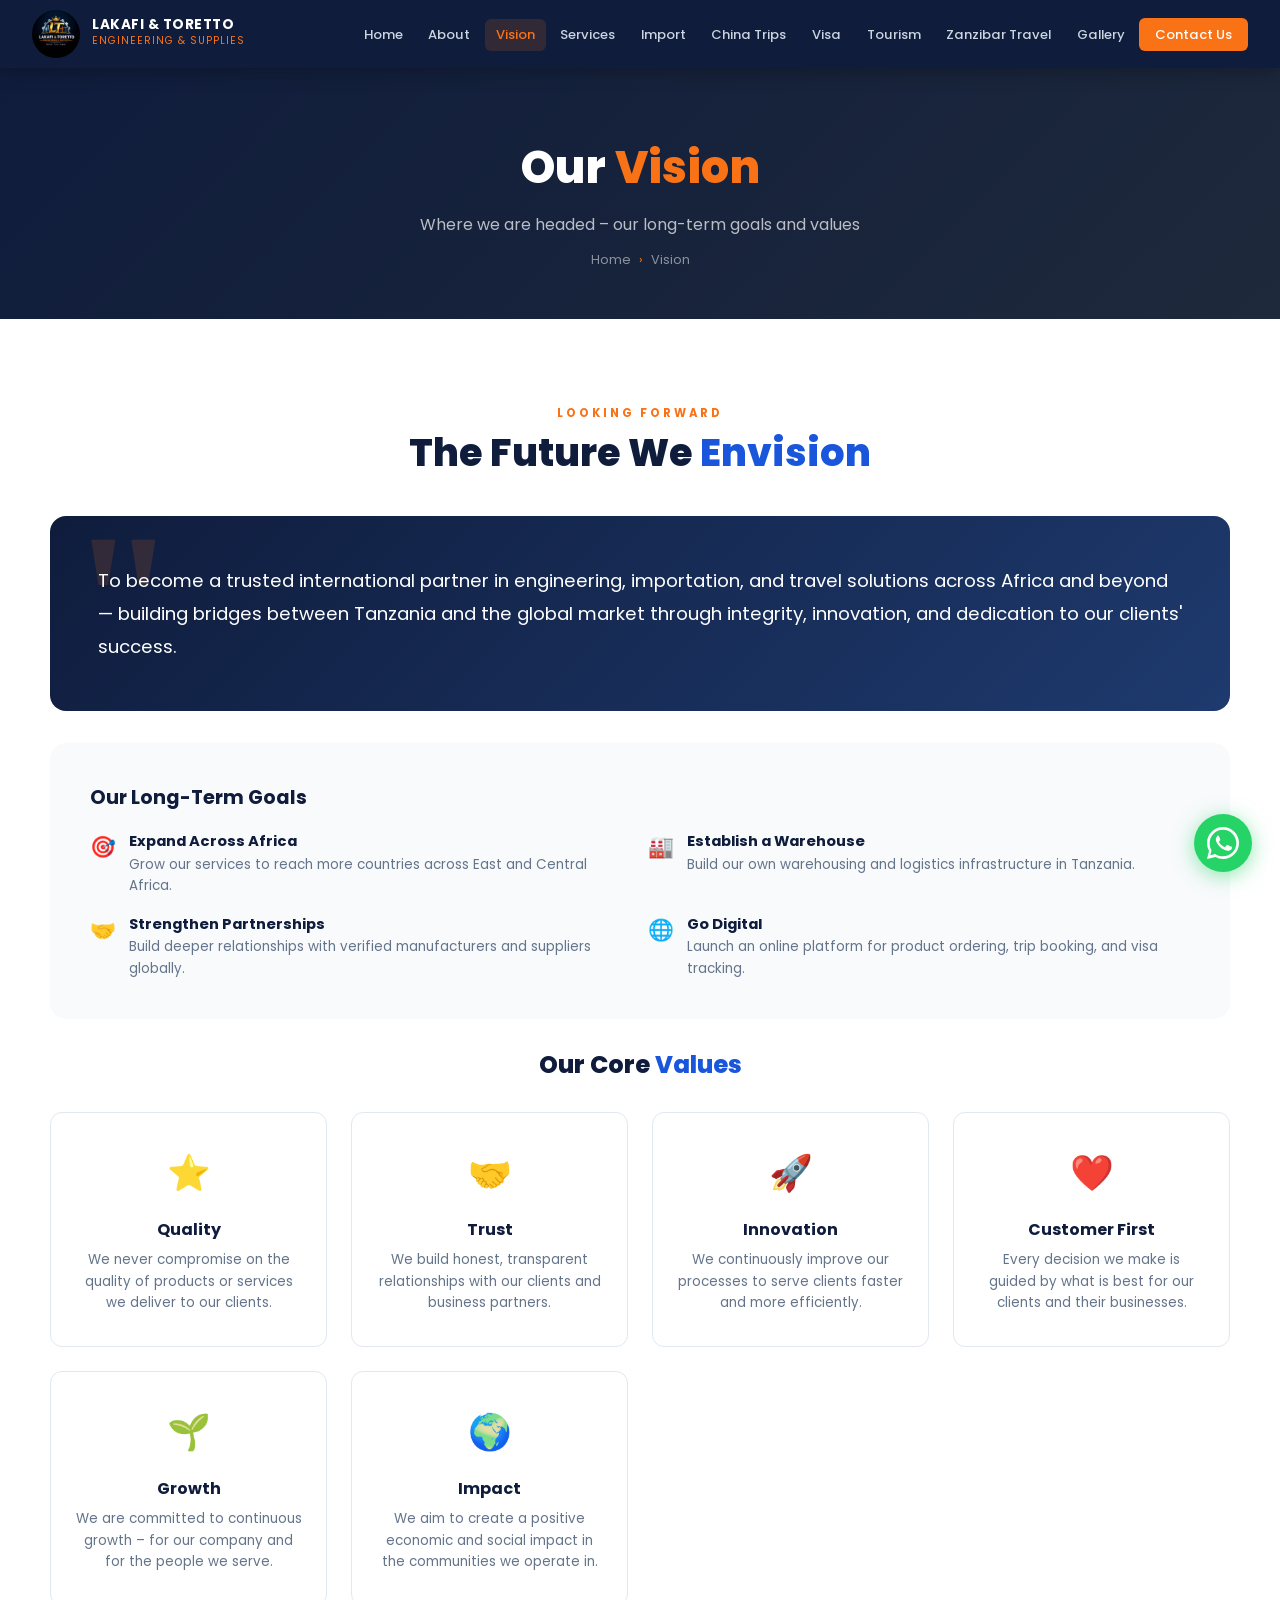
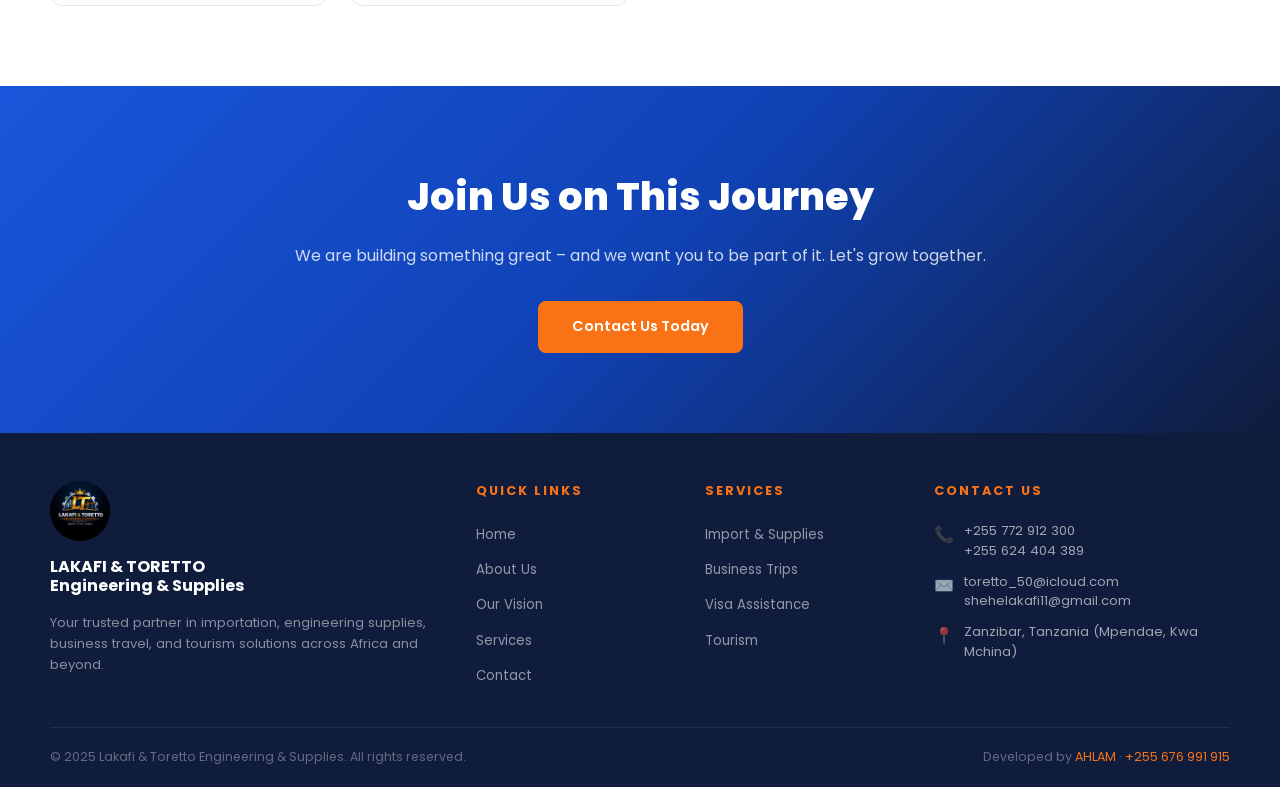
<file: vision.html>
<!DOCTYPE html>
<html lang="en">
<head>
<meta charset="UTF-8"/>
<meta name="viewport" content="width=device-width, initial-scale=1.0"/>
<title>Our Vision – Lakafi & Toretto Engineering & Supplies</title>
<link rel="stylesheet" href="style.css"/>
</head>
<body>

<nav class="navbar">
  <a href="index.html" class="navbar-brand">
    <img src="hero.jpeg" alt="LT Logo"/>
    <div class="brand-text">
      <span class="brand-name">LAKAFI & TORETTO</span>
      <span class="brand-sub">Engineering & Supplies</span>
    </div>
  </a>
  <ul class="nav-links">
    <li><a href="index.html">Home</a></li>
    <li><a href="about.html">About</a></li>
    <li><a href="vision.html" class="active">Vision</a></li>
    <li><a href="services.html">Services</a></li>
    <li><a href="import.html">Import</a></li>
    <li><a href="trips.html">China Trips</a></li>
    <li><a href="visa.html">Visa</a></li>
    <li><a href="tourism.html">Tourism</a></li>
    <li><a href="zanzibar-travel.html">Zanzibar Travel</a></li>
    <li><a href="gallery.html">Gallery</a></li>
    <li><a href="contact.html" class="nav-cta">Contact Us</a></li>
  </ul>
  <div class="hamburger" onclick="toggleMenu()"><span></span><span></span><span></span></div>
</nav>
<div class="mobile-menu" id="mobileMenu">
  <a href="index.html">Home</a><a href="about.html">About Us</a><a href="vision.html">Our Vision</a>
  <a href="services.html">Services</a><a href="import.html">Import & Supplies</a>
  <a href="trips.html">Business Trips – China</a><a href="visa.html">Visa Assistance</a>
  <a href="tourism.html">Tourism</a><a href="contact.html">Contact Us</a>
</div>

<div class="page-wrapper">

  <div class="page-header">
    <h1>Our <span>Vision</span></h1>
    <p>Where we are headed – our long-term goals and values</p>
    <div class="breadcrumb">
      <a href="index.html">Home</a><span class="sep">›</span><span>Vision</span>
    </div>
  </div>

  <section>
    <div class="container">
      <div class="text-center" style="margin-bottom:2.5rem;">
        <span class="section-label">Looking Forward</span>
        <h2 class="section-title">The Future We <span>Envision</span></h2>
      </div>

      <div class="vision-card">
        <p>
          To become a trusted international partner in engineering, importation, and travel solutions across Africa and beyond — building bridges between Tanzania and the global market through integrity, innovation, and dedication to our clients' success.
        </p>
      </div>

      <div style="background:var(--light);border-radius:16px;padding:2.5rem;margin-bottom:2rem;">
        <h3 style="font-size:1.2rem;font-weight:700;color:var(--dark);margin-bottom:1rem;">Our Long-Term Goals</h3>
        <div style="display:grid;grid-template-columns:1fr 1fr;gap:1rem;">
          <div style="display:flex;gap:0.8rem;">
            <span style="color:var(--orange);font-size:1.3rem;flex-shrink:0;">🎯</span>
            <div>
              <h4 style="font-size:0.92rem;font-weight:700;color:var(--dark);">Expand Across Africa</h4>
              <p style="font-size:0.84rem;color:var(--gray);">Grow our services to reach more countries across East and Central Africa.</p>
            </div>
          </div>
          <div style="display:flex;gap:0.8rem;">
            <span style="color:var(--orange);font-size:1.3rem;flex-shrink:0;">🏭</span>
            <div>
              <h4 style="font-size:0.92rem;font-weight:700;color:var(--dark);">Establish a Warehouse</h4>
              <p style="font-size:0.84rem;color:var(--gray);">Build our own warehousing and logistics infrastructure in Tanzania.</p>
            </div>
          </div>
          <div style="display:flex;gap:0.8rem;">
            <span style="color:var(--orange);font-size:1.3rem;flex-shrink:0;">🤝</span>
            <div>
              <h4 style="font-size:0.92rem;font-weight:700;color:var(--dark);">Strengthen Partnerships</h4>
              <p style="font-size:0.84rem;color:var(--gray);">Build deeper relationships with verified manufacturers and suppliers globally.</p>
            </div>
          </div>
          <div style="display:flex;gap:0.8rem;">
            <span style="color:var(--orange);font-size:1.3rem;flex-shrink:0;">🌐</span>
            <div>
              <h4 style="font-size:0.92rem;font-weight:700;color:var(--dark);">Go Digital</h4>
              <p style="font-size:0.84rem;color:var(--gray);">Launch an online platform for product ordering, trip booking, and visa tracking.</p>
            </div>
          </div>
        </div>
      </div>

      <div class="text-center" style="margin-bottom:1.5rem;">
        <h3 class="section-title" style="font-size:1.5rem;">Our Core <span>Values</span></h3>
      </div>

      <div class="pillars-grid">
        <div class="pillar-card">
          <span class="icon">⭐</span>
          <h3>Quality</h3>
          <p>We never compromise on the quality of products or services we deliver to our clients.</p>
        </div>
        <div class="pillar-card">
          <span class="icon">🤝</span>
          <h3>Trust</h3>
          <p>We build honest, transparent relationships with our clients and business partners.</p>
        </div>
        <div class="pillar-card">
          <span class="icon">🚀</span>
          <h3>Innovation</h3>
          <p>We continuously improve our processes to serve clients faster and more efficiently.</p>
        </div>
        <div class="pillar-card">
          <span class="icon">❤️</span>
          <h3>Customer First</h3>
          <p>Every decision we make is guided by what is best for our clients and their businesses.</p>
        </div>
        <div class="pillar-card">
          <span class="icon">🌱</span>
          <h3>Growth</h3>
          <p>We are committed to continuous growth – for our company and for the people we serve.</p>
        </div>
        <div class="pillar-card">
          <span class="icon">🌍</span>
          <h3>Impact</h3>
          <p>We aim to create a positive economic and social impact in the communities we operate in.</p>
        </div>
      </div>
    </div>
  </section>

  <section class="cta-section">
    <div class="container">
      <h2>Join Us on This Journey</h2>
      <p>We are building something great – and we want you to be part of it. Let's grow together.</p>
      <a href="contact.html" class="btn btn-primary">Contact Us Today</a>
    </div>
  </section>

</div>

<footer>
  <div class="footer-grid">
    <div class="footer-brand">
      <img src="hero.jpeg" alt="LT Logo"/>
      <h3>LAKAFI & TORETTO<br/>Engineering & Supplies</h3>
      <p>Your trusted partner in importation, engineering supplies, business travel, and tourism solutions across Africa and beyond.</p>
    </div>
    <div class="footer-col"><h4>Quick Links</h4><ul><li><a href="index.html">Home</a></li><li><a href="about.html">About Us</a></li><li><a href="vision.html">Our Vision</a></li><li><a href="services.html">Services</a></li><li><a href="contact.html">Contact</a></li></ul></div>
    <div class="footer-col"><h4>Services</h4><ul><li><a href="import.html">Import & Supplies</a></li><li><a href="trips.html">Business Trips</a></li><li><a href="visa.html">Visa Assistance</a></li><li><a href="tourism.html">Tourism</a></li></ul></div>
    <div class="footer-col">
      <h4>Contact Us</h4>
      <div class="footer-contact">
        <div class="footer-contact-item"><span class="ico">📞</span><span><a href="tel:+255772912300">+255 772 912 300</a><br/><a href="tel:+255624404389">+255 624 404 389</a></span></div>
        <div class="footer-contact-item"><span class="ico">✉️</span><span><a href="mailto:toretto_50@icloud.com">toretto_50@icloud.com</a><br/><a href="mailto:shehelakafi11@gmail.com">shehelakafi11@gmail.com</a></span></div>
        <div class="footer-contact-item"><span class="ico">📍</span><span>Zanzibar, Tanzania (Mpendae, Kwa Mchina)</span></div>
      </div>
    </div>
  </div>
  <div class="footer-bottom">
    <p>© 2025 Lakafi & Toretto Engineering & Supplies. All rights reserved.</p>
    <p>Developed by <span class="dev">AHLAM</span> · <a href="tel:+255 676 991 915" style="color:var(--orange);text-decoration:none;">+255 676 991 915</a></p>
  </div>
</footer>

<a href="https://wa.me/255772912300" target="_blank" class="whatsapp-float">
  <svg viewBox="0 0 32 32"><path d="M16 0C7.164 0 0 7.163 0 16c0 2.82.736 5.47 2.024 7.773L0 32l8.466-2.008A15.93 15.93 0 0016 32c8.836 0 16-7.163 16-16S24.836 0 16 0zm0 29.333c-2.61 0-5.055-.71-7.155-1.946l-.512-.303-5.025 1.19 1.237-4.896-.336-.528A13.293 13.293 0 012.667 16C2.667 8.636 8.636 2.667 16 2.667S29.333 8.636 29.333 16 23.364 29.333 16 29.333zm7.27-9.942c-.4-.2-2.363-1.165-2.728-1.298-.366-.132-.632-.2-.898.2-.266.4-1.032 1.298-1.265 1.564-.233.266-.465.3-.865.1-.4-.2-1.688-.622-3.215-1.982-1.188-1.06-1.99-2.37-2.222-2.77-.233-.4-.025-.616.175-.816.18-.178.4-.465.6-.698.2-.233.266-.4.4-.666.133-.266.066-.5-.033-.7-.1-.2-.898-2.163-1.23-2.962-.325-.775-.655-.67-.898-.683-.233-.012-.5-.015-.765-.015-.266 0-.698.1-.1065.5-.366.4-1.398 1.365-1.398 3.33 0 1.966 1.432 3.866 1.632 4.132.2.266 2.82 4.31 6.832 6.042.954.41 1.698.655 2.28.839.958.305 1.83.262 2.52.159.768-.115 2.363-.966 2.697-1.9.333-.932.333-1.73.233-1.9-.1-.166-.366-.266-.765-.465z"/></svg>
</a>
<script>function toggleMenu(){document.getElementById('mobileMenu').classList.toggle('open');}</script>
</body>
</html>
</file>
<file: style.css>
@import url('https://fonts.googleapis.com/css2?family=Poppins:wght@300;400;500;600;700;800&display=swap');

:root {
  --blue: #1a56db;
  --blue-dark: #1042b5;
  --blue-light: #e8f0fe;
  --orange: #f97316;
  --orange-dark: #ea6c0a;
  --dark: #0f1c3c;
  --dark2: #1e293b;
  --gray: #64748b;
  --light: #f8fafc;
  --white: #ffffff;
  --border: #e2e8f0;
  --shadow: 0 4px 24px rgba(26,86,219,0.10);
  --shadow-lg: 0 8px 40px rgba(26,86,219,0.18);
}

* { margin: 0; padding: 0; box-sizing: border-box; }

html { scroll-behavior: smooth; }

body {
  font-family: 'Poppins', sans-serif;
  color: var(--dark2);
  background: var(--white);
  line-height: 1.6;
}

/* ─── NAVBAR ─── */
.navbar {
  position: fixed; top: 0; left: 0; right: 0; z-index: 1000;
  background: var(--dark);
  padding: 0 2rem;
  display: flex; align-items: center; justify-content: space-between;
  height: 68px;
  box-shadow: 0 2px 20px rgba(0,0,0,0.3);
}

.navbar-brand {
  display: flex; align-items: center; gap: 12px; text-decoration: none;
}

.navbar-brand img {
  height: 48px; width: 48px; border-radius: 50%; object-fit: cover;
}

.brand-text { display: flex; flex-direction: column; }

.brand-name {
  font-size: 0.85rem; font-weight: 700; color: var(--white);
  line-height: 1.1; letter-spacing: 0.5px;
}

.brand-sub {
  font-size: 0.65rem; font-weight: 400; color: var(--orange);
  letter-spacing: 1px; text-transform: uppercase;
}

.nav-links {
  display: flex; align-items: center; gap: 0.2rem; list-style: none;
}

.nav-links a {
  color: #cbd5e1; text-decoration: none; font-size: 0.82rem;
  font-weight: 500; padding: 0.4rem 0.7rem; border-radius: 6px;
  transition: all 0.2s; white-space: nowrap;
}

.nav-links a:hover, .nav-links a.active {
  color: var(--white); background: rgba(249,115,22,0.15);
  color: var(--orange);
}

.nav-cta {
  background: var(--orange) !important; color: var(--white) !important;
  border-radius: 6px !important; padding: 0.45rem 1rem !important;
}
.nav-cta:hover { background: var(--orange-dark) !important; }

.hamburger {
  display: none; flex-direction: column; gap: 5px;
  cursor: pointer; padding: 5px;
}
.hamburger span {
  display: block; width: 24px; height: 2px;
  background: var(--white); border-radius: 2px; transition: all 0.3s;
}

.mobile-menu {
  display: none; position: fixed; top: 68px; left: 0; right: 0;
  background: var(--dark); padding: 1rem 2rem;
  flex-direction: column; gap: 0.3rem; z-index: 999;
  border-top: 1px solid rgba(255,255,255,0.1);
}
.mobile-menu.open { display: flex; }
.mobile-menu a {
  color: #cbd5e1; text-decoration: none; font-size: 0.9rem;
  font-weight: 500; padding: 0.6rem 1rem; border-radius: 6px;
  transition: all 0.2s;
}
.mobile-menu a:hover { color: var(--orange); background: rgba(249,115,22,0.1); }

/* ─── PAGE WRAPPER ─── */
.page-wrapper { padding-top: 68px; }

/* ─── HERO ─── */
.hero {
  position: relative; min-height: 92vh;
  display: flex; align-items: center; justify-content: center;
  background-size: cover; background-position: center; background-attachment: fixed;
  overflow: hidden;
}

.hero::before {
  content: ''; position: absolute; inset: 0;
  background: linear-gradient(135deg, rgba(15,28,60,0.88) 0%, rgba(26,86,219,0.65) 60%, rgba(249,115,22,0.30) 100%);
}

.hero-content {
  position: relative; z-index: 2; text-align: center;
  padding: 2rem; max-width: 800px;
  animation: fadeUp 0.9s ease both;
}

@keyframes fadeUp {
  from { opacity: 0; transform: translateY(30px); }
  to { opacity: 1; transform: translateY(0); }
}

.hero-badge {
  display: inline-block; background: rgba(249,115,22,0.25);
  border: 1px solid var(--orange); color: var(--orange);
  font-size: 0.75rem; font-weight: 600; letter-spacing: 2px;
  text-transform: uppercase; padding: 0.4rem 1.2rem; border-radius: 30px;
  margin-bottom: 1.5rem;
}

.hero h1 {
  font-size: clamp(2rem, 5vw, 3.6rem); font-weight: 800;
  color: var(--white); line-height: 1.15; margin-bottom: 1.2rem;
}

.hero h1 span { color: var(--orange); }

.hero p {
  font-size: clamp(0.95rem, 2vw, 1.15rem); color: rgba(255,255,255,0.85);
  margin-bottom: 2rem; font-weight: 300;
}

.hero-btns { display: flex; gap: 1rem; justify-content: center; flex-wrap: wrap; }

.btn {
  display: inline-flex; align-items: center; gap: 8px;
  padding: 0.8rem 2rem; border-radius: 8px; font-family: 'Poppins', sans-serif;
  font-size: 0.9rem; font-weight: 600; cursor: pointer;
  text-decoration: none; border: 2px solid transparent; transition: all 0.25s;
}

.btn-primary {
  background: var(--orange); color: var(--white); border-color: var(--orange);
}
.btn-primary:hover { background: var(--orange-dark); border-color: var(--orange-dark); transform: translateY(-2px); box-shadow: 0 6px 20px rgba(249,115,22,0.4); }

.btn-outline {
  background: transparent; color: var(--white); border-color: rgba(255,255,255,0.6);
}
.btn-outline:hover { background: rgba(255,255,255,0.1); border-color: var(--white); transform: translateY(-2px); }

.btn-blue {
  background: var(--blue); color: var(--white); border-color: var(--blue);
}
.btn-blue:hover { background: var(--blue-dark); transform: translateY(-2px); box-shadow: var(--shadow); }

.btn-orange { background: var(--orange); color: var(--white); }
.btn-orange:hover { background: var(--orange-dark); transform: translateY(-2px); }

/* ─── PAGE HEADER ─── */
.page-header {
  background: linear-gradient(135deg, var(--dark) 0%, var(--dark2) 100%);
  padding: 4rem 2rem 3rem; text-align: center;
}

.page-header h1 {
  font-size: clamp(1.8rem, 4vw, 2.8rem); font-weight: 800; color: var(--white);
  margin-bottom: 0.5rem;
}

.page-header h1 span { color: var(--orange); }

.page-header p { color: rgba(255,255,255,0.7); font-size: 1rem; }

.breadcrumb {
  display: flex; align-items: center; justify-content: center;
  gap: 0.5rem; margin-top: 0.8rem;
}
.breadcrumb a, .breadcrumb span {
  color: rgba(255,255,255,0.5); text-decoration: none; font-size: 0.8rem;
}
.breadcrumb a:hover { color: var(--orange); }
.breadcrumb .sep { color: var(--orange); }

/* ─── SECTIONS ─── */
section { padding: 5rem 2rem; }

.section-label {
  display: inline-block; font-size: 0.72rem; font-weight: 700;
  letter-spacing: 3px; text-transform: uppercase; color: var(--orange);
  margin-bottom: 0.5rem;
}

.section-title {
  font-size: clamp(1.6rem, 3.5vw, 2.4rem); font-weight: 800;
  color: var(--dark); line-height: 1.2; margin-bottom: 1rem;
}

.section-title span { color: var(--blue); }

.section-desc {
  color: var(--gray); font-size: 1rem; max-width: 600px; margin: 0 auto 3rem;
}

.text-center { text-align: center; }

.container { max-width: 1180px; margin: 0 auto; }

/* ─── SERVICES GRID ─── */
.services-grid {
  display: grid; grid-template-columns: repeat(auto-fit, minmax(260px, 1fr));
  gap: 1.5rem; margin-top: 2rem;
}

.service-card {
  background: var(--white); border-radius: 12px;
  border: 1px solid var(--border); padding: 2rem 1.5rem;
  box-shadow: var(--shadow); transition: all 0.3s; position: relative;
  overflow: hidden;
}

.service-card::before {
  content: ''; position: absolute; top: 0; left: 0; right: 0; height: 4px;
  background: linear-gradient(90deg, var(--blue), var(--orange));
}

.service-card:hover {
  transform: translateY(-6px); box-shadow: var(--shadow-lg);
  border-color: transparent;
}

.service-icon {
  width: 56px; height: 56px; border-radius: 12px;
  background: var(--blue-light); display: flex; align-items: center;
  justify-content: center; margin-bottom: 1.2rem; font-size: 1.6rem;
}

.service-card h3 {
  font-size: 1.05rem; font-weight: 700; color: var(--dark);
  margin-bottom: 0.6rem;
}

.service-card p { font-size: 0.88rem; color: var(--gray); line-height: 1.6; }

.service-card .read-more {
  display: inline-flex; align-items: center; gap: 5px; margin-top: 1rem;
  color: var(--blue); font-size: 0.82rem; font-weight: 600;
  text-decoration: none;
}
.service-card .read-more:hover { color: var(--orange); }

/* ─── STATS BAR ─── */
.stats-bar {
  background: linear-gradient(135deg, var(--dark) 0%, #1e3a6e 100%);
  padding: 3rem 2rem;
}

.stats-grid {
  display: grid; grid-template-columns: repeat(auto-fit, minmax(180px, 1fr));
  gap: 2rem; max-width: 900px; margin: 0 auto; text-align: center;
}

.stat-item h2 {
  font-size: 2.4rem; font-weight: 800; color: var(--orange); line-height: 1;
}
.stat-item p { color: rgba(255,255,255,0.7); font-size: 0.85rem; margin-top: 0.3rem; }

/* ─── WHY CHOOSE US ─── */
.why-grid {
  display: grid; grid-template-columns: repeat(auto-fit, minmax(220px, 1fr));
  gap: 1.5rem;
}

.why-card {
  text-align: center; padding: 2rem 1rem;
  background: var(--white); border-radius: 12px;
  border: 1px solid var(--border); transition: all 0.3s;
}
.why-card:hover { transform: translateY(-4px); box-shadow: var(--shadow); }

.why-icon {
  font-size: 2.2rem; margin-bottom: 1rem; display: block;
}
.why-card h3 { font-size: 1rem; font-weight: 700; color: var(--dark); margin-bottom: 0.4rem; }
.why-card p { font-size: 0.85rem; color: var(--gray); }

/* ---- TEAM IMAGES FIX ---- */
.team-avatar img {
    width: 80px;
    height: 80px;
    object-fit: cover;
    border-radius: 50%;
}

/* ─── CTA SECTION ─── */
.cta-section {
  background: linear-gradient(135deg, var(--blue) 0%, var(--blue-dark) 50%, var(--dark) 100%);
  text-align: center; padding: 5rem 2rem;
}
.cta-section h2 {
  font-size: clamp(1.6rem, 3vw, 2.4rem); font-weight: 800;
  color: var(--white); margin-bottom: 1rem;
}
.cta-section p { color: rgba(255,255,255,0.8); margin-bottom: 2rem; }

/* ─── IMAGE CARDS ─── */
.img-grid {
  display: grid; grid-template-columns: repeat(auto-fit, minmax(300px, 1fr));
  gap: 1.5rem;
}

.img-card {
  border-radius: 12px; overflow: hidden;
  box-shadow: var(--shadow); position: relative;
}

.img-card img {
  width: 100%; height: 240px; object-fit: cover; display: block;
  transition: transform 0.4s;
}
.img-card:hover img { transform: scale(1.05); }

.img-card-label {
  position: absolute; bottom: 0; left: 0; right: 0;
  background: linear-gradient(transparent, rgba(15,28,60,0.88));
  color: var(--white); padding: 1.5rem 1rem 1rem;
  font-weight: 600; font-size: 0.9rem;
}

/* ─── TOURISM SECTIONS ─── */
.tour-section { margin-bottom: 3rem; }
.tour-section h3 {
  font-size: 1.4rem; font-weight: 700; color: var(--dark);
  margin-bottom: 1.5rem; padding-bottom: 0.6rem;
  border-bottom: 3px solid var(--orange);
  display: inline-block;
}

/* ─── FORMS ─── */
.form-card {
  background: var(--white); border-radius: 16px;
  border: 1px solid var(--border); padding: 2.5rem;
  box-shadow: var(--shadow);
}

.form-grid {
  display: grid; grid-template-columns: 1fr 1fr; gap: 1.2rem;
}

.form-group { display: flex; flex-direction: column; gap: 0.4rem; }
.form-group.full { grid-column: 1 / -1; }

.form-group label {
  font-size: 0.82rem; font-weight: 600; color: var(--dark2);
}

.form-group input,
.form-group select,
.form-group textarea {
  padding: 0.75rem 1rem; border: 1.5px solid var(--border);
  border-radius: 8px; font-family: 'Poppins', sans-serif;
  font-size: 0.88rem; color: var(--dark2); background: var(--light);
  transition: border-color 0.2s; outline: none;
}

.form-group input:focus,
.form-group select:focus,
.form-group textarea:focus {
  border-color: var(--blue); background: var(--white);
}

.form-group textarea { resize: vertical; min-height: 120px; }

/* ─── CONTACT PAGE ─── */
.contact-grid {
  display: grid; grid-template-columns: 1fr 1.4fr; gap: 3rem;
  align-items: start;
}

.contact-info { display: flex; flex-direction: column; gap: 1.5rem; }

.contact-item {
  display: flex; gap: 1rem; align-items: flex-start;
}

.contact-icon {
  width: 48px; height: 48px; border-radius: 10px;
  background: var(--blue-light); display: flex; align-items: center;
  justify-content: center; font-size: 1.3rem; flex-shrink: 0;
}

.contact-item h4 { font-size: 0.85rem; font-weight: 700; color: var(--dark); margin-bottom: 0.25rem; }
.contact-item p, .contact-item a {
  font-size: 0.88rem; color: var(--gray); text-decoration: none; line-height: 1.7;
}
.contact-item a:hover { color: var(--blue); }

/* ─── INFO BOX ─── */
.info-box {
  background: var(--blue-light); border-left: 4px solid var(--blue);
  border-radius: 8px; padding: 1.2rem 1.5rem; margin: 1.5rem 0;
}
.info-box p { font-size: 0.88rem; color: var(--dark2); }
.info-box strong { color: var(--blue); }

.warning-box {
  background: #fff7ed; border-left: 4px solid var(--orange);
  border-radius: 8px; padding: 1.2rem 1.5rem; margin: 1.5rem 0;
}
.warning-box p { font-size: 0.88rem; color: #92400e; }

/* ─── ABOUT TEAM ─── */
.team-grid {
  display: grid; grid-template-columns: repeat(auto-fit, minmax(200px, 1fr));
  gap: 1.5rem;
}

.team-card {
  text-align: center; padding: 2rem 1.5rem;
  background: var(--white); border-radius: 12px;
  border: 1px solid var(--border); transition: all 0.3s;
}
.team-card:hover { transform: translateY(-4px); box-shadow: var(--shadow); }

.team-avatar {
  width: 70px; height: 70px; border-radius: 50%;
  background: linear-gradient(135deg, var(--blue), var(--orange));
  display: flex; align-items: center; justify-content: center;
  font-size: 1.8rem; margin: 0 auto 1rem; color: white;
}

.team-card h4 { font-size: 0.95rem; font-weight: 700; color: var(--dark); }
.team-card p { font-size: 0.82rem; color: var(--orange); font-weight: 500; }

/* ─── VISION PAGE ─── */
.vision-card {
  background: linear-gradient(135deg, var(--dark) 0%, #1e3a6e 100%);
  border-radius: 16px; padding: 3rem; color: var(--white);
  position: relative; overflow: hidden; margin-bottom: 2rem;
}

.vision-card::before {
  content: '"'; position: absolute; top: -10px; left: 20px;
  font-size: 12rem; font-weight: 900; color: rgba(249,115,22,0.15);
  line-height: 1; font-family: Georgia, serif;
}

.vision-card p {
  font-size: 1.15rem; line-height: 1.8; position: relative; z-index: 2;
}

.pillars-grid {
  display: grid; grid-template-columns: repeat(auto-fit, minmax(220px, 1fr));
  gap: 1.5rem; margin-top: 2rem;
}

.pillar-card {
  padding: 2rem 1.5rem; border-radius: 12px; text-align: center;
  background: var(--white); border: 1px solid var(--border);
  transition: all 0.3s;
}
.pillar-card:hover { transform: translateY(-4px); box-shadow: var(--shadow); }
.pillar-card .icon { font-size: 2.2rem; margin-bottom: 1rem; display: block; }
.pillar-card h3 { font-size: 1rem; font-weight: 700; color: var(--dark); margin-bottom: 0.4rem; }
.pillar-card p { font-size: 0.84rem; color: var(--gray); }

/* ─── IMPORT PAGE ─── */
.import-features {
  display: grid; grid-template-columns: repeat(auto-fit, minmax(240px, 1fr));
  gap: 1.2rem; margin: 2rem 0;
}

.feature-item {
  display: flex; gap: 1rem; align-items: flex-start;
  padding: 1.2rem; background: var(--white); border-radius: 10px;
  border: 1px solid var(--border);
}

.feature-item .icon {
  font-size: 1.6rem; flex-shrink: 0; margin-top: 2px;
}

.feature-item h4 { font-size: 0.92rem; font-weight: 700; color: var(--dark); }
.feature-item p { font-size: 0.82rem; color: var(--gray); margin-top: 0.2rem; }

/* ─── FLOATING WHATSAPP ─── */
.whatsapp-float {
  position: fixed; bottom: 28px; right: 28px; z-index: 9999;
  width: 58px; height: 58px; border-radius: 50%;
  background: #25d366; display: flex; align-items: center; justify-content: center;
  text-decoration: none; box-shadow: 0 4px 20px rgba(37,211,102,0.5);
  animation: pulse 2.5s infinite;
  transition: transform 0.2s;
}
.whatsapp-float:hover { transform: scale(1.1); }
.whatsapp-float svg { width: 32px; height: 32px; fill: white; }

@keyframes pulse {
  0%, 100% { box-shadow: 0 4px 20px rgba(37,211,102,0.5); }
  50% { box-shadow: 0 4px 36px rgba(37,211,102,0.75); }
}

/* ─── FOOTER ─── */
footer {
  background: var(--dark);
  padding: 3rem 2rem 0;
}

.footer-grid {
  display: grid; grid-template-columns: 2fr 1fr 1fr 1.5fr;
  gap: 2rem; max-width: 1180px; margin: 0 auto;
}

.footer-brand { display: flex; flex-direction: column; gap: 1rem; }
.footer-brand img { height: 60px; width: 60px; border-radius: 50%; object-fit: cover; }

.footer-brand h3 {
  font-size: 1rem; font-weight: 700; color: var(--white); line-height: 1.2;
}
.footer-brand p { font-size: 0.82rem; color: rgba(255,255,255,0.5); line-height: 1.6; }

.footer-col h4 {
  font-size: 0.8rem; font-weight: 700; letter-spacing: 2px;
  text-transform: uppercase; color: var(--orange); margin-bottom: 1.2rem;
}

.footer-col ul { list-style: none; display: flex; flex-direction: column; gap: 0.6rem; }
.footer-col ul a {
  color: rgba(255,255,255,0.55); text-decoration: none; font-size: 0.83rem;
  transition: color 0.2s;
}
.footer-col ul a:hover { color: var(--orange); }

.footer-contact { display: flex; flex-direction: column; gap: 0.7rem; }
.footer-contact-item { display: flex; gap: 0.6rem; align-items: flex-start; }
.footer-contact-item .ico { font-size: 1rem; flex-shrink: 0; margin-top: 2px; }
.footer-contact-item span, .footer-contact-item a {
  font-size: 0.82rem; color: rgba(255,255,255,0.6); text-decoration: none; line-height: 1.5;
}
.footer-contact-item a:hover { color: var(--orange); }

.footer-bottom {
  border-top: 1px solid rgba(255,255,255,0.08);
  margin-top: 2.5rem; padding: 1.2rem 0;
  display: flex; align-items: center; justify-content: space-between;
  max-width: 1180px; margin-left: auto; margin-right: auto;
}

.footer-bottom p { font-size: 0.78rem; color: rgba(255,255,255,0.35); }
.footer-bottom .dev { color: var(--orange); }

/* ─── TRIPS PAGE ─── */
.trip-highlights {
  display: grid; grid-template-columns: repeat(auto-fit, minmax(200px, 1fr));
  gap: 1rem; margin: 2rem 0;
}

.highlight-chip {
  background: var(--blue-light); border-radius: 8px; padding: 1rem;
  text-align: center; font-size: 0.85rem; font-weight: 600;
  color: var(--blue); display: flex; flex-direction: column;
  align-items: center; gap: 0.5rem;
}
.highlight-chip span { font-size: 1.6rem; }

/* ─── RESPONSIVE ─── */
@media (max-width: 900px) {
  .nav-links { display: none; }
  .hamburger { display: flex; }
  .footer-grid { grid-template-columns: 1fr 1fr; }
  .contact-grid { grid-template-columns: 1fr; }
  .form-grid { grid-template-columns: 1fr; }
}

@media (max-width: 600px) {
  section { padding: 3.5rem 1.2rem; }
  .footer-grid { grid-template-columns: 1fr; }
  .hero-btns { flex-direction: column; align-items: center; }
  .footer-bottom { flex-direction: column; gap: 0.5rem; text-align: center; }
}
</file>
